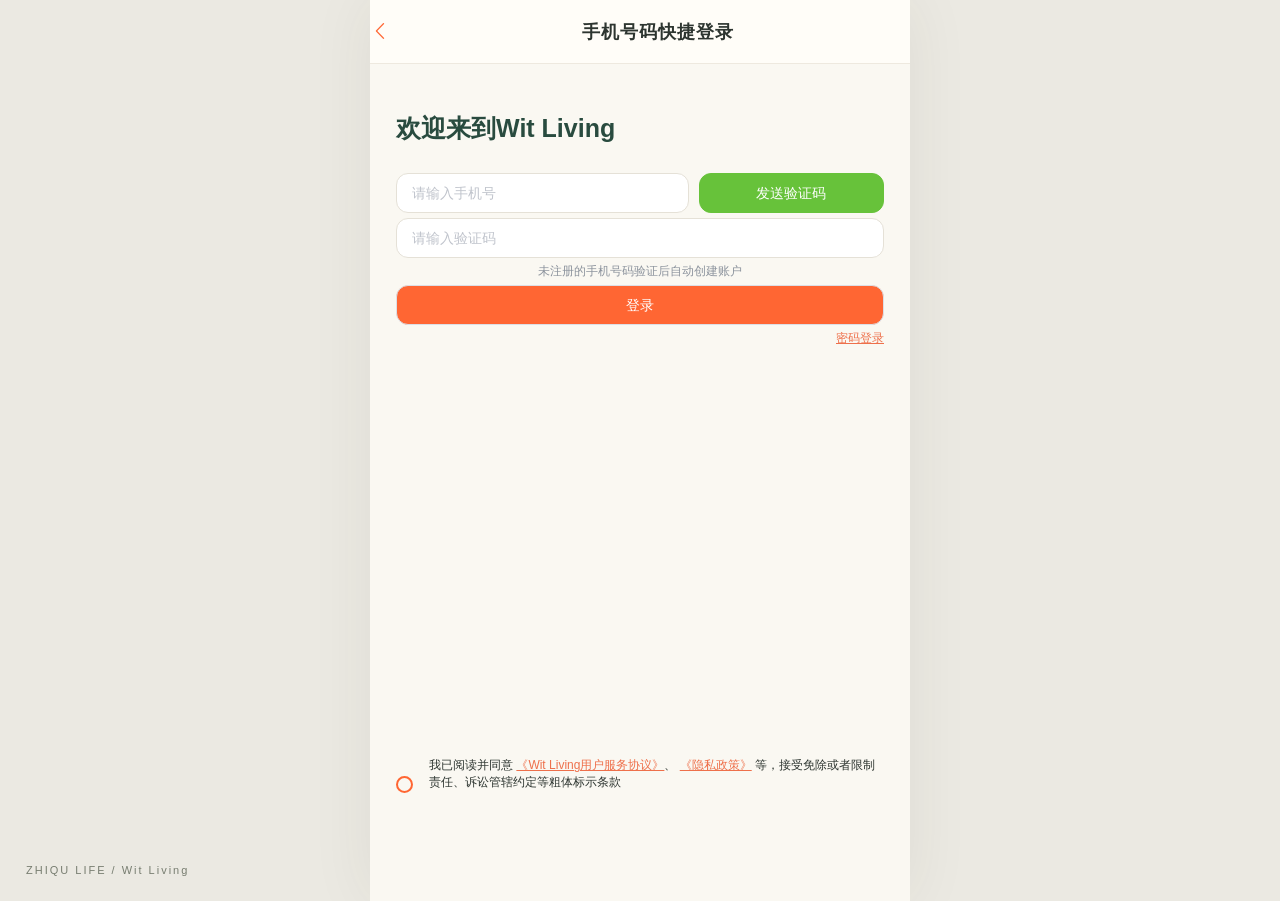
<file: frontend/login.html>
<!DOCTYPE html>
<html lang="en">
<head>
  <meta http-equiv="Content-Type" content="text/html; charset=UTF-8">
  <meta name="viewport" content="width=device-width, initial-scale=1, maximum-scale=1, user-scalable=0">
  <title>Wit Living · 城市生活指南</title>
  <!-- 引入样式 -->
  <link rel="stylesheet" href="./css/element.css">
  <link href="./css/main.css" rel="stylesheet">
  <link href="./css/login.css" rel="stylesheet">

  <style type="text/css">

  </style>
  <link rel="stylesheet" href="./css/wit-living.css">
  <link rel="icon" href="/imgs/generated/favicon.svg" type="image/svg+xml">
</head>
<body>
<div id="app">
  <div class="login-container">
    <div class="header">
      <div class="header-back-btn" @click="goBack" ><i class="el-icon-arrow-left"></i></div>
      <div class="header-title">手机号码快捷登录&nbsp;&nbsp;&nbsp;</div>
    </div>
    <div class="content">
      <div class="login-form">
        <div style="display: flex; justify-content: space-between">
          <el-input style="width: 60%" placeholder="请输入手机号" v-model="form.phone" >
          </el-input>
          <el-button style="width: 38%" @click="sendCode" type="success" :disabled="disabled">{{codeBtnMsg}}</el-button>
        </div>

        <div style="height: 5px"></div>
        <el-input placeholder="请输入验证码" v-model="form.code">
        </el-input>
        <div style="text-align: center; color: #8c939d;margin: 5px 0">未注册的手机号码验证后自动创建账户</div>
        <el-button @click="login" style="width: 100%; background-color:#f63; color: #fff;">登录</el-button>
        <div style="text-align: right; color:#333333; margin: 5px 0"><a href="/login2.html">密码登录</a></div>
      </div>
      <div class="login-radio">
        <div>
          <input type="radio" name="readed" v-model="radio" value="1">
          <label for="readed"></label>
        </div>
        <div>我已阅读并同意
          <a href="javascript:void(0)">
          《Wit Living用户服务协议》</a>、
          <a href="javascript:void(0)">《隐私政策》</a>
          等，接受免除或者限制责任、诉讼管辖约定等粗体标示条款
        </div>
      </div>
    </div>
  </div>
</div>
<script src="./js/vue.js"></script>
<script src="./js/axios.min.js"></script>
<!-- 引入组件库 -->
<script src="./js/element.js"></script>
<script src="./js/common.js"></script>
<script src="./js/footer.js"></script>
<script>

  const app = new Vue({
    el: "#app",
    data: {
      radio: "",
      disabled: false, // 发送短信按钮
      codeBtnMsg: "发送验证码", // 发送短信按钮提示
      form:{
      }
    },
    methods: {
      login(){
        if(!this.radio){
          this.$message.error("请先确认阅读用户协议！");
          return
        }
        if(!this.form.phone || !this.form.code){
          this.$message.error("手机号和验证码不能为空！");
          return
        }
        axios.post("/user/login", this.form)
        .then(({data}) => {
            if(data){
              // 保存用户信息到session
              sessionStorage.setItem("token", data);
            }
            // 跳转到首页
            location.href = "/index.html"
        })
        .catch(err => this.$message.error(err))
      },
      goBack(){
        history.back();
      },
      sendCode(){
        if (!this.form.phone) {
          this.$message.error("手机号不能为空");
          return;
        }
        // 发送验证码
        axios.post("/user/code?phone="+this.form.phone)
          .then(() => {})
          .catch(err => {
            console.log(err);
            this.$message.error(err)
          });
        // 禁用按钮
        this.disabled = true;
        // 按钮倒计时
        let i = 60;
        this.codeBtnMsg = (i--) + '秒后可重发'
        let taskId = setInterval(() => this.codeBtnMsg = (i--) + '秒后可重发', 1000);
        setTimeout(() => {
          this.disabled = false;
          clearInterval(taskId);
          this.codeBtnMsg = "发送验证码";
        }, 59000)
      }
    }
  })
</script>
</body>
</html>
</file>
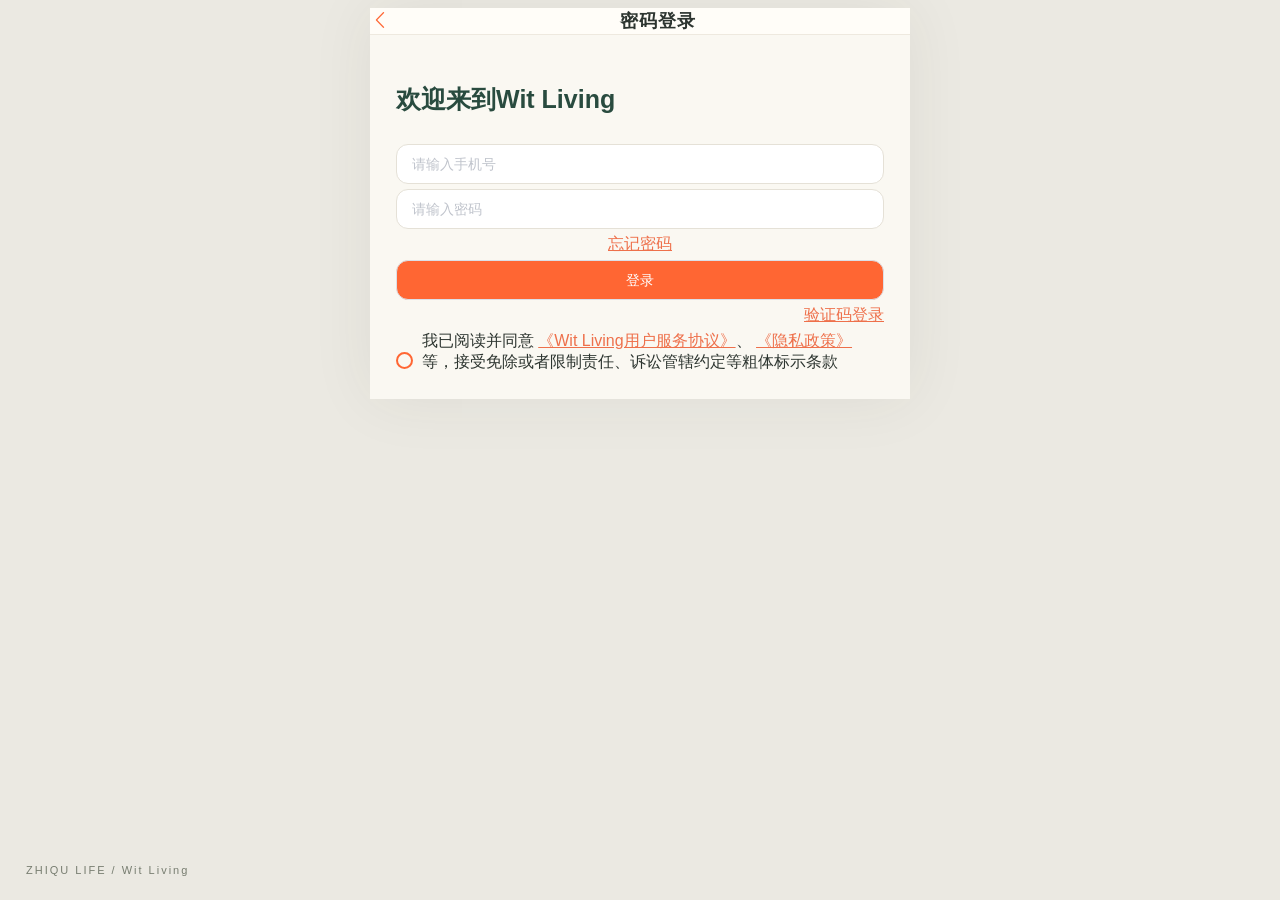
<file: frontend/login2.html>
<!DOCTYPE html>
<html lang="en">
<head>
  <meta http-equiv="Content-Type" content="text/html; charset=UTF-8">
  <meta name="viewport" content="width=device-width, initial-scale=1, maximum-scale=1, user-scalable=0">
  <title>Wit Living · 城市生活指南</title>
  <link href="./css/login.css" rel="stylesheet">
  <!-- 引入样式 -->
  <link rel="stylesheet" href="./css/element.css">

  <style type="text/css">
      .el-radio__input.is-checked .el-radio__inner {
          border-color: #F63;
          background: #F63;
      }
      .el-input__inner:focus {
          border: 1px solid #F63;
      }
  </style>
  <link rel="stylesheet" href="./css/wit-living.css">
  <link rel="icon" href="/imgs/generated/favicon.svg" type="image/svg+xml">
</head>
<body>
<div id="app">
  <div class="login-container">
    <div class="header">
      <div class="header-back-btn" @click="goBack"><i class="el-icon-arrow-left"></i></div>
      <div class="header-title">密码登录&nbsp;&nbsp;&nbsp;</div>
    </div>
    <div class="content">
      <div class="login-form">
        <el-input placeholder="请输入手机号" v-model="form.phone">
        </el-input>
        <div style="height: 5px"></div>
        <el-input placeholder="请输入密码" v-model="form.password">
        </el-input>
        <div style="text-align: center; color: #8c939d;margin: 5px 0"><a href="javascript:void(0)">忘记密码</a></div>
        <el-button @click="login" style="width: 100%; background-color:#f63; color: #fff;">登录</el-button>
        <div style="text-align: right; color:#333333; margin: 5px 0"><a href="/login.html">验证码登录</a></div>
      </div>
      <div class="login-radio">
        <div>
          <input type="radio" name="readed" v-model="radio" value="1">
          <label for="readed"></label>
        </div>
        <div>我已阅读并同意
          <a href="javascript:void(0)">
          《Wit Living用户服务协议》</a>、
          <a href="javascript:void(0)">《隐私政策》</a>
          等，接受免除或者限制责任、诉讼管辖约定等粗体标示条款
        </div>
      </div>
    </div>
  </div>
</div>
<script src="./js/vue.js"></script>
<script src="./js/axios.min.js"></script>
<!-- 引入组件库 -->
<script src="./js/element.js"></script>
<script src="./js/common.js"></script>
<script>

  const app = new Vue({
    el: "#app",
    data: {
      radio: "",
      form:{
      }
    },
    methods: {
      login(){
        if(!this.radio){
          this.$message.error("请先确认阅读用户协议！");
          return;
        }
        axios.post("/user/login", this.form)
          .then(({data}) => {
            if(data){
              // 保存用户信息到session
              sessionStorage.setItem("token", data);
            }
            // 跳转到首页
            location.href = "/info.html"
          })
          .catch(err => this.$message.error(err))
      },
      goBack(){
        history.back();
      }
    }
  })
</script>
</body>
</html>
</file>
<file: frontend/css/element.css>
@charset "UTF-8";.el-pagination--small .arrow.disabled,.el-table .hidden-columns,.el-table td.is-hidden>*,.el-table th.is-hidden>*,.el-table--hidden{visibility:hidden}.el-dropdown .el-dropdown-selfdefine:focus:active,.el-dropdown .el-dropdown-selfdefine:focus:not(.focusing),.el-message__closeBtn:focus,.el-message__content:focus,.el-popover:focus,.el-popover:focus:active,.el-popover__reference:focus:hover,.el-popover__reference:focus:not(.focusing),.el-rate:active,.el-rate:focus,.el-tooltip:focus:hover,.el-tooltip:focus:not(.focusing),.el-upload-list__item.is-success:active,.el-upload-list__item.is-success:not(.focusing):focus{outline-width:0}.el-input__suffix,.el-tree.is-dragging .el-tree-node__content *{pointer-events:none}@font-face{font-family:element-icons;src:url(fonts/element-icons.woff) format("woff"),url(fonts/element-icons.ttf) format("truetype");font-weight:400;font-display:"auto";font-style:normal}[class*=" el-icon-"],[class^=el-icon-]{font-family:element-icons!important;speak:none;font-style:normal;font-weight:400;font-variant:normal;text-transform:none;line-height:1;vertical-align:baseline;display:inline-block;-webkit-font-smoothing:antialiased;-moz-osx-font-smoothing:grayscale}.el-icon-ice-cream-round:before{content:"\e6a0"}.el-icon-ice-cream-square:before{content:"\e6a3"}.el-icon-lollipop:before{content:"\e6a4"}.el-icon-potato-strips:before{content:"\e6a5"}.el-icon-milk-tea:before{content:"\e6a6"}.el-icon-ice-drink:before{content:"\e6a7"}.el-icon-ice-tea:before{content:"\e6a9"}.el-icon-coffee:before{content:"\e6aa"}.el-icon-orange:before{content:"\e6ab"}.el-icon-pear:before{content:"\e6ac"}.el-icon-apple:before{content:"\e6ad"}.el-icon-cherry:before{content:"\e6ae"}.el-icon-watermelon:before{content:"\e6af"}.el-icon-grape:before{content:"\e6b0"}.el-icon-refrigerator:before{content:"\e6b1"}.el-icon-goblet-square-full:before{content:"\e6b2"}.el-icon-goblet-square:before{content:"\e6b3"}.el-icon-goblet-full:before{content:"\e6b4"}.el-icon-goblet:before{content:"\e6b5"}.el-icon-cold-drink:before{content:"\e6b6"}.el-icon-coffee-cup:before{content:"\e6b8"}.el-icon-water-cup:before{content:"\e6b9"}.el-icon-hot-water:before{content:"\e6ba"}.el-icon-ice-cream:before{content:"\e6bb"}.el-icon-dessert:before{content:"\e6bc"}.el-icon-sugar:before{content:"\e6bd"}.el-icon-tableware:before{content:"\e6be"}.el-icon-burger:before{content:"\e6bf"}.el-icon-knife-fork:before{content:"\e6c1"}.el-icon-fork-spoon:before{content:"\e6c2"}.el-icon-chicken:before{content:"\e6c3"}.el-icon-food:before{content:"\e6c4"}.el-icon-dish-1:before{content:"\e6c5"}.el-icon-dish:before{content:"\e6c6"}.el-icon-moon-night:before{content:"\e6ee"}.el-icon-moon:before{content:"\e6f0"}.el-icon-cloudy-and-sunny:before{content:"\e6f1"}.el-icon-partly-cloudy:before{content:"\e6f2"}.el-icon-cloudy:before{content:"\e6f3"}.el-icon-sunny:before{content:"\e6f6"}.el-icon-sunset:before{content:"\e6f7"}.el-icon-sunrise-1:before{content:"\e6f8"}.el-icon-sunrise:before{content:"\e6f9"}.el-icon-heavy-rain:before{content:"\e6fa"}.el-icon-lightning:before{content:"\e6fb"}.el-icon-light-rain:before{content:"\e6fc"}.el-icon-wind-power:before{content:"\e6fd"}.el-icon-baseball:before{content:"\e712"}.el-icon-soccer:before{content:"\e713"}.el-icon-football:before{content:"\e715"}.el-icon-basketball:before{content:"\e716"}.el-icon-ship:before{content:"\e73f"}.el-icon-truck:before{content:"\e740"}.el-icon-bicycle:before{content:"\e741"}.el-icon-mobile-phone:before{content:"\e6d3"}.el-icon-service:before{content:"\e6d4"}.el-icon-key:before{content:"\e6e2"}.el-icon-unlock:before{content:"\e6e4"}.el-icon-lock:before{content:"\e6e5"}.el-icon-watch:before{content:"\e6fe"}.el-icon-watch-1:before{content:"\e6ff"}.el-icon-timer:before{content:"\e702"}.el-icon-alarm-clock:before{content:"\e703"}.el-icon-map-location:before{content:"\e704"}.el-icon-delete-location:before{content:"\e705"}.el-icon-add-location:before{content:"\e706"}.el-icon-location-information:before{content:"\e707"}.el-icon-location-outline:before{content:"\e708"}.el-icon-location:before{content:"\e79e"}.el-icon-place:before{content:"\e709"}.el-icon-discover:before{content:"\e70a"}.el-icon-first-aid-kit:before{content:"\e70b"}.el-icon-trophy-1:before{content:"\e70c"}.el-icon-trophy:before{content:"\e70d"}.el-icon-medal:before{content:"\e70e"}.el-icon-medal-1:before{content:"\e70f"}.el-icon-stopwatch:before{content:"\e710"}.el-icon-mic:before{content:"\e711"}.el-icon-copy-document:before{content:"\e718"}.el-icon-full-screen:before{content:"\e719"}.el-icon-switch-button:before{content:"\e71b"}.el-icon-aim:before{content:"\e71c"}.el-icon-crop:before{content:"\e71d"}.el-icon-odometer:before{content:"\e71e"}.el-icon-time:before{content:"\e71f"}.el-icon-bangzhu:before{content:"\e724"}.el-icon-close-notification:before{content:"\e726"}.el-icon-microphone:before{content:"\e727"}.el-icon-turn-off-microphone:before{content:"\e728"}.el-icon-position:before{content:"\e729"}.el-icon-postcard:before{content:"\e72a"}.el-icon-message:before{content:"\e72b"}.el-icon-chat-line-square:before{content:"\e72d"}.el-icon-chat-dot-square:before{content:"\e72e"}.el-icon-chat-dot-round:before{content:"\e72f"}.el-icon-chat-square:before{content:"\e730"}.el-icon-chat-line-round:before{content:"\e731"}.el-icon-chat-round:before{content:"\e732"}.el-icon-set-up:before{content:"\e733"}.el-icon-turn-off:before{content:"\e734"}.el-icon-open:before{content:"\e735"}.el-icon-connection:before{content:"\e736"}.el-icon-link:before{content:"\e737"}.el-icon-cpu:before{content:"\e738"}.el-icon-thumb:before{content:"\e739"}.el-icon-female:before{content:"\e73a"}.el-icon-male:before{content:"\e73b"}.el-icon-guide:before{content:"\e73c"}.el-icon-news:before{content:"\e73e"}.el-icon-price-tag:before{content:"\e744"}.el-icon-discount:before{content:"\e745"}.el-icon-wallet:before{content:"\e747"}.el-icon-coin:before{content:"\e748"}.el-icon-money:before{content:"\e749"}.el-icon-bank-card:before{content:"\e74a"}.el-icon-box:before{content:"\e74b"}.el-icon-present:before{content:"\e74c"}.el-icon-sell:before{content:"\e6d5"}.el-icon-sold-out:before{content:"\e6d6"}.el-icon-shopping-bag-2:before{content:"\e74d"}.el-icon-shopping-bag-1:before{content:"\e74e"}.el-icon-shopping-cart-2:before{content:"\e74f"}.el-icon-shopping-cart-1:before{content:"\e750"}.el-icon-shopping-cart-full:before{content:"\e751"}.el-icon-smoking:before{content:"\e752"}.el-icon-no-smoking:before{content:"\e753"}.el-icon-house:before{content:"\e754"}.el-icon-table-lamp:before{content:"\e755"}.el-icon-school:before{content:"\e756"}.el-icon-office-building:before{content:"\e757"}.el-icon-toilet-paper:before{content:"\e758"}.el-icon-notebook-2:before{content:"\e759"}.el-icon-notebook-1:before{content:"\e75a"}.el-icon-files:before{content:"\e75b"}.el-icon-collection:before{content:"\e75c"}.el-icon-receiving:before{content:"\e75d"}.el-icon-suitcase-1:before{content:"\e760"}.el-icon-suitcase:before{content:"\e761"}.el-icon-film:before{content:"\e763"}.el-icon-collection-tag:before{content:"\e765"}.el-icon-data-analysis:before{content:"\e766"}.el-icon-pie-chart:before{content:"\e767"}.el-icon-data-board:before{content:"\e768"}.el-icon-data-line:before{content:"\e76d"}.el-icon-reading:before{content:"\e769"}.el-icon-magic-stick:before{content:"\e76a"}.el-icon-coordinate:before{content:"\e76b"}.el-icon-mouse:before{content:"\e76c"}.el-icon-brush:before{content:"\e76e"}.el-icon-headset:before{content:"\e76f"}.el-icon-umbrella:before{content:"\e770"}.el-icon-scissors:before{content:"\e771"}.el-icon-mobile:before{content:"\e773"}.el-icon-attract:before{content:"\e774"}.el-icon-monitor:before{content:"\e775"}.el-icon-search:before{content:"\e778"}.el-icon-takeaway-box:before{content:"\e77a"}.el-icon-paperclip:before{content:"\e77d"}.el-icon-printer:before{content:"\e77e"}.el-icon-document-add:before{content:"\e782"}.el-icon-document:before{content:"\e785"}.el-icon-document-checked:before{content:"\e786"}.el-icon-document-copy:before{content:"\e787"}.el-icon-document-delete:before{content:"\e788"}.el-icon-document-remove:before{content:"\e789"}.el-icon-tickets:before{content:"\e78b"}.el-icon-folder-checked:before{content:"\e77f"}.el-icon-folder-delete:before{content:"\e780"}.el-icon-folder-remove:before{content:"\e781"}.el-icon-folder-add:before{content:"\e783"}.el-icon-folder-opened:before{content:"\e784"}.el-icon-folder:before{content:"\e78a"}.el-icon-edit-outline:before{content:"\e764"}.el-icon-edit:before{content:"\e78c"}.el-icon-date:before{content:"\e78e"}.el-icon-c-scale-to-original:before{content:"\e7c6"}.el-icon-view:before{content:"\e6ce"}.el-icon-loading:before{content:"\e6cf"}.el-icon-rank:before{content:"\e6d1"}.el-icon-sort-down:before{content:"\e7c4"}.el-icon-sort-up:before{content:"\e7c5"}.el-icon-sort:before{content:"\e6d2"}.el-icon-finished:before{content:"\e6cd"}.el-icon-refresh-left:before{content:"\e6c7"}.el-icon-refresh-right:before{content:"\e6c8"}.el-icon-refresh:before{content:"\e6d0"}.el-icon-video-play:before{content:"\e7c0"}.el-icon-video-pause:before{content:"\e7c1"}.el-icon-d-arrow-right:before{content:"\e6dc"}.el-icon-d-arrow-left:before{content:"\e6dd"}.el-icon-arrow-up:before{content:"\e6e1"}.el-icon-arrow-down:before{content:"\e6df"}.el-icon-arrow-right:before{content:"\e6e0"}.el-icon-arrow-left:before{content:"\e6de"}.el-icon-top-right:before{content:"\e6e7"}.el-icon-top-left:before{content:"\e6e8"}.el-icon-top:before{content:"\e6e6"}.el-icon-bottom:before{content:"\e6eb"}.el-icon-right:before{content:"\e6e9"}.el-icon-back:before{content:"\e6ea"}.el-icon-bottom-right:before{content:"\e6ec"}.el-icon-bottom-left:before{content:"\e6ed"}.el-icon-caret-top:before{content:"\e78f"}.el-icon-caret-bottom:before{content:"\e790"}.el-icon-caret-right:before{content:"\e791"}.el-icon-caret-left:before{content:"\e792"}.el-icon-d-caret:before{content:"\e79a"}.el-icon-share:before{content:"\e793"}.el-icon-menu:before{content:"\e798"}.el-icon-s-grid:before{content:"\e7a6"}.el-icon-s-check:before{content:"\e7a7"}.el-icon-s-data:before{content:"\e7a8"}.el-icon-s-opportunity:before{content:"\e7aa"}.el-icon-s-custom:before{content:"\e7ab"}.el-icon-s-claim:before{content:"\e7ad"}.el-icon-s-finance:before{content:"\e7ae"}.el-icon-s-comment:before{content:"\e7af"}.el-icon-s-flag:before{content:"\e7b0"}.el-icon-s-marketing:before{content:"\e7b1"}.el-icon-s-shop:before{content:"\e7b4"}.el-icon-s-open:before{content:"\e7b5"}.el-icon-s-management:before{content:"\e7b6"}.el-icon-s-ticket:before{content:"\e7b7"}.el-icon-s-release:before{content:"\e7b8"}.el-icon-s-home:before{content:"\e7b9"}.el-icon-s-promotion:before{content:"\e7ba"}.el-icon-s-operation:before{content:"\e7bb"}.el-icon-s-unfold:before{content:"\e7bc"}.el-icon-s-fold:before{content:"\e7a9"}.el-icon-s-platform:before{content:"\e7bd"}.el-icon-s-order:before{content:"\e7be"}.el-icon-s-cooperation:before{content:"\e7bf"}.el-icon-bell:before{content:"\e725"}.el-icon-message-solid:before{content:"\e799"}.el-icon-video-camera:before{content:"\e772"}.el-icon-video-camera-solid:before{content:"\e796"}.el-icon-camera:before{content:"\e779"}.el-icon-camera-solid:before{content:"\e79b"}.el-icon-download:before{content:"\e77c"}.el-icon-upload2:before{content:"\e77b"}.el-icon-upload:before{content:"\e7c3"}.el-icon-picture-outline-round:before{content:"\e75f"}.el-icon-picture-outline:before{content:"\e75e"}.el-icon-picture:before{content:"\e79f"}.el-icon-close:before{content:"\e6db"}.el-icon-check:before{content:"\e6da"}.el-icon-plus:before{content:"\e6d9"}.el-icon-minus:before{content:"\e6d8"}.el-icon-help:before{content:"\e73d"}.el-icon-s-help:before{content:"\e7b3"}.el-icon-circle-close:before{content:"\e78d"}.el-icon-circle-check:before{content:"\e720"}.el-icon-circle-plus-outline:before{content:"\e723"}.el-icon-remove-outline:before{content:"\e722"}.el-icon-zoom-out:before{content:"\e776"}.el-icon-zoom-in:before{content:"\e777"}.el-icon-error:before{content:"\e79d"}.el-icon-success:before{content:"\e79c"}.el-icon-circle-plus:before{content:"\e7a0"}.el-icon-remove:before{content:"\e7a2"}.el-icon-info:before{content:"\e7a1"}.el-icon-question:before{content:"\e7a4"}.el-icon-warning-outline:before{content:"\e6c9"}.el-icon-warning:before{content:"\e7a3"}.el-icon-goods:before{content:"\e7c2"}.el-icon-s-goods:before{content:"\e7b2"}.el-icon-star-off:before{content:"\e717"}.el-icon-star-on:before{content:"\e797"}.el-icon-more-outline:before{content:"\e6cc"}.el-icon-more:before{content:"\e794"}.el-icon-phone-outline:before{content:"\e6cb"}.el-icon-phone:before{content:"\e795"}.el-icon-user:before{content:"\e6e3"}.el-icon-user-solid:before{content:"\e7a5"}.el-icon-setting:before{content:"\e6ca"}.el-icon-s-tools:before{content:"\e7ac"}.el-icon-delete:before{content:"\e6d7"}.el-icon-delete-solid:before{content:"\e7c9"}.el-icon-eleme:before{content:"\e7c7"}.el-icon-platform-eleme:before{content:"\e7ca"}.el-icon-loading{-webkit-animation:rotating 2s linear infinite;animation:rotating 2s linear infinite}.el-icon--right{margin-left:5px}.el-icon--left{margin-right:5px}@-webkit-keyframes rotating{0%{-webkit-transform:rotateZ(0);transform:rotateZ(0)}100%{-webkit-transform:rotateZ(360deg);transform:rotateZ(360deg)}}@keyframes rotating{0%{-webkit-transform:rotateZ(0);transform:rotateZ(0)}100%{-webkit-transform:rotateZ(360deg);transform:rotateZ(360deg)}}.el-pagination{white-space:nowrap;padding:2px 5px;color:#303133;font-weight:700}.el-pagination::after,.el-pagination::before{display:table;content:""}.el-pagination::after{clear:both}.el-pagination button,.el-pagination span:not([class*=suffix]){display:inline-block;font-size:13px;min-width:35.5px;height:28px;line-height:28px;vertical-align:top;-webkit-box-sizing:border-box;box-sizing:border-box}.el-pagination .el-input__inner{text-align:center;-moz-appearance:textfield;line-height:normal}.el-pagination .el-input__suffix{right:0;-webkit-transform:scale(.8);transform:scale(.8)}.el-pagination .el-select .el-input{width:100px;margin:0 5px}.el-pagination .el-select .el-input .el-input__inner{padding-right:25px;border-radius:3px}.el-pagination button{border:none;padding:0 6px;background:0 0}.el-pagination button:focus{outline:0}.el-pagination button:hover{color:#FF6633}.el-pagination button:disabled{color:#C0C4CC;background-color:#FFF;cursor:not-allowed}.el-pagination .btn-next,.el-pagination .btn-prev{background:center center no-repeat #FFF;background-size:16px;cursor:pointer;margin:0;color:#303133}.el-pagination .btn-next .el-icon,.el-pagination .btn-prev .el-icon{display:block;font-size:12px;font-weight:700}.el-pagination .btn-prev{padding-right:12px}.el-pagination .btn-next{padding-left:12px}.el-pagination .el-pager li.disabled{color:#C0C4CC;cursor:not-allowed}.el-pager li,.el-pager li.btn-quicknext:hover,.el-pager li.btn-quickprev:hover{cursor:pointer}.el-pagination--small .btn-next,.el-pagination--small .btn-prev,.el-pagination--small .el-pager li,.el-pagination--small .el-pager li.btn-quicknext,.el-pagination--small .el-pager li.btn-quickprev,.el-pagination--small .el-pager li:last-child{border-color:transparent;font-size:12px;line-height:22px;height:22px;min-width:22px}.el-pagination--small .more::before,.el-pagination--small li.more::before{line-height:24px}.el-pagination--small button,.el-pagination--small span:not([class*=suffix]){height:22px;line-height:22px}.el-pagination--small .el-pagination__editor,.el-pagination--small .el-pagination__editor.el-input .el-input__inner{height:22px}.el-pagination__sizes{margin:0 10px 0 0;font-weight:400;color:#606266}.el-pagination__sizes .el-input .el-input__inner{font-size:13px;padding-left:8px}.el-pagination__sizes .el-input .el-input__inner:hover{border-color:#FF6633}.el-pagination__total{margin-right:10px;font-weight:400;color:#606266}.el-pagination__jump{margin-left:24px;font-weight:400;color:#606266}.el-pagination__jump .el-input__inner{padding:0 3px}.el-pagination__rightwrapper{float:right}.el-pagination__editor{line-height:18px;padding:0 2px;height:28px;text-align:center;margin:0 2px;-webkit-box-sizing:border-box;box-sizing:border-box;border-radius:3px}.el-pager,.el-pagination.is-background .btn-next,.el-pagination.is-background .btn-prev{padding:0}.el-pagination__editor.el-input{width:50px}.el-pagination__editor.el-input .el-input__inner{height:28px}.el-pagination__editor .el-input__inner::-webkit-inner-spin-button,.el-pagination__editor .el-input__inner::-webkit-outer-spin-button{-webkit-appearance:none;margin:0}.el-pagination.is-background .btn-next,.el-pagination.is-background .btn-prev,.el-pagination.is-background .el-pager li{margin:0 5px;background-color:#f4f4f5;color:#606266;min-width:30px;border-radius:2px}.el-pagination.is-background .btn-next.disabled,.el-pagination.is-background .btn-next:disabled,.el-pagination.is-background .btn-prev.disabled,.el-pagination.is-background .btn-prev:disabled,.el-pagination.is-background .el-pager li.disabled{color:#C0C4CC}.el-pagination.is-background .el-pager li:not(.disabled):hover{color:#FF6633}.el-pagination.is-background .el-pager li:not(.disabled).active{background-color:#FF6633;color:#FFF}.el-dialog,.el-pager li{background:#FFF;-webkit-box-sizing:border-box}.el-pagination.is-background.el-pagination--small .btn-next,.el-pagination.is-background.el-pagination--small .btn-prev,.el-pagination.is-background.el-pagination--small .el-pager li{margin:0 3px;min-width:22px}.el-pager,.el-pager li{vertical-align:top;margin:0;display:inline-block}.el-pager{-webkit-user-select:none;-moz-user-select:none;-ms-user-select:none;user-select:none;list-style:none;font-size:0}.el-date-table,.el-table th{-webkit-user-select:none;-moz-user-select:none}.el-pager .more::before{line-height:30px}.el-pager li{padding:0 4px;font-size:13px;min-width:35.5px;height:28px;line-height:28px;box-sizing:border-box;text-align:center}.el-menu--collapse .el-menu .el-submenu,.el-menu--popup{min-width:200px}.el-pager li.btn-quicknext,.el-pager li.btn-quickprev{line-height:28px;color:#303133}.el-pager li.btn-quicknext.disabled,.el-pager li.btn-quickprev.disabled{color:#C0C4CC}.el-pager li.active+li{border-left:0}.el-pager li:hover{color:#FF6633}.el-pager li.active{color:#FF6633;cursor:default}@-webkit-keyframes v-modal-in{0%{opacity:0}}@-webkit-keyframes v-modal-out{100%{opacity:0}}.el-dialog{position:relative;margin:0 auto 50px;border-radius:2px;-webkit-box-shadow:0 1px 3px rgba(0,0,0,.3);box-shadow:0 1px 3px rgba(0,0,0,.3);box-sizing:border-box;width:50%}.el-dialog.is-fullscreen{width:100%;margin-top:0;margin-bottom:0;height:100%;overflow:auto}.el-dialog__wrapper{position:fixed;top:0;right:0;bottom:0;left:0;overflow:auto;margin:0}.el-dialog__header{padding:20px 20px 10px}.el-dialog__headerbtn{position:absolute;top:20px;right:20px;padding:0;background:0 0;border:none;outline:0;cursor:pointer;font-size:16px}.el-dialog__headerbtn .el-dialog__close{color:#909399}.el-dialog__headerbtn:focus .el-dialog__close,.el-dialog__headerbtn:hover .el-dialog__close{color:#FF6633}.el-dialog__title{line-height:24px;font-size:18px;color:#303133}.el-dialog__body{padding:30px 20px;color:#606266;font-size:14px;word-break:break-all}.el-dialog__footer{padding:10px 20px 20px;text-align:right;-webkit-box-sizing:border-box;box-sizing:border-box}.el-dialog--center{text-align:center}.el-dialog--center .el-dialog__body{text-align:initial;padding:25px 25px 30px}.el-dialog--center .el-dialog__footer{text-align:inherit}.dialog-fade-enter-active{-webkit-animation:dialog-fade-in .3s;animation:dialog-fade-in .3s}.dialog-fade-leave-active{-webkit-animation:dialog-fade-out .3s;animation:dialog-fade-out .3s}@-webkit-keyframes dialog-fade-in{0%{-webkit-transform:translate3d(0,-20px,0);transform:translate3d(0,-20px,0);opacity:0}100%{-webkit-transform:translate3d(0,0,0);transform:translate3d(0,0,0);opacity:1}}@keyframes dialog-fade-in{0%{-webkit-transform:translate3d(0,-20px,0);transform:translate3d(0,-20px,0);opacity:0}100%{-webkit-transform:translate3d(0,0,0);transform:translate3d(0,0,0);opacity:1}}@-webkit-keyframes dialog-fade-out{0%{-webkit-transform:translate3d(0,0,0);transform:translate3d(0,0,0);opacity:1}100%{-webkit-transform:translate3d(0,-20px,0);transform:translate3d(0,-20px,0);opacity:0}}@keyframes dialog-fade-out{0%{-webkit-transform:translate3d(0,0,0);transform:translate3d(0,0,0);opacity:1}100%{-webkit-transform:translate3d(0,-20px,0);transform:translate3d(0,-20px,0);opacity:0}}.el-autocomplete{position:relative;display:inline-block}.el-autocomplete-suggestion{margin:5px 0;-webkit-box-shadow:0 2px 12px 0 rgba(0,0,0,.1);box-shadow:0 2px 12px 0 rgba(0,0,0,.1);border-radius:4px;border:1px solid #E4E7ED;-webkit-box-sizing:border-box;box-sizing:border-box;background-color:#FFF}.el-dropdown-menu,.el-menu--collapse .el-submenu .el-menu{z-index:10;-webkit-box-shadow:0 2px 12px 0 rgba(0,0,0,.1)}.el-autocomplete-suggestion__wrap{max-height:280px;padding:10px 0;-webkit-box-sizing:border-box;box-sizing:border-box}.el-autocomplete-suggestion__list{margin:0;padding:0}.el-autocomplete-suggestion li{padding:0 20px;margin:0;line-height:34px;cursor:pointer;color:#606266;font-size:14px;list-style:none;white-space:nowrap;overflow:hidden;text-overflow:ellipsis}.el-autocomplete-suggestion li.highlighted,.el-autocomplete-suggestion li:hover{background-color:#F5F7FA}.el-autocomplete-suggestion li.divider{margin-top:6px;border-top:1px solid #000}.el-autocomplete-suggestion li.divider:last-child{margin-bottom:-6px}.el-autocomplete-suggestion.is-loading li{text-align:center;height:100px;line-height:100px;font-size:20px;color:#999}.el-autocomplete-suggestion.is-loading li::after{display:inline-block;content:"";height:100%;vertical-align:middle}.el-autocomplete-suggestion.is-loading li:hover{background-color:#FFF}.el-autocomplete-suggestion.is-loading .el-icon-loading{vertical-align:middle}.el-dropdown{display:inline-block;position:relative;color:#606266;font-size:14px}.el-dropdown .el-button-group{display:block}.el-dropdown .el-button-group .el-button{float:none}.el-dropdown .el-dropdown__caret-button{padding-left:5px;padding-right:5px;position:relative;border-left:none}.el-dropdown .el-dropdown__caret-button::before{content:'';position:absolute;display:block;width:1px;top:5px;bottom:5px;left:0;background:rgba(255,255,255,.5)}.el-dropdown .el-dropdown__caret-button.el-button--default::before{background:rgba(220,223,230,.5)}.el-dropdown .el-dropdown__caret-button:hover::before{top:0;bottom:0}.el-dropdown .el-dropdown__caret-button .el-dropdown__icon{padding-left:0}.el-dropdown__icon{font-size:12px;margin:0 3px}.el-dropdown-menu{position:absolute;top:0;left:0;padding:10px 0;margin:5px 0;background-color:#FFF;border:1px solid #EBEEF5;border-radius:4px;box-shadow:0 2px 12px 0 rgba(0,0,0,.1)}.el-dropdown-menu__item{list-style:none;line-height:36px;padding:0 20px;margin:0;font-size:14px;color:#606266;cursor:pointer;outline:0}.el-dropdown-menu__item:focus,.el-dropdown-menu__item:not(.is-disabled):hover{background-color:#ecf5ff;color:#66b1ff}.el-dropdown-menu__item i{margin-right:5px}.el-dropdown-menu__item--divided{position:relative;margin-top:6px;border-top:1px solid #EBEEF5}.el-dropdown-menu__item--divided:before{content:'';height:6px;display:block;margin:0 -20px;background-color:#FFF}.el-dropdown-menu__item.is-disabled{cursor:default;color:#bbb;pointer-events:none}.el-dropdown-menu--medium{padding:6px 0}.el-dropdown-menu--medium .el-dropdown-menu__item{line-height:30px;padding:0 17px;font-size:14px}.el-dropdown-menu--medium .el-dropdown-menu__item.el-dropdown-menu__item--divided{margin-top:6px}.el-dropdown-menu--medium .el-dropdown-menu__item.el-dropdown-menu__item--divided:before{height:6px;margin:0 -17px}.el-dropdown-menu--small{padding:6px 0}.el-dropdown-menu--small .el-dropdown-menu__item{line-height:27px;padding:0 15px;font-size:13px}.el-dropdown-menu--small .el-dropdown-menu__item.el-dropdown-menu__item--divided{margin-top:4px}.el-dropdown-menu--small .el-dropdown-menu__item.el-dropdown-menu__item--divided:before{height:4px;margin:0 -15px}.el-dropdown-menu--mini{padding:3px 0}.el-dropdown-menu--mini .el-dropdown-menu__item{line-height:24px;padding:0 10px;font-size:12px}.el-dropdown-menu--mini .el-dropdown-menu__item.el-dropdown-menu__item--divided{margin-top:3px}.el-dropdown-menu--mini .el-dropdown-menu__item.el-dropdown-menu__item--divided:before{height:3px;margin:0 -10px}.el-menu{border-right:solid 1px #e6e6e6;list-style:none;position:relative;margin:0;padding-left:0;background-color:#FFF}.el-menu--horizontal>.el-menu-item:not(.is-disabled):focus,.el-menu--horizontal>.el-menu-item:not(.is-disabled):hover,.el-menu--horizontal>.el-submenu .el-submenu__title:hover{background-color:#fff}.el-menu::after,.el-menu::before{display:table;content:""}.el-menu::after{clear:both}.el-menu.el-menu--horizontal{border-bottom:solid 1px #e6e6e6}.el-menu--horizontal{border-right:none}.el-menu--horizontal>.el-menu-item{float:left;height:60px;line-height:60px;margin:0;border-bottom:2px solid transparent;color:#909399}.el-menu--horizontal>.el-menu-item a,.el-menu--horizontal>.el-menu-item a:hover{color:inherit}.el-menu--horizontal>.el-submenu{float:left}.el-menu--horizontal>.el-submenu:focus,.el-menu--horizontal>.el-submenu:hover{outline:0}.el-menu--horizontal>.el-submenu:focus .el-submenu__title,.el-menu--horizontal>.el-submenu:hover .el-submenu__title{color:#303133}.el-menu--horizontal>.el-submenu.is-active .el-submenu__title{border-bottom:2px solid #FF6633;color:#303133}.el-menu--horizontal>.el-submenu .el-submenu__title{height:60px;line-height:60px;border-bottom:2px solid transparent;color:#909399}.el-menu--horizontal>.el-submenu .el-submenu__icon-arrow{position:static;vertical-align:middle;margin-left:8px;margin-top:-3px}.el-menu--horizontal .el-menu .el-menu-item,.el-menu--horizontal .el-menu .el-submenu__title{background-color:#FFF;float:none;height:36px;line-height:36px;padding:0 10px;color:#909399}.el-menu--horizontal .el-menu .el-menu-item.is-active,.el-menu--horizontal .el-menu .el-submenu.is-active>.el-submenu__title{color:#303133}.el-menu--horizontal .el-menu-item:not(.is-disabled):focus,.el-menu--horizontal .el-menu-item:not(.is-disabled):hover{outline:0;color:#303133}.el-menu--horizontal>.el-menu-item.is-active{border-bottom:2px solid #FF6633;color:#303133}.el-menu--collapse{width:64px}.el-menu--collapse>.el-menu-item [class^=el-icon-],.el-menu--collapse>.el-submenu>.el-submenu__title [class^=el-icon-]{margin:0;vertical-align:middle;width:24px;text-align:center}.el-menu--collapse>.el-menu-item .el-submenu__icon-arrow,.el-menu--collapse>.el-submenu>.el-submenu__title .el-submenu__icon-arrow{display:none}.el-menu--collapse>.el-menu-item span,.el-menu--collapse>.el-submenu>.el-submenu__title span{height:0;width:0;overflow:hidden;visibility:hidden;display:inline-block}.el-menu--collapse>.el-menu-item.is-active i{color:inherit}.el-menu--collapse .el-submenu{position:relative}.el-menu--collapse .el-submenu .el-menu{position:absolute;margin-left:5px;top:0;left:100%;border:1px solid #E4E7ED;border-radius:2px;box-shadow:0 2px 12px 0 rgba(0,0,0,.1)}.el-menu-item,.el-submenu__title{height:56px;line-height:56px;position:relative;-webkit-box-sizing:border-box;white-space:nowrap;list-style:none}.el-menu--collapse .el-submenu.is-opened>.el-submenu__title .el-submenu__icon-arrow{-webkit-transform:none;transform:none}.el-menu--popup{z-index:100;border:none;padding:5px 0;border-radius:2px;-webkit-box-shadow:0 2px 12px 0 rgba(0,0,0,.1);box-shadow:0 2px 12px 0 rgba(0,0,0,.1)}.el-menu--popup-bottom-start{margin-top:5px}.el-menu--popup-right-start{margin-left:5px;margin-right:5px}.el-menu-item{font-size:14px;color:#303133;padding:0 20px;cursor:pointer;-webkit-transition:border-color .3s,background-color .3s,color .3s;transition:border-color .3s,background-color .3s,color .3s;box-sizing:border-box}.el-menu-item *{vertical-align:middle}.el-menu-item i{color:#909399}.el-menu-item:focus,.el-menu-item:hover{outline:0;background-color:#ecf5ff}.el-menu-item.is-disabled{opacity:.25;cursor:not-allowed;background:0 0!important}.el-menu-item [class^=el-icon-]{margin-right:5px;width:24px;text-align:center;font-size:18px;vertical-align:middle}.el-menu-item.is-active{color:#FF6633}.el-menu-item.is-active i{color:inherit}.el-submenu{list-style:none;margin:0;padding-left:0}.el-submenu__title{font-size:14px;color:#303133;padding:0 20px;cursor:pointer;-webkit-transition:border-color .3s,background-color .3s,color .3s;transition:border-color .3s,background-color .3s,color .3s;box-sizing:border-box}.el-submenu__title *{vertical-align:middle}.el-submenu__title i{color:#909399}.el-submenu__title:focus,.el-submenu__title:hover{outline:0;background-color:#ecf5ff}.el-submenu__title.is-disabled{opacity:.25;cursor:not-allowed;background:0 0!important}.el-submenu__title:hover{background-color:#ecf5ff}.el-submenu .el-menu{border:none}.el-submenu .el-menu-item{height:50px;line-height:50px;padding:0 45px;min-width:200px}.el-submenu__icon-arrow{position:absolute;top:50%;right:20px;margin-top:-7px;-webkit-transition:-webkit-transform .3s;transition:-webkit-transform .3s;transition:transform .3s;transition:transform .3s,-webkit-transform .3s;font-size:12px}.el-submenu.is-active .el-submenu__title{border-bottom-color:#FF6633}.el-submenu.is-opened>.el-submenu__title .el-submenu__icon-arrow{-webkit-transform:rotateZ(180deg);transform:rotateZ(180deg)}.el-submenu.is-disabled .el-menu-item,.el-submenu.is-disabled .el-submenu__title{opacity:.25;cursor:not-allowed;background:0 0!important}.el-submenu [class^=el-icon-]{vertical-align:middle;margin-right:5px;width:24px;text-align:center;font-size:18px}.el-menu-item-group>ul{padding:0}.el-menu-item-group__title{padding:7px 0 7px 20px;line-height:normal;font-size:12px;color:#909399}.el-radio-button__inner,.el-radio-group{display:inline-block;line-height:1;vertical-align:middle}.horizontal-collapse-transition .el-submenu__title .el-submenu__icon-arrow{-webkit-transition:.2s;transition:.2s;opacity:0}.el-radio-group{font-size:0}.el-radio-button{position:relative;display:inline-block;outline:0}.el-radio-button__inner{white-space:nowrap;background:#FFF;border:1px solid #DCDFE6;font-weight:500;border-left:0;color:#606266;-webkit-appearance:none;text-align:center;-webkit-box-sizing:border-box;box-sizing:border-box;outline:0;margin:0;position:relative;cursor:pointer;-webkit-transition:all .3s cubic-bezier(.645,.045,.355,1);transition:all .3s cubic-bezier(.645,.045,.355,1);padding:12px 20px;font-size:14px;border-radius:0}.el-radio-button__inner.is-round{padding:12px 20px}.el-radio-button__inner:hover{color:#FF6633}.el-radio-button__inner [class*=el-icon-]{line-height:.9}.el-radio-button__inner [class*=el-icon-]+span{margin-left:5px}.el-radio-button:first-child .el-radio-button__inner{border-left:1px solid #DCDFE6;border-radius:4px 0 0 4px;-webkit-box-shadow:none!important;box-shadow:none!important}.el-radio-button__orig-radio{opacity:0;outline:0;position:absolute;z-index:-1}.el-radio-button__orig-radio:checked+.el-radio-button__inner{color:#FFF;background-color:#FF6633;border-color:#FF6633;-webkit-box-shadow:-1px 0 0 0 #FF6633;box-shadow:-1px 0 0 0 #FF6633}.el-radio-button__orig-radio:disabled+.el-radio-button__inner{color:#C0C4CC;cursor:not-allowed;background-image:none;background-color:#FFF;border-color:#EBEEF5;-webkit-box-shadow:none;box-shadow:none}.el-radio-button__orig-radio:disabled:checked+.el-radio-button__inner{background-color:#F2F6FC}.el-radio-button:last-child .el-radio-button__inner{border-radius:0 4px 4px 0}.el-popover,.el-radio-button:first-child:last-child .el-radio-button__inner{border-radius:4px}.el-radio-button--medium .el-radio-button__inner{padding:10px 20px;font-size:14px;border-radius:0}.el-radio-button--medium .el-radio-button__inner.is-round{padding:10px 20px}.el-radio-button--small .el-radio-button__inner{padding:9px 15px;font-size:12px;border-radius:0}.el-radio-button--small .el-radio-button__inner.is-round{padding:9px 15px}.el-radio-button--mini .el-radio-button__inner{padding:7px 15px;font-size:12px;border-radius:0}.el-radio-button--mini .el-radio-button__inner.is-round{padding:7px 15px}.el-radio-button:focus:not(.is-focus):not(:active):not(.is-disabled){-webkit-box-shadow:0 0 2px 2px #FF6633;box-shadow:0 0 2px 2px #FF6633}.el-switch{display:-webkit-inline-box;display:-ms-inline-flexbox;display:inline-flex;-webkit-box-align:center;-ms-flex-align:center;align-items:center;position:relative;font-size:14px;line-height:20px;height:20px;vertical-align:middle}.el-switch__core,.el-switch__label{display:inline-block;cursor:pointer}.el-switch.is-disabled .el-switch__core,.el-switch.is-disabled .el-switch__label{cursor:not-allowed}.el-switch__label{-webkit-transition:.2s;transition:.2s;height:20px;font-size:14px;font-weight:500;vertical-align:middle;color:#303133}.el-switch__label.is-active{color:#FF6633}.el-switch__label--left{margin-right:10px}.el-switch__label--right{margin-left:10px}.el-switch__label *{line-height:1;font-size:14px;display:inline-block}.el-switch__input{position:absolute;width:0;height:0;opacity:0;margin:0}.el-switch__core{margin:0;position:relative;width:40px;height:20px;border:1px solid #DCDFE6;outline:0;border-radius:10px;-webkit-box-sizing:border-box;box-sizing:border-box;background:#DCDFE6;-webkit-transition:border-color .3s,background-color .3s;transition:border-color .3s,background-color .3s;vertical-align:middle}.el-switch__core:after{content:"";position:absolute;top:1px;left:1px;border-radius:100%;-webkit-transition:all .3s;transition:all .3s;width:16px;height:16px;background-color:#FFF}.el-switch.is-checked .el-switch__core{border-color:#FF6633;background-color:#FF6633}.el-switch.is-checked .el-switch__core::after{left:100%;margin-left:-17px}.el-switch.is-disabled{opacity:.6}.el-switch--wide .el-switch__label.el-switch__label--left span{left:10px}.el-switch--wide .el-switch__label.el-switch__label--right span{right:10px}.el-switch .label-fade-enter,.el-switch .label-fade-leave-active{opacity:0}.el-select-dropdown{position:absolute;z-index:1001;border:1px solid #E4E7ED;border-radius:4px;background-color:#FFF;-webkit-box-shadow:0 2px 12px 0 rgba(0,0,0,.1);box-shadow:0 2px 12px 0 rgba(0,0,0,.1);-webkit-box-sizing:border-box;box-sizing:border-box;margin:5px 0}.el-select-dropdown.is-multiple .el-select-dropdown__item.selected{color:#FF6633;background-color:#FFF}.el-select-dropdown.is-multiple .el-select-dropdown__item.selected.hover{background-color:#F5F7FA}.el-select-dropdown.is-multiple .el-select-dropdown__item.selected::after{position:absolute;right:20px;font-family:element-icons;content:"\e6da";font-size:12px;font-weight:700;-webkit-font-smoothing:antialiased;-moz-osx-font-smoothing:grayscale}.el-select-dropdown .el-scrollbar.is-empty .el-select-dropdown__list{padding:0}.el-select-dropdown__empty{padding:10px 0;margin:0;text-align:center;color:#999;font-size:14px}.el-select-dropdown__wrap{max-height:274px}.el-select-dropdown__list{list-style:none;padding:6px 0;margin:0;-webkit-box-sizing:border-box;box-sizing:border-box}.el-select-dropdown__item{font-size:14px;padding:0 20px;position:relative;white-space:nowrap;overflow:hidden;text-overflow:ellipsis;color:#606266;height:34px;line-height:34px;-webkit-box-sizing:border-box;box-sizing:border-box;cursor:pointer}.el-select-dropdown__item.is-disabled{color:#C0C4CC;cursor:not-allowed}.el-select-dropdown__item.is-disabled:hover{background-color:#FFF}.el-select-dropdown__item.hover,.el-select-dropdown__item:hover{background-color:#F5F7FA}.el-select-dropdown__item.selected{color:#FF6633;font-weight:700}.el-select-group{margin:0;padding:0}.el-select-group__wrap{position:relative;list-style:none;margin:0;padding:0}.el-select-group__wrap:not(:last-of-type){padding-bottom:24px}.el-select-group__wrap:not(:last-of-type)::after{content:'';position:absolute;display:block;left:20px;right:20px;bottom:12px;height:1px;background:#E4E7ED}.el-select-group__title{padding-left:20px;font-size:12px;color:#909399;line-height:30px}.el-select-group .el-select-dropdown__item{padding-left:20px}.el-select{display:inline-block;position:relative}.el-select .el-select__tags>span{display:contents}.el-select:hover .el-input__inner{border-color:#C0C4CC}.el-select .el-input__inner{cursor:pointer;padding-right:35px}.el-select .el-input__inner:focus{border-color:#FF6633}.el-select .el-input .el-select__caret{color:#C0C4CC;font-size:14px;-webkit-transition:-webkit-transform .3s;transition:-webkit-transform .3s;transition:transform .3s;transition:transform .3s,-webkit-transform .3s;-webkit-transform:rotateZ(180deg);transform:rotateZ(180deg);cursor:pointer}.el-select .el-input .el-select__caret.is-reverse{-webkit-transform:rotateZ(0);transform:rotateZ(0)}.el-select .el-input .el-select__caret.is-show-close{font-size:14px;text-align:center;-webkit-transform:rotateZ(180deg);transform:rotateZ(180deg);border-radius:100%;color:#C0C4CC;-webkit-transition:color .2s cubic-bezier(.645,.045,.355,1);transition:color .2s cubic-bezier(.645,.045,.355,1)}.el-select .el-input .el-select__caret.is-show-close:hover{color:#909399}.el-select .el-input.is-disabled .el-input__inner{cursor:not-allowed}.el-select .el-input.is-disabled .el-input__inner:hover{border-color:#E4E7ED}.el-select .el-input.is-focus .el-input__inner{border-color:#FF6633}.el-select>.el-input{display:block}.el-select__input{border:none;outline:0;padding:0;margin-left:15px;color:#666;font-size:14px;-webkit-appearance:none;-moz-appearance:none;appearance:none;height:28px;background-color:transparent}.el-select__input.is-mini{height:14px}.el-select__close{cursor:pointer;position:absolute;top:8px;z-index:1000;right:25px;color:#C0C4CC;line-height:18px;font-size:14px}.el-select__close:hover{color:#909399}.el-select__tags{position:absolute;line-height:normal;white-space:normal;z-index:1;top:50%;-webkit-transform:translateY(-50%);transform:translateY(-50%);display:-webkit-box;display:-ms-flexbox;display:flex;-webkit-box-align:center;-ms-flex-align:center;align-items:center;-ms-flex-wrap:wrap;flex-wrap:wrap}.el-select .el-tag__close{margin-top:-2px}.el-select .el-tag{-webkit-box-sizing:border-box;box-sizing:border-box;border-color:transparent;margin:2px 0 2px 6px;background-color:#f0f2f5}.el-select .el-tag__close.el-icon-close{background-color:#C0C4CC;right:-7px;top:0;color:#FFF}.el-select .el-tag__close.el-icon-close:hover{background-color:#909399}.el-table,.el-table__expanded-cell{background-color:#FFF}.el-select .el-tag__close.el-icon-close::before{display:block;-webkit-transform:translate(0,.5px);transform:translate(0,.5px)}.el-table{position:relative;overflow:hidden;-webkit-box-sizing:border-box;box-sizing:border-box;-webkit-box-flex:1;-ms-flex:1;flex:1;width:100%;max-width:100%;font-size:14px;color:#606266}.el-table--mini,.el-table--small,.el-table__expand-icon{font-size:12px}.el-table__empty-block{min-height:60px;text-align:center;width:100%;display:-webkit-box;display:-ms-flexbox;display:flex;-webkit-box-pack:center;-ms-flex-pack:center;justify-content:center;-webkit-box-align:center;-ms-flex-align:center;align-items:center}.el-table__empty-text{line-height:60px;width:50%;color:#909399}.el-table__expand-column .cell{padding:0;text-align:center}.el-table__expand-icon{position:relative;cursor:pointer;color:#666;-webkit-transition:-webkit-transform .2s ease-in-out;transition:-webkit-transform .2s ease-in-out;transition:transform .2s ease-in-out;transition:transform .2s ease-in-out,-webkit-transform .2s ease-in-out;height:20px}.el-table__expand-icon--expanded{-webkit-transform:rotate(90deg);transform:rotate(90deg)}.el-table__expand-icon>.el-icon{position:absolute;left:50%;top:50%;margin-left:-5px;margin-top:-5px}.el-table__expanded-cell[class*=cell]{padding:20px 50px}.el-table__expanded-cell:hover{background-color:transparent!important}.el-table__placeholder{display:inline-block;width:20px}.el-table__append-wrapper{overflow:hidden}.el-table--fit{border-right:0;border-bottom:0}.el-table--fit td.gutter,.el-table--fit th.gutter{border-right-width:1px}.el-table--scrollable-x .el-table__body-wrapper{overflow-x:auto}.el-table--scrollable-y .el-table__body-wrapper{overflow-y:auto}.el-table thead{color:#909399;font-weight:500}.el-table thead.is-group th{background:#F5F7FA}.el-table th,.el-table tr{background-color:#FFF}.el-table td,.el-table th{padding:12px 0;min-width:0;-webkit-box-sizing:border-box;box-sizing:border-box;text-overflow:ellipsis;vertical-align:middle;position:relative;text-align:left}.el-table td.is-center,.el-table th.is-center{text-align:center}.el-table td.is-right,.el-table th.is-right{text-align:right}.el-table td.gutter,.el-table th.gutter{width:15px;border-right-width:0;border-bottom-width:0;padding:0}.el-table--medium td,.el-table--medium th{padding:10px 0}.el-table--small td,.el-table--small th{padding:8px 0}.el-table--mini td,.el-table--mini th{padding:6px 0}.el-table .cell,.el-table--border td:first-child .cell,.el-table--border th:first-child .cell{padding-left:10px}.el-table tr input[type=checkbox]{margin:0}.el-table td,.el-table th.is-leaf{border-bottom:1px solid #EBEEF5}.el-table th.is-sortable{cursor:pointer}.el-table th{overflow:hidden;-ms-user-select:none;user-select:none}.el-table th>.cell{display:inline-block;-webkit-box-sizing:border-box;box-sizing:border-box;position:relative;vertical-align:middle;padding-left:10px;padding-right:10px;width:100%}.el-table th>.cell.highlight{color:#FF6633}.el-table th.required>div::before{display:inline-block;content:"";width:8px;height:8px;border-radius:50%;background:#ff4d51;margin-right:5px;vertical-align:middle}.el-table td div{-webkit-box-sizing:border-box;box-sizing:border-box}.el-table td.gutter{width:0}.el-table .cell{-webkit-box-sizing:border-box;box-sizing:border-box;overflow:hidden;text-overflow:ellipsis;white-space:normal;word-break:break-all;line-height:23px;padding-right:10px}.el-table .cell.el-tooltip{white-space:nowrap;min-width:50px}.el-table--border,.el-table--group{border:1px solid #EBEEF5}.el-table--border::after,.el-table--group::after,.el-table::before{content:'';position:absolute;background-color:#EBEEF5;z-index:1}.el-table--border::after,.el-table--group::after{top:0;right:0;width:1px;height:100%}.el-table::before{left:0;bottom:0;width:100%;height:1px}.el-table--border{border-right:none;border-bottom:none}.el-table--border.el-loading-parent--relative{border-color:transparent}.el-table--border td,.el-table--border th,.el-table__body-wrapper .el-table--border.is-scrolling-left~.el-table__fixed{border-right:1px solid #EBEEF5}.el-table--border th.gutter:last-of-type{border-bottom:1px solid #EBEEF5;border-bottom-width:1px}.el-table--border th,.el-table__fixed-right-patch{border-bottom:1px solid #EBEEF5}.el-table__fixed,.el-table__fixed-right{position:absolute;top:0;left:0;overflow-x:hidden;overflow-y:hidden;-webkit-box-shadow:0 0 10px rgba(0,0,0,.12);box-shadow:0 0 10px rgba(0,0,0,.12)}.el-table__fixed-right::before,.el-table__fixed::before{content:'';position:absolute;left:0;bottom:0;width:100%;height:1px;background-color:#EBEEF5;z-index:4}.el-table__fixed-right-patch{position:absolute;top:-1px;right:0;background-color:#FFF}.el-table__fixed-right{top:0;left:auto;right:0}.el-table__fixed-right .el-table__fixed-body-wrapper,.el-table__fixed-right .el-table__fixed-footer-wrapper,.el-table__fixed-right .el-table__fixed-header-wrapper{left:auto;right:0}.el-table__fixed-header-wrapper{position:absolute;left:0;top:0;z-index:3}.el-table__fixed-footer-wrapper{position:absolute;left:0;bottom:0;z-index:3}.el-table__fixed-footer-wrapper tbody td{border-top:1px solid #EBEEF5;background-color:#F5F7FA;color:#606266}.el-table__fixed-body-wrapper{position:absolute;left:0;top:37px;overflow:hidden;z-index:3}.el-table__body-wrapper,.el-table__footer-wrapper,.el-table__header-wrapper{width:100%}.el-table__footer-wrapper{margin-top:-1px}.el-table__footer-wrapper td{border-top:1px solid #EBEEF5}.el-table__body,.el-table__footer,.el-table__header{table-layout:fixed;border-collapse:separate}.el-table__footer-wrapper,.el-table__header-wrapper{overflow:hidden}.el-table__footer-wrapper tbody td,.el-table__header-wrapper tbody td{background-color:#F5F7FA;color:#606266}.el-table__body-wrapper{overflow:hidden;position:relative}.el-table__body-wrapper.is-scrolling-left~.el-table__fixed,.el-table__body-wrapper.is-scrolling-none~.el-table__fixed,.el-table__body-wrapper.is-scrolling-none~.el-table__fixed-right,.el-table__body-wrapper.is-scrolling-right~.el-table__fixed-right{-webkit-box-shadow:none;box-shadow:none}.el-picker-panel,.el-table-filter{-webkit-box-shadow:0 2px 12px 0 rgba(0,0,0,.1)}.el-table__body-wrapper .el-table--border.is-scrolling-right~.el-table__fixed-right{border-left:1px solid #EBEEF5}.el-table .caret-wrapper{display:-webkit-inline-box;display:-ms-inline-flexbox;display:inline-flex;-webkit-box-orient:vertical;-webkit-box-direction:normal;-ms-flex-direction:column;flex-direction:column;-webkit-box-align:center;-ms-flex-align:center;align-items:center;height:34px;width:24px;vertical-align:middle;cursor:pointer;overflow:initial;position:relative}.el-table .sort-caret{width:0;height:0;border:5px solid transparent;position:absolute;left:7px}.el-table .sort-caret.ascending{border-bottom-color:#C0C4CC;top:5px}.el-table .sort-caret.descending{border-top-color:#C0C4CC;bottom:7px}.el-table .ascending .sort-caret.ascending{border-bottom-color:#FF6633}.el-table .descending .sort-caret.descending{border-top-color:#FF6633}.el-table .hidden-columns{position:absolute;z-index:-1}.el-table--striped .el-table__body tr.el-table__row--striped td{background:#FAFAFA}.el-table--striped .el-table__body tr.el-table__row--striped.current-row td{background-color:#ecf5ff}.el-table__body tr.hover-row.current-row>td,.el-table__body tr.hover-row.el-table__row--striped.current-row>td,.el-table__body tr.hover-row.el-table__row--striped>td,.el-table__body tr.hover-row>td{background-color:#F5F7FA}.el-table__body tr.current-row>td{background-color:#ecf5ff}.el-table__column-resize-proxy{position:absolute;left:200px;top:0;bottom:0;width:0;border-left:1px solid #EBEEF5;z-index:10}.el-table__column-filter-trigger{display:inline-block;line-height:34px;cursor:pointer}.el-table__column-filter-trigger i{color:#909399;font-size:12px;-webkit-transform:scale(.75);transform:scale(.75)}.el-table--enable-row-transition .el-table__body td{-webkit-transition:background-color .25s ease;transition:background-color .25s ease}.el-table--enable-row-hover .el-table__body tr:hover>td{background-color:#F5F7FA}.el-table--fluid-height .el-table__fixed,.el-table--fluid-height .el-table__fixed-right{bottom:0;overflow:hidden}.el-table [class*=el-table__row--level] .el-table__expand-icon{display:inline-block;width:20px;line-height:20px;height:20px;text-align:center;margin-right:3px}.el-table-column--selection .cell{padding-left:14px;padding-right:14px}.el-table-filter{border:1px solid #EBEEF5;border-radius:2px;background-color:#FFF;box-shadow:0 2px 12px 0 rgba(0,0,0,.1);-webkit-box-sizing:border-box;box-sizing:border-box;margin:2px 0}.el-date-table td,.el-date-table td div{height:30px;-webkit-box-sizing:border-box}.el-table-filter__list{padding:5px 0;margin:0;list-style:none;min-width:100px}.el-table-filter__list-item{line-height:36px;padding:0 10px;cursor:pointer;font-size:14px}.el-table-filter__list-item:hover{background-color:#ecf5ff;color:#66b1ff}.el-table-filter__list-item.is-active{background-color:#FF6633;color:#FFF}.el-table-filter__content{min-width:100px}.el-table-filter__bottom{border-top:1px solid #EBEEF5;padding:8px}.el-table-filter__bottom button{background:0 0;border:none;color:#606266;cursor:pointer;font-size:13px;padding:0 3px}.el-date-table td.in-range div,.el-date-table td.in-range div:hover,.el-date-table.is-week-mode .el-date-table__row.current div,.el-date-table.is-week-mode .el-date-table__row:hover div{background-color:#F2F6FC}.el-table-filter__bottom button:hover{color:#FF6633}.el-table-filter__bottom button:focus{outline:0}.el-table-filter__bottom button.is-disabled{color:#C0C4CC;cursor:not-allowed}.el-table-filter__wrap{max-height:280px}.el-table-filter__checkbox-group{padding:10px}.el-table-filter__checkbox-group label.el-checkbox{display:block;margin-right:5px;margin-bottom:8px;margin-left:5px}.el-table-filter__checkbox-group .el-checkbox:last-child{margin-bottom:0}.el-date-table{font-size:12px;-ms-user-select:none;user-select:none}.el-date-table.is-week-mode .el-date-table__row:hover td.available:hover{color:#606266}.el-date-table.is-week-mode .el-date-table__row:hover td:first-child div{margin-left:5px;border-top-left-radius:15px;border-bottom-left-radius:15px}.el-date-table.is-week-mode .el-date-table__row:hover td:last-child div{margin-right:5px;border-top-right-radius:15px;border-bottom-right-radius:15px}.el-date-table td{width:32px;padding:4px 0;box-sizing:border-box;text-align:center;cursor:pointer;position:relative}.el-date-table td div{padding:3px 0;box-sizing:border-box}.el-date-table td span{width:24px;height:24px;display:block;margin:0 auto;line-height:24px;position:absolute;left:50%;-webkit-transform:translateX(-50%);transform:translateX(-50%);border-radius:50%}.el-date-table td.next-month,.el-date-table td.prev-month{color:#C0C4CC}.el-date-table td.today{position:relative}.el-date-table td.today span{color:#FF6633;font-weight:700}.el-date-table td.today.end-date span,.el-date-table td.today.start-date span{color:#FFF}.el-date-table td.available:hover{color:#FF6633}.el-date-table td.current:not(.disabled) span{color:#FFF;background-color:#FF6633}.el-date-table td.end-date div,.el-date-table td.start-date div{color:#FFF}.el-date-table td.end-date span,.el-date-table td.start-date span{background-color:#FF6633}.el-date-table td.start-date div{margin-left:5px;border-top-left-radius:15px;border-bottom-left-radius:15px}.el-date-table td.end-date div{margin-right:5px;border-top-right-radius:15px;border-bottom-right-radius:15px}.el-date-table td.disabled div{background-color:#F5F7FA;opacity:1;cursor:not-allowed;color:#C0C4CC}.el-date-table td.selected div{margin-left:5px;margin-right:5px;background-color:#F2F6FC;border-radius:15px}.el-date-table td.selected div:hover{background-color:#F2F6FC}.el-date-table td.selected span{background-color:#FF6633;color:#FFF;border-radius:15px}.el-date-table td.week{font-size:80%;color:#606266}.el-month-table,.el-year-table{font-size:12px;border-collapse:collapse}.el-date-table th{padding:5px;color:#606266;font-weight:400;border-bottom:solid 1px #EBEEF5}.el-month-table{margin:-1px}.el-month-table td{text-align:center;padding:8px 0;cursor:pointer}.el-month-table td div{height:48px;padding:6px 0;-webkit-box-sizing:border-box;box-sizing:border-box}.el-month-table td.today .cell{color:#FF6633;font-weight:700}.el-month-table td.today.end-date .cell,.el-month-table td.today.start-date .cell{color:#FFF}.el-month-table td.disabled .cell{background-color:#F5F7FA;cursor:not-allowed;color:#C0C4CC}.el-month-table td.disabled .cell:hover{color:#C0C4CC}.el-month-table td .cell{width:60px;height:36px;display:block;line-height:36px;color:#606266;margin:0 auto;border-radius:18px}.el-month-table td .cell:hover{color:#FF6633}.el-month-table td.in-range div,.el-month-table td.in-range div:hover{background-color:#F2F6FC}.el-month-table td.end-date div,.el-month-table td.start-date div{color:#FFF}.el-month-table td.end-date .cell,.el-month-table td.start-date .cell{color:#FFF;background-color:#FF6633}.el-month-table td.start-date div{border-top-left-radius:24px;border-bottom-left-radius:24px}.el-month-table td.end-date div{border-top-right-radius:24px;border-bottom-right-radius:24px}.el-month-table td.current:not(.disabled) .cell{color:#FF6633}.el-year-table{margin:-1px}.el-year-table .el-icon{color:#303133}.el-year-table td{text-align:center;padding:20px 3px;cursor:pointer}.el-year-table td.today .cell{color:#FF6633;font-weight:700}.el-year-table td.disabled .cell{background-color:#F5F7FA;cursor:not-allowed;color:#C0C4CC}.el-year-table td.disabled .cell:hover{color:#C0C4CC}.el-year-table td .cell{width:48px;height:32px;display:block;line-height:32px;color:#606266;margin:0 auto}.el-year-table td .cell:hover,.el-year-table td.current:not(.disabled) .cell{color:#FF6633}.el-date-range-picker{width:646px}.el-date-range-picker.has-sidebar{width:756px}.el-date-range-picker table{table-layout:fixed;width:100%}.el-date-range-picker .el-picker-panel__body{min-width:513px}.el-date-range-picker .el-picker-panel__content{margin:0}.el-date-range-picker__header{position:relative;text-align:center;height:28px}.el-date-range-picker__header [class*=arrow-left]{float:left}.el-date-range-picker__header [class*=arrow-right]{float:right}.el-date-range-picker__header div{font-size:16px;font-weight:500;margin-right:50px}.el-date-range-picker__content{float:left;width:50%;-webkit-box-sizing:border-box;box-sizing:border-box;margin:0;padding:16px}.el-date-range-picker__content.is-left{border-right:1px solid #e4e4e4}.el-date-range-picker__content .el-date-range-picker__header div{margin-left:50px;margin-right:50px}.el-date-range-picker__editors-wrap{-webkit-box-sizing:border-box;box-sizing:border-box;display:table-cell}.el-date-range-picker__editors-wrap.is-right{text-align:right}.el-date-range-picker__time-header{position:relative;border-bottom:1px solid #e4e4e4;font-size:12px;padding:8px 5px 5px;display:table;width:100%;-webkit-box-sizing:border-box;box-sizing:border-box}.el-date-range-picker__time-header>.el-icon-arrow-right{font-size:20px;vertical-align:middle;display:table-cell;color:#303133}.el-date-range-picker__time-picker-wrap{position:relative;display:table-cell;padding:0 5px}.el-date-range-picker__time-picker-wrap .el-picker-panel{position:absolute;top:13px;right:0;z-index:1;background:#FFF}.el-date-picker{width:322px}.el-date-picker.has-sidebar.has-time{width:434px}.el-date-picker.has-sidebar{width:438px}.el-date-picker.has-time .el-picker-panel__body-wrapper{position:relative}.el-date-picker .el-picker-panel__content{width:292px}.el-date-picker table{table-layout:fixed;width:100%}.el-date-picker__editor-wrap{position:relative;display:table-cell;padding:0 5px}.el-date-picker__time-header{position:relative;border-bottom:1px solid #e4e4e4;font-size:12px;padding:8px 5px 5px;display:table;width:100%;-webkit-box-sizing:border-box;box-sizing:border-box}.el-date-picker__header{margin:12px;text-align:center}.el-date-picker__header--bordered{margin-bottom:0;padding-bottom:12px;border-bottom:solid 1px #EBEEF5}.el-date-picker__header--bordered+.el-picker-panel__content{margin-top:0}.el-date-picker__header-label{font-size:16px;font-weight:500;padding:0 5px;line-height:22px;text-align:center;cursor:pointer;color:#606266}.el-date-picker__header-label.active,.el-date-picker__header-label:hover{color:#FF6633}.el-date-picker__prev-btn{float:left}.el-date-picker__next-btn{float:right}.el-date-picker__time-wrap{padding:10px;text-align:center}.el-date-picker__time-label{float:left;cursor:pointer;line-height:30px;margin-left:10px}.time-select{margin:5px 0;min-width:0}.time-select .el-picker-panel__content{max-height:200px;margin:0}.time-select-item{padding:8px 10px;font-size:14px;line-height:20px}.time-select-item.selected:not(.disabled){color:#FF6633;font-weight:700}.time-select-item.disabled{color:#E4E7ED;cursor:not-allowed}.time-select-item:hover{background-color:#F5F7FA;font-weight:700;cursor:pointer}.el-date-editor{position:relative;display:inline-block;text-align:left}.el-date-editor.el-input,.el-date-editor.el-input__inner{width:220px}.el-date-editor--monthrange.el-input,.el-date-editor--monthrange.el-input__inner{width:300px}.el-date-editor--daterange.el-input,.el-date-editor--daterange.el-input__inner,.el-date-editor--timerange.el-input,.el-date-editor--timerange.el-input__inner{width:350px}.el-date-editor--datetimerange.el-input,.el-date-editor--datetimerange.el-input__inner{width:400px}.el-date-editor--dates .el-input__inner{text-overflow:ellipsis;white-space:nowrap}.el-date-editor .el-icon-circle-close{cursor:pointer}.el-date-editor .el-range__icon{font-size:14px;margin-left:-5px;color:#C0C4CC;float:left;line-height:32px}.el-date-editor .el-range-input,.el-date-editor .el-range-separator{height:100%;margin:0;text-align:center;display:inline-block;font-size:14px}.el-date-editor .el-range-input{-webkit-appearance:none;-moz-appearance:none;appearance:none;border:none;outline:0;padding:0;width:39%;color:#606266}.el-date-editor .el-range-input::-webkit-input-placeholder{color:#C0C4CC}.el-date-editor .el-range-input:-ms-input-placeholder{color:#C0C4CC}.el-date-editor .el-range-input::-ms-input-placeholder{color:#C0C4CC}.el-date-editor .el-range-input::placeholder{color:#C0C4CC}.el-date-editor .el-range-separator{padding:0 5px;line-height:32px;width:5%;color:#303133}.el-date-editor .el-range__close-icon{font-size:14px;color:#C0C4CC;width:25px;display:inline-block;float:right;line-height:32px}.el-range-editor.el-input__inner{display:-webkit-inline-box;display:-ms-inline-flexbox;display:inline-flex;-webkit-box-align:center;-ms-flex-align:center;align-items:center;padding:3px 10px}.el-range-editor .el-range-input{line-height:1}.el-range-editor.is-active,.el-range-editor.is-active:hover{border-color:#FF6633}.el-range-editor--medium.el-input__inner{height:36px}.el-range-editor--medium .el-range-separator{line-height:28px;font-size:14px}.el-range-editor--medium .el-range-input{font-size:14px}.el-range-editor--medium .el-range__close-icon,.el-range-editor--medium .el-range__icon{line-height:28px}.el-range-editor--small.el-input__inner{height:32px}.el-range-editor--small .el-range-separator{line-height:24px;font-size:13px}.el-range-editor--small .el-range-input{font-size:13px}.el-range-editor--small .el-range__close-icon,.el-range-editor--small .el-range__icon{line-height:24px}.el-range-editor--mini.el-input__inner{height:28px}.el-range-editor--mini .el-range-separator{line-height:20px;font-size:12px}.el-range-editor--mini .el-range-input{font-size:12px}.el-range-editor--mini .el-range__close-icon,.el-range-editor--mini .el-range__icon{line-height:20px}.el-range-editor.is-disabled{background-color:#F5F7FA;border-color:#E4E7ED;color:#C0C4CC;cursor:not-allowed}.el-range-editor.is-disabled:focus,.el-range-editor.is-disabled:hover{border-color:#E4E7ED}.el-range-editor.is-disabled input{background-color:#F5F7FA;color:#C0C4CC;cursor:not-allowed}.el-range-editor.is-disabled input::-webkit-input-placeholder{color:#C0C4CC}.el-range-editor.is-disabled input:-ms-input-placeholder{color:#C0C4CC}.el-range-editor.is-disabled input::-ms-input-placeholder{color:#C0C4CC}.el-range-editor.is-disabled input::placeholder{color:#C0C4CC}.el-range-editor.is-disabled .el-range-separator{color:#C0C4CC}.el-picker-panel{color:#606266;border:1px solid #E4E7ED;box-shadow:0 2px 12px 0 rgba(0,0,0,.1);background:#FFF;border-radius:4px;line-height:30px;margin:5px 0}.el-popover,.el-time-panel{-webkit-box-shadow:0 2px 12px 0 rgba(0,0,0,.1)}.el-picker-panel__body-wrapper::after,.el-picker-panel__body::after{content:"";display:table;clear:both}.el-picker-panel__content{position:relative;margin:15px}.el-picker-panel__footer{border-top:1px solid #e4e4e4;padding:4px;text-align:right;background-color:#FFF;position:relative;font-size:0}.el-picker-panel__shortcut{display:block;width:100%;border:0;background-color:transparent;line-height:28px;font-size:14px;color:#606266;padding-left:12px;text-align:left;outline:0;cursor:pointer}.el-picker-panel__shortcut:hover{color:#FF6633}.el-picker-panel__shortcut.active{background-color:#e6f1fe;color:#FF6633}.el-picker-panel__btn{border:1px solid #dcdcdc;color:#333;line-height:24px;border-radius:2px;padding:0 20px;cursor:pointer;background-color:transparent;outline:0;font-size:12px}.el-picker-panel__btn[disabled]{color:#ccc;cursor:not-allowed}.el-picker-panel__icon-btn{font-size:12px;color:#303133;border:0;background:0 0;cursor:pointer;outline:0;margin-top:8px}.el-picker-panel__icon-btn:hover{color:#FF6633}.el-picker-panel__icon-btn.is-disabled{color:#bbb}.el-picker-panel__icon-btn.is-disabled:hover{cursor:not-allowed}.el-picker-panel__link-btn{vertical-align:middle}.el-picker-panel [slot=sidebar],.el-picker-panel__sidebar{position:absolute;top:0;bottom:0;width:110px;border-right:1px solid #e4e4e4;-webkit-box-sizing:border-box;box-sizing:border-box;padding-top:6px;background-color:#FFF;overflow:auto}.el-picker-panel [slot=sidebar]+.el-picker-panel__body,.el-picker-panel__sidebar+.el-picker-panel__body{margin-left:110px}.el-time-spinner.has-seconds .el-time-spinner__wrapper{width:33.3%}.el-time-spinner__wrapper{max-height:190px;overflow:auto;display:inline-block;width:50%;vertical-align:top;position:relative}.el-time-spinner__wrapper .el-scrollbar__wrap:not(.el-scrollbar__wrap--hidden-default){padding-bottom:15px}.el-time-spinner__input.el-input .el-input__inner,.el-time-spinner__list{padding:0;text-align:center}.el-time-spinner__wrapper.is-arrow{-webkit-box-sizing:border-box;box-sizing:border-box;text-align:center;overflow:hidden}.el-time-spinner__wrapper.is-arrow .el-time-spinner__list{-webkit-transform:translateY(-32px);transform:translateY(-32px)}.el-time-spinner__wrapper.is-arrow .el-time-spinner__item:hover:not(.disabled):not(.active){background:#FFF;cursor:default}.el-time-spinner__arrow{font-size:12px;color:#909399;position:absolute;left:0;width:100%;z-index:1;text-align:center;height:30px;line-height:30px;cursor:pointer}.el-time-spinner__arrow:hover{color:#FF6633}.el-time-spinner__arrow.el-icon-arrow-up{top:10px}.el-time-spinner__arrow.el-icon-arrow-down{bottom:10px}.el-time-spinner__input.el-input{width:70%}.el-time-spinner__list{margin:0;list-style:none}.el-time-spinner__list::after,.el-time-spinner__list::before{content:'';display:block;width:100%;height:80px}.el-time-spinner__item{height:32px;line-height:32px;font-size:12px;color:#606266}.el-time-spinner__item:hover:not(.disabled):not(.active){background:#F5F7FA;cursor:pointer}.el-time-spinner__item.active:not(.disabled){color:#303133;font-weight:700}.el-time-spinner__item.disabled{color:#C0C4CC;cursor:not-allowed}.el-time-panel{margin:5px 0;border:1px solid #E4E7ED;background-color:#FFF;box-shadow:0 2px 12px 0 rgba(0,0,0,.1);border-radius:2px;position:absolute;width:180px;left:0;z-index:1000;-webkit-user-select:none;-moz-user-select:none;-ms-user-select:none;user-select:none;-webkit-box-sizing:content-box;box-sizing:content-box}.el-slider__button,.el-slider__button-wrapper{-webkit-user-select:none;-moz-user-select:none;-ms-user-select:none}.el-time-panel__content{font-size:0;position:relative;overflow:hidden}.el-time-panel__content::after,.el-time-panel__content::before{content:"";top:50%;position:absolute;margin-top:-15px;height:32px;z-index:-1;left:0;right:0;-webkit-box-sizing:border-box;box-sizing:border-box;padding-top:6px;text-align:left;border-top:1px solid #E4E7ED;border-bottom:1px solid #E4E7ED}.el-time-panel__content::after{left:50%;margin-left:12%;margin-right:12%}.el-time-panel__content::before{padding-left:50%;margin-right:12%;margin-left:12%}.el-time-panel__content.has-seconds::after{left:calc(100% / 3 * 2)}.el-time-panel__content.has-seconds::before{padding-left:calc(100% / 3)}.el-time-panel__footer{border-top:1px solid #e4e4e4;padding:4px;height:36px;line-height:25px;text-align:right;-webkit-box-sizing:border-box;box-sizing:border-box}.el-time-panel__btn{border:none;line-height:28px;padding:0 5px;margin:0 5px;cursor:pointer;background-color:transparent;outline:0;font-size:12px;color:#303133}.el-time-panel__btn.confirm{font-weight:800;color:#FF6633}.el-time-range-picker{width:354px;overflow:visible}.el-time-range-picker__content{position:relative;text-align:center;padding:10px}.el-time-range-picker__cell{-webkit-box-sizing:border-box;box-sizing:border-box;margin:0;padding:4px 7px 7px;width:50%;display:inline-block}.el-time-range-picker__header{margin-bottom:5px;text-align:center;font-size:14px}.el-time-range-picker__body{border-radius:2px;border:1px solid #E4E7ED}.el-popover{position:absolute;background:#FFF;min-width:150px;border:1px solid #EBEEF5;padding:12px;z-index:2000;color:#606266;line-height:1.4;text-align:justify;font-size:14px;box-shadow:0 2px 12px 0 rgba(0,0,0,.1);word-break:break-all}.el-popover--plain{padding:18px 20px}.el-popover__title{color:#303133;font-size:16px;line-height:1;margin-bottom:12px}.v-modal-enter{-webkit-animation:v-modal-in .2s ease;animation:v-modal-in .2s ease}.v-modal-leave{-webkit-animation:v-modal-out .2s ease forwards;animation:v-modal-out .2s ease forwards}@keyframes v-modal-in{0%{opacity:0}}@keyframes v-modal-out{100%{opacity:0}}.v-modal{position:fixed;left:0;top:0;width:100%;height:100%;opacity:.5;background:#000}.el-popup-parent--hidden{overflow:hidden}.el-message-box{display:inline-block;width:420px;padding-bottom:10px;vertical-align:middle;background-color:#FFF;border-radius:4px;border:1px solid #EBEEF5;font-size:18px;-webkit-box-shadow:0 2px 12px 0 rgba(0,0,0,.1);box-shadow:0 2px 12px 0 rgba(0,0,0,.1);text-align:left;overflow:hidden;-webkit-backface-visibility:hidden;backface-visibility:hidden}.el-message-box__wrapper{position:fixed;top:0;bottom:0;left:0;right:0;text-align:center}.el-message-box__wrapper::after{content:"";display:inline-block;height:100%;width:0;vertical-align:middle}.el-message-box__header{position:relative;padding:15px 15px 10px}.el-message-box__title{padding-left:0;margin-bottom:0;font-size:18px;line-height:1;color:#303133}.el-message-box__headerbtn{position:absolute;top:15px;right:15px;padding:0;border:none;outline:0;background:0 0;font-size:16px;cursor:pointer}.el-form-item.is-error .el-input__inner,.el-form-item.is-error .el-input__inner:focus,.el-form-item.is-error .el-textarea__inner,.el-form-item.is-error .el-textarea__inner:focus,.el-message-box__input input.invalid,.el-message-box__input input.invalid:focus{border-color:#F56C6C}.el-message-box__headerbtn .el-message-box__close{color:#909399}.el-message-box__headerbtn:focus .el-message-box__close,.el-message-box__headerbtn:hover .el-message-box__close{color:#FF6633}.el-message-box__content{padding:10px 15px;color:#606266;font-size:14px}.el-message-box__container{position:relative}.el-message-box__input{padding-top:15px}.el-message-box__status{position:absolute;top:50%;-webkit-transform:translateY(-50%);transform:translateY(-50%);font-size:24px!important}.el-message-box__status::before{padding-left:1px}.el-message-box__status+.el-message-box__message{padding-left:36px;padding-right:12px}.el-message-box__status.el-icon-success{color:#67C23A}.el-message-box__status.el-icon-info{color:#909399}.el-message-box__status.el-icon-warning{color:#E6A23C}.el-message-box__status.el-icon-error{color:#F56C6C}.el-message-box__message{margin:0}.el-message-box__message p{margin:0;line-height:24px}.el-message-box__errormsg{color:#F56C6C;font-size:12px;min-height:18px;margin-top:2px}.el-message-box__btns{padding:5px 15px 0;text-align:right}.el-message-box__btns button:nth-child(2){margin-left:10px}.el-message-box__btns-reverse{-webkit-box-orient:horizontal;-webkit-box-direction:reverse;-ms-flex-direction:row-reverse;flex-direction:row-reverse}.el-message-box--center{padding-bottom:30px}.el-message-box--center .el-message-box__header{padding-top:30px}.el-message-box--center .el-message-box__title{position:relative;display:-webkit-box;display:-ms-flexbox;display:flex;-webkit-box-align:center;-ms-flex-align:center;align-items:center;-webkit-box-pack:center;-ms-flex-pack:center;justify-content:center}.el-message-box--center .el-message-box__status{position:relative;top:auto;padding-right:5px;text-align:center;-webkit-transform:translateY(-1px);transform:translateY(-1px)}.el-message-box--center .el-message-box__message{margin-left:0}.el-message-box--center .el-message-box__btns,.el-message-box--center .el-message-box__content{text-align:center}.el-message-box--center .el-message-box__content{padding-left:27px;padding-right:27px}.msgbox-fade-enter-active{-webkit-animation:msgbox-fade-in .3s;animation:msgbox-fade-in .3s}.msgbox-fade-leave-active{-webkit-animation:msgbox-fade-out .3s;animation:msgbox-fade-out .3s}@-webkit-keyframes msgbox-fade-in{0%{-webkit-transform:translate3d(0,-20px,0);transform:translate3d(0,-20px,0);opacity:0}100%{-webkit-transform:translate3d(0,0,0);transform:translate3d(0,0,0);opacity:1}}@keyframes msgbox-fade-in{0%{-webkit-transform:translate3d(0,-20px,0);transform:translate3d(0,-20px,0);opacity:0}100%{-webkit-transform:translate3d(0,0,0);transform:translate3d(0,0,0);opacity:1}}@-webkit-keyframes msgbox-fade-out{0%{-webkit-transform:translate3d(0,0,0);transform:translate3d(0,0,0);opacity:1}100%{-webkit-transform:translate3d(0,-20px,0);transform:translate3d(0,-20px,0);opacity:0}}@keyframes msgbox-fade-out{0%{-webkit-transform:translate3d(0,0,0);transform:translate3d(0,0,0);opacity:1}100%{-webkit-transform:translate3d(0,-20px,0);transform:translate3d(0,-20px,0);opacity:0}}.el-breadcrumb{font-size:14px;line-height:1}.el-breadcrumb::after,.el-breadcrumb::before{display:table;content:""}.el-breadcrumb::after{clear:both}.el-breadcrumb__separator{margin:0 9px;font-weight:700;color:#C0C4CC}.el-breadcrumb__separator[class*=icon]{margin:0 6px;font-weight:400}.el-breadcrumb__item{float:left}.el-breadcrumb__inner{color:#606266}.el-breadcrumb__inner a,.el-breadcrumb__inner.is-link{font-weight:700;text-decoration:none;-webkit-transition:color .2s cubic-bezier(.645,.045,.355,1);transition:color .2s cubic-bezier(.645,.045,.355,1);color:#303133}.el-breadcrumb__inner a:hover,.el-breadcrumb__inner.is-link:hover{color:#FF6633;cursor:pointer}.el-breadcrumb__item:last-child .el-breadcrumb__inner,.el-breadcrumb__item:last-child .el-breadcrumb__inner a,.el-breadcrumb__item:last-child .el-breadcrumb__inner a:hover,.el-breadcrumb__item:last-child .el-breadcrumb__inner:hover{font-weight:400;color:#606266;cursor:text}.el-breadcrumb__item:last-child .el-breadcrumb__separator{display:none}.el-form--label-left .el-form-item__label{text-align:left}.el-form--label-top .el-form-item__label{float:none;display:inline-block;text-align:left;padding:0 0 10px}.el-form--inline .el-form-item{display:inline-block;margin-right:10px;vertical-align:top}.el-form--inline .el-form-item__label{float:none;display:inline-block}.el-form--inline .el-form-item__content{display:inline-block;vertical-align:top}.el-form--inline.el-form--label-top .el-form-item__content{display:block}.el-form-item{margin-bottom:22px}.el-form-item::after,.el-form-item::before{display:table;content:""}.el-form-item::after{clear:both}.el-form-item .el-form-item{margin-bottom:0}.el-form-item--mini.el-form-item,.el-form-item--small.el-form-item{margin-bottom:18px}.el-form-item .el-input__validateIcon{display:none}.el-form-item--medium .el-form-item__content,.el-form-item--medium .el-form-item__label{line-height:36px}.el-form-item--small .el-form-item__content,.el-form-item--small .el-form-item__label{line-height:32px}.el-form-item--small .el-form-item__error{padding-top:2px}.el-form-item--mini .el-form-item__content,.el-form-item--mini .el-form-item__label{line-height:28px}.el-form-item--mini .el-form-item__error{padding-top:1px}.el-form-item__label-wrap{float:left}.el-form-item__label-wrap .el-form-item__label{display:inline-block;float:none}.el-form-item__label{text-align:right;vertical-align:middle;float:left;font-size:14px;color:#606266;line-height:40px;padding:0 12px 0 0;-webkit-box-sizing:border-box;box-sizing:border-box}.el-form-item__content{line-height:40px;position:relative;font-size:14px}.el-form-item__content::after,.el-form-item__content::before{display:table;content:""}.el-form-item__content::after{clear:both}.el-form-item__content .el-input-group{vertical-align:top}.el-form-item__error{color:#F56C6C;font-size:12px;line-height:1;padding-top:4px;position:absolute;top:100%;left:0}.el-form-item__error--inline{position:relative;top:auto;left:auto;display:inline-block;margin-left:10px}.el-form-item.is-required:not(.is-no-asterisk) .el-form-item__label-wrap>.el-form-item__label:before,.el-form-item.is-required:not(.is-no-asterisk)>.el-form-item__label:before{content:'*';color:#F56C6C;margin-right:4px}.el-form-item.is-error .el-input-group__append .el-input__inner,.el-form-item.is-error .el-input-group__prepend .el-input__inner{border-color:transparent}.el-form-item.is-error .el-input__validateIcon{color:#F56C6C}.el-form-item--feedback .el-input__validateIcon{display:inline-block}.el-tabs__header{padding:0;position:relative;margin:0 0 15px}.el-tabs__active-bar{position:absolute;bottom:0;left:0;height:2px;background-color:#FF6633;z-index:1;-webkit-transition:-webkit-transform .3s cubic-bezier(.645,.045,.355,1);transition:-webkit-transform .3s cubic-bezier(.645,.045,.355,1);transition:transform .3s cubic-bezier(.645,.045,.355,1);transition:transform .3s cubic-bezier(.645,.045,.355,1),-webkit-transform .3s cubic-bezier(.645,.045,.355,1);list-style:none}.el-tabs__new-tab{float:right;border:1px solid #d3dce6;height:18px;width:18px;line-height:18px;margin:12px 0 9px 10px;border-radius:3px;text-align:center;font-size:12px;color:#d3dce6;cursor:pointer;-webkit-transition:all .15s;transition:all .15s}.el-collapse-item__arrow,.el-tabs__nav{-webkit-transition:-webkit-transform .3s}.el-tabs__new-tab .el-icon-plus{-webkit-transform:scale(.8,.8);transform:scale(.8,.8)}.el-tabs__new-tab:hover{color:#FF6633}.el-tabs__nav-wrap{overflow:hidden;margin-bottom:-1px;position:relative}.el-tabs__nav-wrap::after{content:"";position:absolute;left:0;bottom:0;width:100%;height:2px;background-color:#E4E7ED;z-index:1}.el-tabs--border-card>.el-tabs__header .el-tabs__nav-wrap::after,.el-tabs--card>.el-tabs__header .el-tabs__nav-wrap::after{content:none}.el-tabs__nav-wrap.is-scrollable{padding:0 20px;-webkit-box-sizing:border-box;box-sizing:border-box}.el-tabs__nav-scroll{overflow:hidden}.el-tabs__nav-next,.el-tabs__nav-prev{position:absolute;cursor:pointer;line-height:44px;font-size:12px;color:#909399}.el-tabs__nav-next{right:0}.el-tabs__nav-prev{left:0}.el-tabs__nav{white-space:nowrap;position:relative;transition:-webkit-transform .3s;transition:transform .3s;transition:transform .3s,-webkit-transform .3s;float:left;z-index:2}.el-tabs__nav.is-stretch{min-width:100%;display:-webkit-box;display:-ms-flexbox;display:flex}.el-tabs__nav.is-stretch>*{-webkit-box-flex:1;-ms-flex:1;flex:1;text-align:center}.el-tabs__item{padding:0 20px;height:40px;-webkit-box-sizing:border-box;box-sizing:border-box;line-height:40px;display:inline-block;list-style:none;font-size:14px;font-weight:500;color:#303133;position:relative}.el-tabs__item:focus,.el-tabs__item:focus:active{outline:0}.el-tabs__item:focus.is-active.is-focus:not(:active){-webkit-box-shadow:0 0 2px 2px #FF6633 inset;box-shadow:0 0 2px 2px #FF6633 inset;border-radius:3px}.el-tabs__item .el-icon-close{border-radius:50%;text-align:center;-webkit-transition:all .3s cubic-bezier(.645,.045,.355,1);transition:all .3s cubic-bezier(.645,.045,.355,1);margin-left:5px}.el-tabs__item .el-icon-close:before{-webkit-transform:scale(.9);transform:scale(.9);display:inline-block}.el-tabs__item .el-icon-close:hover{background-color:#C0C4CC;color:#FFF}.el-tabs__item.is-active{color:#FF6633}.el-tabs__item:hover{color:#FF6633;cursor:pointer}.el-tabs__item.is-disabled{color:#C0C4CC;cursor:default}.el-tabs__content{overflow:hidden;position:relative}.el-tabs--card>.el-tabs__header{border-bottom:1px solid #E4E7ED}.el-tabs--card>.el-tabs__header .el-tabs__nav{border:1px solid #E4E7ED;border-bottom:none;border-radius:4px 4px 0 0;-webkit-box-sizing:border-box;box-sizing:border-box}.el-tabs--card>.el-tabs__header .el-tabs__active-bar{display:none}.el-tabs--card>.el-tabs__header .el-tabs__item .el-icon-close{position:relative;font-size:12px;width:0;height:14px;vertical-align:middle;line-height:15px;overflow:hidden;top:-1px;right:-2px;-webkit-transform-origin:100% 50%;transform-origin:100% 50%}.el-tabs--card>.el-tabs__header .el-tabs__item.is-active.is-closable .el-icon-close,.el-tabs--card>.el-tabs__header .el-tabs__item.is-closable:hover .el-icon-close{width:14px}.el-tabs--card>.el-tabs__header .el-tabs__item{border-bottom:1px solid transparent;border-left:1px solid #E4E7ED;-webkit-transition:color .3s cubic-bezier(.645,.045,.355,1),padding .3s cubic-bezier(.645,.045,.355,1);transition:color .3s cubic-bezier(.645,.045,.355,1),padding .3s cubic-bezier(.645,.045,.355,1)}.el-tabs--card>.el-tabs__header .el-tabs__item:first-child{border-left:none}.el-tabs--card>.el-tabs__header .el-tabs__item.is-closable:hover{padding-left:13px;padding-right:13px}.el-tabs--card>.el-tabs__header .el-tabs__item.is-active{border-bottom-color:#FFF}.el-tabs--card>.el-tabs__header .el-tabs__item.is-active.is-closable{padding-left:20px;padding-right:20px}.el-tabs--border-card{background:#FFF;border:1px solid #DCDFE6;-webkit-box-shadow:0 2px 4px 0 rgba(0,0,0,.12),0 0 6px 0 rgba(0,0,0,.04);box-shadow:0 2px 4px 0 rgba(0,0,0,.12),0 0 6px 0 rgba(0,0,0,.04)}.el-tabs--border-card>.el-tabs__content{padding:15px}.el-tabs--border-card>.el-tabs__header{background-color:#F5F7FA;border-bottom:1px solid #E4E7ED;margin:0}.el-tabs--border-card>.el-tabs__header .el-tabs__item{-webkit-transition:all .3s cubic-bezier(.645,.045,.355,1);transition:all .3s cubic-bezier(.645,.045,.355,1);border:1px solid transparent;margin-top:-1px;color:#909399}.el-tabs--border-card>.el-tabs__header .el-tabs__item+.el-tabs__item,.el-tabs--border-card>.el-tabs__header .el-tabs__item:first-child{margin-left:-1px}.el-tabs--border-card>.el-tabs__header .el-tabs__item.is-active{color:#FF6633;background-color:#FFF;border-right-color:#DCDFE6;border-left-color:#DCDFE6}.el-tabs--border-card>.el-tabs__header .el-tabs__item:not(.is-disabled):hover{color:#FF6633}.el-tabs--border-card>.el-tabs__header .el-tabs__item.is-disabled{color:#C0C4CC}.el-tabs--border-card>.el-tabs__header .is-scrollable .el-tabs__item:first-child{margin-left:0}.el-tabs--bottom .el-tabs__item.is-bottom:nth-child(2),.el-tabs--bottom .el-tabs__item.is-top:nth-child(2),.el-tabs--top .el-tabs__item.is-bottom:nth-child(2),.el-tabs--top .el-tabs__item.is-top:nth-child(2){padding-left:0}.el-tabs--bottom .el-tabs__item.is-bottom:last-child,.el-tabs--bottom .el-tabs__item.is-top:last-child,.el-tabs--top .el-tabs__item.is-bottom:last-child,.el-tabs--top .el-tabs__item.is-top:last-child{padding-right:0}.el-tabs--bottom .el-tabs--left>.el-tabs__header .el-tabs__item:nth-child(2),.el-tabs--bottom .el-tabs--right>.el-tabs__header .el-tabs__item:nth-child(2),.el-tabs--bottom.el-tabs--border-card>.el-tabs__header .el-tabs__item:nth-child(2),.el-tabs--bottom.el-tabs--card>.el-tabs__header .el-tabs__item:nth-child(2),.el-tabs--top .el-tabs--left>.el-tabs__header .el-tabs__item:nth-child(2),.el-tabs--top .el-tabs--right>.el-tabs__header .el-tabs__item:nth-child(2),.el-tabs--top.el-tabs--border-card>.el-tabs__header .el-tabs__item:nth-child(2),.el-tabs--top.el-tabs--card>.el-tabs__header .el-tabs__item:nth-child(2){padding-left:20px}.el-tabs--bottom .el-tabs--left>.el-tabs__header .el-tabs__item:last-child,.el-tabs--bottom .el-tabs--right>.el-tabs__header .el-tabs__item:last-child,.el-tabs--bottom.el-tabs--border-card>.el-tabs__header .el-tabs__item:last-child,.el-tabs--bottom.el-tabs--card>.el-tabs__header .el-tabs__item:last-child,.el-tabs--top .el-tabs--left>.el-tabs__header .el-tabs__item:last-child,.el-tabs--top .el-tabs--right>.el-tabs__header .el-tabs__item:last-child,.el-tabs--top.el-tabs--border-card>.el-tabs__header .el-tabs__item:last-child,.el-tabs--top.el-tabs--card>.el-tabs__header .el-tabs__item:last-child{padding-right:20px}.el-tabs--bottom .el-tabs__header.is-bottom{margin-bottom:0;margin-top:10px}.el-tabs--bottom.el-tabs--border-card .el-tabs__header.is-bottom{border-bottom:0;border-top:1px solid #DCDFE6}.el-tabs--bottom.el-tabs--border-card .el-tabs__nav-wrap.is-bottom{margin-top:-1px;margin-bottom:0}.el-tabs--bottom.el-tabs--border-card .el-tabs__item.is-bottom:not(.is-active){border:1px solid transparent}.el-tabs--bottom.el-tabs--border-card .el-tabs__item.is-bottom{margin:0 -1px -1px}.el-tabs--left,.el-tabs--right{overflow:hidden}.el-tabs--left .el-tabs__header.is-left,.el-tabs--left .el-tabs__header.is-right,.el-tabs--left .el-tabs__nav-scroll,.el-tabs--left .el-tabs__nav-wrap.is-left,.el-tabs--left .el-tabs__nav-wrap.is-right,.el-tabs--right .el-tabs__header.is-left,.el-tabs--right .el-tabs__header.is-right,.el-tabs--right .el-tabs__nav-scroll,.el-tabs--right .el-tabs__nav-wrap.is-left,.el-tabs--right .el-tabs__nav-wrap.is-right{height:100%}.el-tabs--left .el-tabs__active-bar.is-left,.el-tabs--left .el-tabs__active-bar.is-right,.el-tabs--right .el-tabs__active-bar.is-left,.el-tabs--right .el-tabs__active-bar.is-right{top:0;bottom:auto;width:2px;height:auto}.el-tabs--left .el-tabs__nav-wrap.is-left,.el-tabs--left .el-tabs__nav-wrap.is-right,.el-tabs--right .el-tabs__nav-wrap.is-left,.el-tabs--right .el-tabs__nav-wrap.is-right{margin-bottom:0}.el-tabs--left .el-tabs__nav-wrap.is-left>.el-tabs__nav-next,.el-tabs--left .el-tabs__nav-wrap.is-left>.el-tabs__nav-prev,.el-tabs--left .el-tabs__nav-wrap.is-right>.el-tabs__nav-next,.el-tabs--left .el-tabs__nav-wrap.is-right>.el-tabs__nav-prev,.el-tabs--right .el-tabs__nav-wrap.is-left>.el-tabs__nav-next,.el-tabs--right .el-tabs__nav-wrap.is-left>.el-tabs__nav-prev,.el-tabs--right .el-tabs__nav-wrap.is-right>.el-tabs__nav-next,.el-tabs--right .el-tabs__nav-wrap.is-right>.el-tabs__nav-prev{height:30px;line-height:30px;width:100%;text-align:center;cursor:pointer}.el-tabs--left .el-tabs__nav-wrap.is-left>.el-tabs__nav-next i,.el-tabs--left .el-tabs__nav-wrap.is-left>.el-tabs__nav-prev i,.el-tabs--left .el-tabs__nav-wrap.is-right>.el-tabs__nav-next i,.el-tabs--left .el-tabs__nav-wrap.is-right>.el-tabs__nav-prev i,.el-tabs--right .el-tabs__nav-wrap.is-left>.el-tabs__nav-next i,.el-tabs--right .el-tabs__nav-wrap.is-left>.el-tabs__nav-prev i,.el-tabs--right .el-tabs__nav-wrap.is-right>.el-tabs__nav-next i,.el-tabs--right .el-tabs__nav-wrap.is-right>.el-tabs__nav-prev i{-webkit-transform:rotateZ(90deg);transform:rotateZ(90deg)}.el-tabs--left .el-tabs__nav-wrap.is-left>.el-tabs__nav-prev,.el-tabs--left .el-tabs__nav-wrap.is-right>.el-tabs__nav-prev,.el-tabs--right .el-tabs__nav-wrap.is-left>.el-tabs__nav-prev,.el-tabs--right .el-tabs__nav-wrap.is-right>.el-tabs__nav-prev{left:auto;top:0}.el-tabs--left .el-tabs__nav-wrap.is-left>.el-tabs__nav-next,.el-tabs--left .el-tabs__nav-wrap.is-right>.el-tabs__nav-next,.el-tabs--right .el-tabs__nav-wrap.is-left>.el-tabs__nav-next,.el-tabs--right .el-tabs__nav-wrap.is-right>.el-tabs__nav-next{right:auto;bottom:0}.el-tabs--left .el-tabs__active-bar.is-left,.el-tabs--left .el-tabs__nav-wrap.is-left::after{right:0;left:auto}.el-tabs--left .el-tabs__nav-wrap.is-left.is-scrollable,.el-tabs--left .el-tabs__nav-wrap.is-right.is-scrollable,.el-tabs--right .el-tabs__nav-wrap.is-left.is-scrollable,.el-tabs--right .el-tabs__nav-wrap.is-right.is-scrollable{padding:30px 0}.el-tabs--left .el-tabs__nav-wrap.is-left::after,.el-tabs--left .el-tabs__nav-wrap.is-right::after,.el-tabs--right .el-tabs__nav-wrap.is-left::after,.el-tabs--right .el-tabs__nav-wrap.is-right::after{height:100%;width:2px;bottom:auto;top:0}.el-tabs--left .el-tabs__nav.is-left,.el-tabs--left .el-tabs__nav.is-right,.el-tabs--right .el-tabs__nav.is-left,.el-tabs--right .el-tabs__nav.is-right{float:none}.el-tabs--left .el-tabs__item.is-left,.el-tabs--left .el-tabs__item.is-right,.el-tabs--right .el-tabs__item.is-left,.el-tabs--right .el-tabs__item.is-right{display:block}.el-tabs--left.el-tabs--card .el-tabs__active-bar.is-left,.el-tabs--right.el-tabs--card .el-tabs__active-bar.is-right{display:none}.el-tabs--left .el-tabs__header.is-left{float:left;margin-bottom:0;margin-right:10px}.el-tabs--left .el-tabs__nav-wrap.is-left{margin-right:-1px}.el-tabs--left .el-tabs__item.is-left{text-align:right}.el-tabs--left.el-tabs--card .el-tabs__item.is-left{border-left:none;border-right:1px solid #E4E7ED;border-bottom:none;border-top:1px solid #E4E7ED;text-align:left}.el-tabs--left.el-tabs--card .el-tabs__item.is-left:first-child{border-right:1px solid #E4E7ED;border-top:none}.el-tabs--left.el-tabs--card .el-tabs__item.is-left.is-active{border:1px solid #E4E7ED;border-right-color:#fff;border-left:none;border-bottom:none}.el-tabs--left.el-tabs--card .el-tabs__item.is-left.is-active:first-child{border-top:none}.el-tabs--left.el-tabs--card .el-tabs__item.is-left.is-active:last-child{border-bottom:none}.el-tabs--left.el-tabs--card .el-tabs__nav{border-radius:4px 0 0 4px;border-bottom:1px solid #E4E7ED;border-right:none}.el-tabs--left.el-tabs--card .el-tabs__new-tab{float:none}.el-tabs--left.el-tabs--border-card .el-tabs__header.is-left{border-right:1px solid #dfe4ed}.el-tabs--left.el-tabs--border-card .el-tabs__item.is-left{border:1px solid transparent;margin:-1px 0 -1px -1px}.el-tabs--left.el-tabs--border-card .el-tabs__item.is-left.is-active{border-color:#d1dbe5 transparent}.el-tabs--right .el-tabs__header.is-right{float:right;margin-bottom:0;margin-left:10px}.el-tabs--right .el-tabs__nav-wrap.is-right{margin-left:-1px}.el-tabs--right .el-tabs__nav-wrap.is-right::after{left:0;right:auto}.el-tabs--right .el-tabs__active-bar.is-right{left:0}.el-tabs--right.el-tabs--card .el-tabs__item.is-right{border-bottom:none;border-top:1px solid #E4E7ED}.el-tabs--right.el-tabs--card .el-tabs__item.is-right:first-child{border-left:1px solid #E4E7ED;border-top:none}.el-tabs--right.el-tabs--card .el-tabs__item.is-right.is-active{border:1px solid #E4E7ED;border-left-color:#fff;border-right:none;border-bottom:none}.el-tabs--right.el-tabs--card .el-tabs__item.is-right.is-active:first-child{border-top:none}.el-tabs--right.el-tabs--card .el-tabs__item.is-right.is-active:last-child{border-bottom:none}.el-tabs--right.el-tabs--card .el-tabs__nav{border-radius:0 4px 4px 0;border-bottom:1px solid #E4E7ED;border-left:none}.el-tabs--right.el-tabs--border-card .el-tabs__header.is-right{border-left:1px solid #dfe4ed}.el-tabs--right.el-tabs--border-card .el-tabs__item.is-right{border:1px solid transparent;margin:-1px -1px -1px 0}.el-tabs--right.el-tabs--border-card .el-tabs__item.is-right.is-active{border-color:#d1dbe5 transparent}.slideInLeft-transition,.slideInRight-transition{display:inline-block}.slideInRight-enter{-webkit-animation:slideInRight-enter .3s;animation:slideInRight-enter .3s}.slideInRight-leave{position:absolute;left:0;right:0;-webkit-animation:slideInRight-leave .3s;animation:slideInRight-leave .3s}.slideInLeft-enter{-webkit-animation:slideInLeft-enter .3s;animation:slideInLeft-enter .3s}.slideInLeft-leave{position:absolute;left:0;right:0;-webkit-animation:slideInLeft-leave .3s;animation:slideInLeft-leave .3s}@-webkit-keyframes slideInRight-enter{0%{opacity:0;-webkit-transform-origin:0 0;transform-origin:0 0;-webkit-transform:translateX(100%);transform:translateX(100%)}to{opacity:1;-webkit-transform-origin:0 0;transform-origin:0 0;-webkit-transform:translateX(0);transform:translateX(0)}}@keyframes slideInRight-enter{0%{opacity:0;-webkit-transform-origin:0 0;transform-origin:0 0;-webkit-transform:translateX(100%);transform:translateX(100%)}to{opacity:1;-webkit-transform-origin:0 0;transform-origin:0 0;-webkit-transform:translateX(0);transform:translateX(0)}}@-webkit-keyframes slideInRight-leave{0%{-webkit-transform-origin:0 0;transform-origin:0 0;-webkit-transform:translateX(0);transform:translateX(0);opacity:1}100%{-webkit-transform-origin:0 0;transform-origin:0 0;-webkit-transform:translateX(100%);transform:translateX(100%);opacity:0}}@keyframes slideInRight-leave{0%{-webkit-transform-origin:0 0;transform-origin:0 0;-webkit-transform:translateX(0);transform:translateX(0);opacity:1}100%{-webkit-transform-origin:0 0;transform-origin:0 0;-webkit-transform:translateX(100%);transform:translateX(100%);opacity:0}}@-webkit-keyframes slideInLeft-enter{0%{opacity:0;-webkit-transform-origin:0 0;transform-origin:0 0;-webkit-transform:translateX(-100%);transform:translateX(-100%)}to{opacity:1;-webkit-transform-origin:0 0;transform-origin:0 0;-webkit-transform:translateX(0);transform:translateX(0)}}@keyframes slideInLeft-enter{0%{opacity:0;-webkit-transform-origin:0 0;transform-origin:0 0;-webkit-transform:translateX(-100%);transform:translateX(-100%)}to{opacity:1;-webkit-transform-origin:0 0;transform-origin:0 0;-webkit-transform:translateX(0);transform:translateX(0)}}@-webkit-keyframes slideInLeft-leave{0%{-webkit-transform-origin:0 0;transform-origin:0 0;-webkit-transform:translateX(0);transform:translateX(0);opacity:1}100%{-webkit-transform-origin:0 0;transform-origin:0 0;-webkit-transform:translateX(-100%);transform:translateX(-100%);opacity:0}}@keyframes slideInLeft-leave{0%{-webkit-transform-origin:0 0;transform-origin:0 0;-webkit-transform:translateX(0);transform:translateX(0);opacity:1}100%{-webkit-transform-origin:0 0;transform-origin:0 0;-webkit-transform:translateX(-100%);transform:translateX(-100%);opacity:0}}.el-tree{position:relative;cursor:default;background:#FFF;color:#606266}.el-tree__empty-block{position:relative;min-height:60px;text-align:center;width:100%;height:100%}.el-tree__empty-text{position:absolute;left:50%;top:50%;-webkit-transform:translate(-50%,-50%);transform:translate(-50%,-50%);color:#909399;font-size:14px}.el-tree__drop-indicator{position:absolute;left:0;right:0;height:1px;background-color:#FF6633}.el-tree-node{white-space:nowrap;outline:0}.el-tree-node:focus>.el-tree-node__content{background-color:#F5F7FA}.el-tree-node.is-drop-inner>.el-tree-node__content .el-tree-node__label{background-color:#FF6633;color:#fff}.el-tree-node__content{display:-webkit-box;display:-ms-flexbox;display:flex;-webkit-box-align:center;-ms-flex-align:center;align-items:center;height:26px;cursor:pointer}.el-tree-node__content>.el-tree-node__expand-icon{padding:6px}.el-tree-node__content>label.el-checkbox{margin-right:8px}.el-tree-node__content:hover{background-color:#F5F7FA}.el-tree.is-dragging .el-tree-node__content{cursor:move}.el-tree.is-dragging.is-drop-not-allow .el-tree-node__content{cursor:not-allowed}.el-tree-node__expand-icon{cursor:pointer;color:#C0C4CC;font-size:12px;-webkit-transform:rotate(0);transform:rotate(0);-webkit-transition:-webkit-transform .3s ease-in-out;transition:-webkit-transform .3s ease-in-out;transition:transform .3s ease-in-out;transition:transform .3s ease-in-out,-webkit-transform .3s ease-in-out}.el-tree-node__expand-icon.expanded{-webkit-transform:rotate(90deg);transform:rotate(90deg)}.el-tree-node__expand-icon.is-leaf{color:transparent;cursor:default}.el-tree-node__label{font-size:14px}.el-tree-node__loading-icon{margin-right:8px;font-size:14px;color:#C0C4CC}.el-tree-node>.el-tree-node__children{overflow:hidden;background-color:transparent}.el-tree-node.is-expanded>.el-tree-node__children{display:block}.el-tree--highlight-current .el-tree-node.is-current>.el-tree-node__content{background-color:#f0f7ff}.el-alert{width:100%;padding:8px 16px;margin:0;-webkit-box-sizing:border-box;box-sizing:border-box;border-radius:4px;position:relative;background-color:#FFF;overflow:hidden;opacity:1;display:-webkit-box;display:-ms-flexbox;display:flex;-webkit-box-align:center;-ms-flex-align:center;align-items:center;-webkit-transition:opacity .2s;transition:opacity .2s}.el-alert.is-light .el-alert__closebtn{color:#C0C4CC}.el-alert.is-dark .el-alert__closebtn,.el-alert.is-dark .el-alert__description{color:#FFF}.el-alert.is-center{-webkit-box-pack:center;-ms-flex-pack:center;justify-content:center}.el-alert--success.is-light{background-color:#f0f9eb;color:#67C23A}.el-alert--success.is-light .el-alert__description{color:#67C23A}.el-alert--success.is-dark{background-color:#67C23A;color:#FFF}.el-alert--info.is-light{background-color:#f4f4f5;color:#909399}.el-alert--info.is-dark{background-color:#909399;color:#FFF}.el-alert--info .el-alert__description{color:#909399}.el-alert--warning.is-light{background-color:#fdf6ec;color:#E6A23C}.el-alert--warning.is-light .el-alert__description{color:#E6A23C}.el-alert--warning.is-dark{background-color:#E6A23C;color:#FFF}.el-alert--error.is-light{background-color:#fef0f0;color:#F56C6C}.el-alert--error.is-light .el-alert__description{color:#F56C6C}.el-alert--error.is-dark{background-color:#F56C6C;color:#FFF}.el-alert__content{display:table-cell;padding:0 8px}.el-alert__icon{font-size:16px;width:16px}.el-alert__icon.is-big{font-size:28px;width:28px}.el-alert__title{font-size:13px;line-height:18px}.el-alert__title.is-bold{font-weight:700}.el-alert .el-alert__description{font-size:12px;margin:5px 0 0}.el-alert__closebtn{font-size:12px;opacity:1;position:absolute;top:12px;right:15px;cursor:pointer}.el-alert-fade-enter,.el-alert-fade-leave-active,.el-loading-fade-enter,.el-loading-fade-leave-active,.el-notification-fade-leave-active{opacity:0}.el-alert__closebtn.is-customed{font-style:normal;font-size:13px;top:9px}.el-notification{display:-webkit-box;display:-ms-flexbox;display:flex;width:330px;padding:14px 26px 14px 13px;border-radius:8px;-webkit-box-sizing:border-box;box-sizing:border-box;border:1px solid #EBEEF5;position:fixed;background-color:#FFF;-webkit-box-shadow:0 2px 12px 0 rgba(0,0,0,.1);box-shadow:0 2px 12px 0 rgba(0,0,0,.1);-webkit-transition:opacity .3s,left .3s,right .3s,top .4s,bottom .3s,-webkit-transform .3s;transition:opacity .3s,left .3s,right .3s,top .4s,bottom .3s,-webkit-transform .3s;transition:opacity .3s,transform .3s,left .3s,right .3s,top .4s,bottom .3s;transition:opacity .3s,transform .3s,left .3s,right .3s,top .4s,bottom .3s,-webkit-transform .3s;overflow:hidden}.el-notification.right{right:16px}.el-notification.left{left:16px}.el-notification__group{margin-left:13px;margin-right:8px}.el-notification__title{font-weight:700;font-size:16px;color:#303133;margin:0}.el-notification__content{font-size:14px;line-height:21px;margin:6px 0 0;color:#606266;text-align:justify}.el-notification__content p{margin:0}.el-notification__icon{height:24px;width:24px;font-size:24px}.el-notification__closeBtn{position:absolute;top:18px;right:15px;cursor:pointer;color:#909399;font-size:16px}.el-notification__closeBtn:hover{color:#606266}.el-notification .el-icon-success{color:#67C23A}.el-notification .el-icon-error{color:#F56C6C}.el-notification .el-icon-info{color:#909399}.el-notification .el-icon-warning{color:#E6A23C}.el-notification-fade-enter.right{right:0;-webkit-transform:translateX(100%);transform:translateX(100%)}.el-notification-fade-enter.left{left:0;-webkit-transform:translateX(-100%);transform:translateX(-100%)}.el-input-number{position:relative;display:inline-block;width:180px;line-height:38px}.el-input-number .el-input{display:block}.el-input-number .el-input__inner{-webkit-appearance:none;padding-left:50px;padding-right:50px;text-align:center}.el-input-number__decrease,.el-input-number__increase{position:absolute;z-index:1;top:1px;width:40px;height:auto;text-align:center;background:#F5F7FA;color:#606266;cursor:pointer;font-size:13px}.el-input-number__decrease:hover,.el-input-number__increase:hover{color:#FF6633}.el-input-number__decrease:hover:not(.is-disabled)~.el-input .el-input__inner:not(.is-disabled),.el-input-number__increase:hover:not(.is-disabled)~.el-input .el-input__inner:not(.is-disabled){border-color:#FF6633}.el-input-number__decrease.is-disabled,.el-input-number__increase.is-disabled{color:#C0C4CC;cursor:not-allowed}.el-input-number__increase{right:1px;border-radius:0 4px 4px 0;border-left:1px solid #DCDFE6}.el-input-number__decrease{left:1px;border-radius:4px 0 0 4px;border-right:1px solid #DCDFE6}.el-input-number.is-disabled .el-input-number__decrease,.el-input-number.is-disabled .el-input-number__increase{border-color:#E4E7ED;color:#E4E7ED}.el-input-number.is-disabled .el-input-number__decrease:hover,.el-input-number.is-disabled .el-input-number__increase:hover{color:#E4E7ED;cursor:not-allowed}.el-input-number--medium{width:200px;line-height:34px}.el-input-number--medium .el-input-number__decrease,.el-input-number--medium .el-input-number__increase{width:36px;font-size:14px}.el-input-number--medium .el-input__inner{padding-left:43px;padding-right:43px}.el-input-number--small{width:130px;line-height:30px}.el-input-number--small .el-input-number__decrease,.el-input-number--small .el-input-number__increase{width:32px;font-size:13px}.el-input-number--small .el-input-number__decrease [class*=el-icon],.el-input-number--small .el-input-number__increase [class*=el-icon]{-webkit-transform:scale(.9);transform:scale(.9)}.el-input-number--small .el-input__inner{padding-left:39px;padding-right:39px}.el-input-number--mini{width:130px;line-height:26px}.el-input-number--mini .el-input-number__decrease,.el-input-number--mini .el-input-number__increase{width:28px;font-size:12px}.el-input-number--mini .el-input-number__decrease [class*=el-icon],.el-input-number--mini .el-input-number__increase [class*=el-icon]{-webkit-transform:scale(.8);transform:scale(.8)}.el-input-number--mini .el-input__inner{padding-left:35px;padding-right:35px}.el-input-number.is-without-controls .el-input__inner{padding-left:15px;padding-right:15px}.el-input-number.is-controls-right .el-input__inner{padding-left:15px;padding-right:50px}.el-input-number.is-controls-right .el-input-number__decrease,.el-input-number.is-controls-right .el-input-number__increase{height:auto;line-height:19px}.el-input-number.is-controls-right .el-input-number__decrease [class*=el-icon],.el-input-number.is-controls-right .el-input-number__increase [class*=el-icon]{-webkit-transform:scale(.8);transform:scale(.8)}.el-input-number.is-controls-right .el-input-number__increase{border-radius:0 4px 0 0;border-bottom:1px solid #DCDFE6}.el-input-number.is-controls-right .el-input-number__decrease{right:1px;bottom:1px;top:auto;left:auto;border-right:none;border-left:1px solid #DCDFE6;border-radius:0 0 4px}.el-input-number.is-controls-right[class*=medium] [class*=decrease],.el-input-number.is-controls-right[class*=medium] [class*=increase]{line-height:17px}.el-input-number.is-controls-right[class*=small] [class*=decrease],.el-input-number.is-controls-right[class*=small] [class*=increase]{line-height:15px}.el-input-number.is-controls-right[class*=mini] [class*=decrease],.el-input-number.is-controls-right[class*=mini] [class*=increase]{line-height:13px}.el-tooltip__popper{position:absolute;border-radius:4px;padding:10px;z-index:2000;font-size:12px;line-height:1.2;min-width:10px;word-wrap:break-word}.el-tooltip__popper .popper__arrow,.el-tooltip__popper .popper__arrow::after{position:absolute;display:block;width:0;height:0;border-color:transparent;border-style:solid}.el-tooltip__popper .popper__arrow{border-width:6px}.el-tooltip__popper .popper__arrow::after{content:" ";border-width:5px}.el-progress-bar__inner::after,.el-row::after,.el-row::before,.el-slider::after,.el-slider::before,.el-slider__button-wrapper::after,.el-upload-cover::after{content:""}.el-tooltip__popper[x-placement^=top]{margin-bottom:12px}.el-tooltip__popper[x-placement^=top] .popper__arrow{bottom:-6px;border-top-color:#303133;border-bottom-width:0}.el-tooltip__popper[x-placement^=top] .popper__arrow::after{bottom:1px;margin-left:-5px;border-top-color:#303133;border-bottom-width:0}.el-tooltip__popper[x-placement^=bottom]{margin-top:12px}.el-tooltip__popper[x-placement^=bottom] .popper__arrow{top:-6px;border-top-width:0;border-bottom-color:#303133}.el-tooltip__popper[x-placement^=bottom] .popper__arrow::after{top:1px;margin-left:-5px;border-top-width:0;border-bottom-color:#303133}.el-tooltip__popper[x-placement^=right]{margin-left:12px}.el-tooltip__popper[x-placement^=right] .popper__arrow{left:-6px;border-right-color:#303133;border-left-width:0}.el-tooltip__popper[x-placement^=right] .popper__arrow::after{bottom:-5px;left:1px;border-right-color:#303133;border-left-width:0}.el-tooltip__popper[x-placement^=left]{margin-right:12px}.el-tooltip__popper[x-placement^=left] .popper__arrow{right:-6px;border-right-width:0;border-left-color:#303133}.el-tooltip__popper[x-placement^=left] .popper__arrow::after{right:1px;bottom:-5px;margin-left:-5px;border-right-width:0;border-left-color:#303133}.el-tooltip__popper.is-dark{background:#303133;color:#FFF}.el-tooltip__popper.is-light{background:#FFF;border:1px solid #303133}.el-tooltip__popper.is-light[x-placement^=top] .popper__arrow{border-top-color:#303133}.el-tooltip__popper.is-light[x-placement^=top] .popper__arrow::after{border-top-color:#FFF}.el-tooltip__popper.is-light[x-placement^=bottom] .popper__arrow{border-bottom-color:#303133}.el-tooltip__popper.is-light[x-placement^=bottom] .popper__arrow::after{border-bottom-color:#FFF}.el-tooltip__popper.is-light[x-placement^=left] .popper__arrow{border-left-color:#303133}.el-tooltip__popper.is-light[x-placement^=left] .popper__arrow::after{border-left-color:#FFF}.el-tooltip__popper.is-light[x-placement^=right] .popper__arrow{border-right-color:#303133}.el-tooltip__popper.is-light[x-placement^=right] .popper__arrow::after{border-right-color:#FFF}.el-slider::after,.el-slider::before{display:table}.el-slider__button-wrapper .el-tooltip,.el-slider__button-wrapper::after{vertical-align:middle;display:inline-block}.el-slider::after{clear:both}.el-slider__runway{width:100%;height:6px;margin:16px 0;background-color:#E4E7ED;border-radius:3px;position:relative;cursor:pointer;vertical-align:middle}.el-slider__runway.show-input{margin-right:160px;width:auto}.el-slider__runway.disabled{cursor:default}.el-slider__runway.disabled .el-slider__bar{background-color:#C0C4CC}.el-slider__runway.disabled .el-slider__button{border-color:#C0C4CC}.el-slider__runway.disabled .el-slider__button-wrapper.dragging,.el-slider__runway.disabled .el-slider__button-wrapper.hover,.el-slider__runway.disabled .el-slider__button-wrapper:hover{cursor:not-allowed}.el-slider__runway.disabled .el-slider__button.dragging,.el-slider__runway.disabled .el-slider__button.hover,.el-slider__runway.disabled .el-slider__button:hover{-webkit-transform:scale(1);transform:scale(1);cursor:not-allowed}.el-slider__button-wrapper,.el-slider__stop{-webkit-transform:translateX(-50%);position:absolute}.el-slider__input{float:right;margin-top:3px;width:130px}.el-slider__input.el-input-number--mini{margin-top:5px}.el-slider__input.el-input-number--medium{margin-top:0}.el-slider__input.el-input-number--large{margin-top:-2px}.el-slider__bar{height:6px;background-color:#FF6633;border-top-left-radius:3px;border-bottom-left-radius:3px;position:absolute}.el-slider__button-wrapper{height:36px;width:36px;z-index:1001;top:-15px;transform:translateX(-50%);background-color:transparent;text-align:center;user-select:none;line-height:normal}.el-slider__button-wrapper::after{height:100%}.el-slider__button-wrapper.hover,.el-slider__button-wrapper:hover{cursor:-webkit-grab;cursor:grab}.el-slider__button-wrapper.dragging{cursor:-webkit-grabbing;cursor:grabbing}.el-slider__button{width:16px;height:16px;border:2px solid #FF6633;background-color:#FFF;border-radius:50%;-webkit-transition:.2s;transition:.2s;user-select:none}.el-image-viewer__btn,.el-step__icon-inner{-webkit-user-select:none;-moz-user-select:none;-ms-user-select:none}.el-slider__button.dragging,.el-slider__button.hover,.el-slider__button:hover{-webkit-transform:scale(1.2);transform:scale(1.2)}.el-slider__button.hover,.el-slider__button:hover{cursor:-webkit-grab;cursor:grab}.el-slider__button.dragging{cursor:-webkit-grabbing;cursor:grabbing}.el-slider__stop{height:6px;width:6px;border-radius:100%;background-color:#FFF;transform:translateX(-50%)}.el-slider__marks{top:0;left:12px;width:18px;height:100%}.el-slider__marks-text{position:absolute;-webkit-transform:translateX(-50%);transform:translateX(-50%);font-size:14px;color:#909399;margin-top:15px}.el-slider.is-vertical{position:relative}.el-slider.is-vertical .el-slider__runway{width:6px;height:100%;margin:0 16px}.el-slider.is-vertical .el-slider__bar{width:6px;height:auto;border-radius:0 0 3px 3px}.el-slider.is-vertical .el-slider__button-wrapper{top:auto;left:-15px;-webkit-transform:translateY(50%);transform:translateY(50%)}.el-slider.is-vertical .el-slider__stop{-webkit-transform:translateY(50%);transform:translateY(50%)}.el-slider.is-vertical.el-slider--with-input{padding-bottom:58px}.el-slider.is-vertical.el-slider--with-input .el-slider__input{overflow:visible;float:none;position:absolute;bottom:22px;width:36px;margin-top:15px}.el-slider.is-vertical.el-slider--with-input .el-slider__input .el-input__inner{text-align:center;padding-left:5px;padding-right:5px}.el-slider.is-vertical.el-slider--with-input .el-slider__input .el-input-number__decrease,.el-slider.is-vertical.el-slider--with-input .el-slider__input .el-input-number__increase{top:32px;margin-top:-1px;border:1px solid #DCDFE6;line-height:20px;-webkit-box-sizing:border-box;box-sizing:border-box;-webkit-transition:border-color .2s cubic-bezier(.645,.045,.355,1);transition:border-color .2s cubic-bezier(.645,.045,.355,1)}.el-slider.is-vertical.el-slider--with-input .el-slider__input .el-input-number__decrease{width:18px;right:18px;border-bottom-left-radius:4px}.el-slider.is-vertical.el-slider--with-input .el-slider__input .el-input-number__increase{width:19px;border-bottom-right-radius:4px}.el-slider.is-vertical.el-slider--with-input .el-slider__input .el-input-number__increase~.el-input .el-input__inner{border-bottom-left-radius:0;border-bottom-right-radius:0}.el-slider.is-vertical.el-slider--with-input .el-slider__input:hover .el-input-number__decrease,.el-slider.is-vertical.el-slider--with-input .el-slider__input:hover .el-input-number__increase{border-color:#C0C4CC}.el-slider.is-vertical.el-slider--with-input .el-slider__input:active .el-input-number__decrease,.el-slider.is-vertical.el-slider--with-input .el-slider__input:active .el-input-number__increase{border-color:#FF6633}.el-slider.is-vertical .el-slider__marks-text{margin-top:0;left:15px;-webkit-transform:translateY(50%);transform:translateY(50%)}.el-loading-parent--relative{position:relative!important}.el-loading-parent--hidden{overflow:hidden!important}.el-loading-mask{position:absolute;z-index:2000;background-color:rgba(255,255,255,.9);margin:0;top:0;right:0;bottom:0;left:0;-webkit-transition:opacity .3s;transition:opacity .3s}.el-loading-mask.is-fullscreen{position:fixed}.el-loading-mask.is-fullscreen .el-loading-spinner{margin-top:-25px}.el-loading-mask.is-fullscreen .el-loading-spinner .circular{height:50px;width:50px}.el-loading-spinner{top:50%;margin-top:-21px;width:100%;text-align:center;position:absolute}.el-col-pull-0,.el-col-pull-1,.el-col-pull-10,.el-col-pull-11,.el-col-pull-13,.el-col-pull-14,.el-col-pull-15,.el-col-pull-16,.el-col-pull-17,.el-col-pull-18,.el-col-pull-19,.el-col-pull-2,.el-col-pull-20,.el-col-pull-21,.el-col-pull-22,.el-col-pull-23,.el-col-pull-24,.el-col-pull-3,.el-col-pull-4,.el-col-pull-5,.el-col-pull-6,.el-col-pull-7,.el-col-pull-8,.el-col-pull-9,.el-col-push-0,.el-col-push-1,.el-col-push-10,.el-col-push-11,.el-col-push-12,.el-col-push-13,.el-col-push-14,.el-col-push-15,.el-col-push-16,.el-col-push-17,.el-col-push-18,.el-col-push-19,.el-col-push-2,.el-col-push-20,.el-col-push-21,.el-col-push-22,.el-col-push-23,.el-col-push-24,.el-col-push-3,.el-col-push-4,.el-col-push-5,.el-col-push-6,.el-col-push-7,.el-col-push-8,.el-col-push-9,.el-row{position:relative}.el-loading-spinner .el-loading-text{color:#FF6633;margin:3px 0;font-size:14px}.el-loading-spinner .circular{height:42px;width:42px;-webkit-animation:loading-rotate 2s linear infinite;animation:loading-rotate 2s linear infinite}.el-loading-spinner .path{-webkit-animation:loading-dash 1.5s ease-in-out infinite;animation:loading-dash 1.5s ease-in-out infinite;stroke-dasharray:90,150;stroke-dashoffset:0;stroke-width:2;stroke:#FF6633;stroke-linecap:round}.el-loading-spinner i{color:#FF6633}@-webkit-keyframes loading-rotate{100%{-webkit-transform:rotate(360deg);transform:rotate(360deg)}}@keyframes loading-rotate{100%{-webkit-transform:rotate(360deg);transform:rotate(360deg)}}@-webkit-keyframes loading-dash{0%{stroke-dasharray:1,200;stroke-dashoffset:0}50%{stroke-dasharray:90,150;stroke-dashoffset:-40px}100%{stroke-dasharray:90,150;stroke-dashoffset:-120px}}@keyframes loading-dash{0%{stroke-dasharray:1,200;stroke-dashoffset:0}50%{stroke-dasharray:90,150;stroke-dashoffset:-40px}100%{stroke-dasharray:90,150;stroke-dashoffset:-120px}}.el-row{-webkit-box-sizing:border-box;box-sizing:border-box}.el-row::after,.el-row::before{display:table}.el-row::after{clear:both}.el-row--flex{display:-webkit-box;display:-ms-flexbox;display:flex}.el-col-0,.el-row--flex:after,.el-row--flex:before{display:none}.el-row--flex.is-justify-center{-webkit-box-pack:center;-ms-flex-pack:center;justify-content:center}.el-row--flex.is-justify-end{-webkit-box-pack:end;-ms-flex-pack:end;justify-content:flex-end}.el-row--flex.is-justify-space-between{-webkit-box-pack:justify;-ms-flex-pack:justify;justify-content:space-between}.el-row--flex.is-justify-space-around{-ms-flex-pack:distribute;justify-content:space-around}.el-row--flex.is-align-top{-webkit-box-align:start;-ms-flex-align:start;align-items:flex-start}.el-row--flex.is-align-middle{-webkit-box-align:center;-ms-flex-align:center;align-items:center}.el-row--flex.is-align-bottom{-webkit-box-align:end;-ms-flex-align:end;align-items:flex-end}[class*=el-col-]{float:left;-webkit-box-sizing:border-box;box-sizing:border-box}.el-upload--picture-card,.el-upload-dragger{-webkit-box-sizing:border-box;cursor:pointer}.el-col-0{width:0%}.el-col-offset-0{margin-left:0}.el-col-pull-0{right:0}.el-col-push-0{left:0}.el-col-1{width:4.16667%}.el-col-offset-1{margin-left:4.16667%}.el-col-pull-1{right:4.16667%}.el-col-push-1{left:4.16667%}.el-col-2{width:8.33333%}.el-col-offset-2{margin-left:8.33333%}.el-col-pull-2{right:8.33333%}.el-col-push-2{left:8.33333%}.el-col-3{width:12.5%}.el-col-offset-3{margin-left:12.5%}.el-col-pull-3{right:12.5%}.el-col-push-3{left:12.5%}.el-col-4{width:16.66667%}.el-col-offset-4{margin-left:16.66667%}.el-col-pull-4{right:16.66667%}.el-col-push-4{left:16.66667%}.el-col-5{width:20.83333%}.el-col-offset-5{margin-left:20.83333%}.el-col-pull-5{right:20.83333%}.el-col-push-5{left:20.83333%}.el-col-6{width:25%}.el-col-offset-6{margin-left:25%}.el-col-pull-6{right:25%}.el-col-push-6{left:25%}.el-col-7{width:29.16667%}.el-col-offset-7{margin-left:29.16667%}.el-col-pull-7{right:29.16667%}.el-col-push-7{left:29.16667%}.el-col-8{width:33.33333%}.el-col-offset-8{margin-left:33.33333%}.el-col-pull-8{right:33.33333%}.el-col-push-8{left:33.33333%}.el-col-9{width:37.5%}.el-col-offset-9{margin-left:37.5%}.el-col-pull-9{right:37.5%}.el-col-push-9{left:37.5%}.el-col-10{width:41.66667%}.el-col-offset-10{margin-left:41.66667%}.el-col-pull-10{right:41.66667%}.el-col-push-10{left:41.66667%}.el-col-11{width:45.83333%}.el-col-offset-11{margin-left:45.83333%}.el-col-pull-11{right:45.83333%}.el-col-push-11{left:45.83333%}.el-col-12{width:50%}.el-col-offset-12{margin-left:50%}.el-col-pull-12{position:relative;right:50%}.el-col-push-12{left:50%}.el-col-13{width:54.16667%}.el-col-offset-13{margin-left:54.16667%}.el-col-pull-13{right:54.16667%}.el-col-push-13{left:54.16667%}.el-col-14{width:58.33333%}.el-col-offset-14{margin-left:58.33333%}.el-col-pull-14{right:58.33333%}.el-col-push-14{left:58.33333%}.el-col-15{width:62.5%}.el-col-offset-15{margin-left:62.5%}.el-col-pull-15{right:62.5%}.el-col-push-15{left:62.5%}.el-col-16{width:66.66667%}.el-col-offset-16{margin-left:66.66667%}.el-col-pull-16{right:66.66667%}.el-col-push-16{left:66.66667%}.el-col-17{width:70.83333%}.el-col-offset-17{margin-left:70.83333%}.el-col-pull-17{right:70.83333%}.el-col-push-17{left:70.83333%}.el-col-18{width:75%}.el-col-offset-18{margin-left:75%}.el-col-pull-18{right:75%}.el-col-push-18{left:75%}.el-col-19{width:79.16667%}.el-col-offset-19{margin-left:79.16667%}.el-col-pull-19{right:79.16667%}.el-col-push-19{left:79.16667%}.el-col-20{width:83.33333%}.el-col-offset-20{margin-left:83.33333%}.el-col-pull-20{right:83.33333%}.el-col-push-20{left:83.33333%}.el-col-21{width:87.5%}.el-col-offset-21{margin-left:87.5%}.el-col-pull-21{right:87.5%}.el-col-push-21{left:87.5%}.el-col-22{width:91.66667%}.el-col-offset-22{margin-left:91.66667%}.el-col-pull-22{right:91.66667%}.el-col-push-22{left:91.66667%}.el-col-23{width:95.83333%}.el-col-offset-23{margin-left:95.83333%}.el-col-pull-23{right:95.83333%}.el-col-push-23{left:95.83333%}.el-col-24{width:100%}.el-col-offset-24{margin-left:100%}.el-col-pull-24{right:100%}.el-col-push-24{left:100%}@media only screen and (max-width:767px){.el-col-xs-0{display:none;width:0%}.el-col-xs-offset-0{margin-left:0}.el-col-xs-pull-0{position:relative;right:0}.el-col-xs-push-0{position:relative;left:0}.el-col-xs-1{width:4.16667%}.el-col-xs-offset-1{margin-left:4.16667%}.el-col-xs-pull-1{position:relative;right:4.16667%}.el-col-xs-push-1{position:relative;left:4.16667%}.el-col-xs-2{width:8.33333%}.el-col-xs-offset-2{margin-left:8.33333%}.el-col-xs-pull-2{position:relative;right:8.33333%}.el-col-xs-push-2{position:relative;left:8.33333%}.el-col-xs-3{width:12.5%}.el-col-xs-offset-3{margin-left:12.5%}.el-col-xs-pull-3{position:relative;right:12.5%}.el-col-xs-push-3{position:relative;left:12.5%}.el-col-xs-4{width:16.66667%}.el-col-xs-offset-4{margin-left:16.66667%}.el-col-xs-pull-4{position:relative;right:16.66667%}.el-col-xs-push-4{position:relative;left:16.66667%}.el-col-xs-5{width:20.83333%}.el-col-xs-offset-5{margin-left:20.83333%}.el-col-xs-pull-5{position:relative;right:20.83333%}.el-col-xs-push-5{position:relative;left:20.83333%}.el-col-xs-6{width:25%}.el-col-xs-offset-6{margin-left:25%}.el-col-xs-pull-6{position:relative;right:25%}.el-col-xs-push-6{position:relative;left:25%}.el-col-xs-7{width:29.16667%}.el-col-xs-offset-7{margin-left:29.16667%}.el-col-xs-pull-7{position:relative;right:29.16667%}.el-col-xs-push-7{position:relative;left:29.16667%}.el-col-xs-8{width:33.33333%}.el-col-xs-offset-8{margin-left:33.33333%}.el-col-xs-pull-8{position:relative;right:33.33333%}.el-col-xs-push-8{position:relative;left:33.33333%}.el-col-xs-9{width:37.5%}.el-col-xs-offset-9{margin-left:37.5%}.el-col-xs-pull-9{position:relative;right:37.5%}.el-col-xs-push-9{position:relative;left:37.5%}.el-col-xs-10{width:41.66667%}.el-col-xs-offset-10{margin-left:41.66667%}.el-col-xs-pull-10{position:relative;right:41.66667%}.el-col-xs-push-10{position:relative;left:41.66667%}.el-col-xs-11{width:45.83333%}.el-col-xs-offset-11{margin-left:45.83333%}.el-col-xs-pull-11{position:relative;right:45.83333%}.el-col-xs-push-11{position:relative;left:45.83333%}.el-col-xs-12{width:50%}.el-col-xs-offset-12{margin-left:50%}.el-col-xs-pull-12{position:relative;right:50%}.el-col-xs-push-12{position:relative;left:50%}.el-col-xs-13{width:54.16667%}.el-col-xs-offset-13{margin-left:54.16667%}.el-col-xs-pull-13{position:relative;right:54.16667%}.el-col-xs-push-13{position:relative;left:54.16667%}.el-col-xs-14{width:58.33333%}.el-col-xs-offset-14{margin-left:58.33333%}.el-col-xs-pull-14{position:relative;right:58.33333%}.el-col-xs-push-14{position:relative;left:58.33333%}.el-col-xs-15{width:62.5%}.el-col-xs-offset-15{margin-left:62.5%}.el-col-xs-pull-15{position:relative;right:62.5%}.el-col-xs-push-15{position:relative;left:62.5%}.el-col-xs-16{width:66.66667%}.el-col-xs-offset-16{margin-left:66.66667%}.el-col-xs-pull-16{position:relative;right:66.66667%}.el-col-xs-push-16{position:relative;left:66.66667%}.el-col-xs-17{width:70.83333%}.el-col-xs-offset-17{margin-left:70.83333%}.el-col-xs-pull-17{position:relative;right:70.83333%}.el-col-xs-push-17{position:relative;left:70.83333%}.el-col-xs-18{width:75%}.el-col-xs-offset-18{margin-left:75%}.el-col-xs-pull-18{position:relative;right:75%}.el-col-xs-push-18{position:relative;left:75%}.el-col-xs-19{width:79.16667%}.el-col-xs-offset-19{margin-left:79.16667%}.el-col-xs-pull-19{position:relative;right:79.16667%}.el-col-xs-push-19{position:relative;left:79.16667%}.el-col-xs-20{width:83.33333%}.el-col-xs-offset-20{margin-left:83.33333%}.el-col-xs-pull-20{position:relative;right:83.33333%}.el-col-xs-push-20{position:relative;left:83.33333%}.el-col-xs-21{width:87.5%}.el-col-xs-offset-21{margin-left:87.5%}.el-col-xs-pull-21{position:relative;right:87.5%}.el-col-xs-push-21{position:relative;left:87.5%}.el-col-xs-22{width:91.66667%}.el-col-xs-offset-22{margin-left:91.66667%}.el-col-xs-pull-22{position:relative;right:91.66667%}.el-col-xs-push-22{position:relative;left:91.66667%}.el-col-xs-23{width:95.83333%}.el-col-xs-offset-23{margin-left:95.83333%}.el-col-xs-pull-23{position:relative;right:95.83333%}.el-col-xs-push-23{position:relative;left:95.83333%}.el-col-xs-24{width:100%}.el-col-xs-offset-24{margin-left:100%}.el-col-xs-pull-24{position:relative;right:100%}.el-col-xs-push-24{position:relative;left:100%}}@media only screen and (min-width:768px){.el-col-sm-0{display:none;width:0%}.el-col-sm-offset-0{margin-left:0}.el-col-sm-pull-0{position:relative;right:0}.el-col-sm-push-0{position:relative;left:0}.el-col-sm-1{width:4.16667%}.el-col-sm-offset-1{margin-left:4.16667%}.el-col-sm-pull-1{position:relative;right:4.16667%}.el-col-sm-push-1{position:relative;left:4.16667%}.el-col-sm-2{width:8.33333%}.el-col-sm-offset-2{margin-left:8.33333%}.el-col-sm-pull-2{position:relative;right:8.33333%}.el-col-sm-push-2{position:relative;left:8.33333%}.el-col-sm-3{width:12.5%}.el-col-sm-offset-3{margin-left:12.5%}.el-col-sm-pull-3{position:relative;right:12.5%}.el-col-sm-push-3{position:relative;left:12.5%}.el-col-sm-4{width:16.66667%}.el-col-sm-offset-4{margin-left:16.66667%}.el-col-sm-pull-4{position:relative;right:16.66667%}.el-col-sm-push-4{position:relative;left:16.66667%}.el-col-sm-5{width:20.83333%}.el-col-sm-offset-5{margin-left:20.83333%}.el-col-sm-pull-5{position:relative;right:20.83333%}.el-col-sm-push-5{position:relative;left:20.83333%}.el-col-sm-6{width:25%}.el-col-sm-offset-6{margin-left:25%}.el-col-sm-pull-6{position:relative;right:25%}.el-col-sm-push-6{position:relative;left:25%}.el-col-sm-7{width:29.16667%}.el-col-sm-offset-7{margin-left:29.16667%}.el-col-sm-pull-7{position:relative;right:29.16667%}.el-col-sm-push-7{position:relative;left:29.16667%}.el-col-sm-8{width:33.33333%}.el-col-sm-offset-8{margin-left:33.33333%}.el-col-sm-pull-8{position:relative;right:33.33333%}.el-col-sm-push-8{position:relative;left:33.33333%}.el-col-sm-9{width:37.5%}.el-col-sm-offset-9{margin-left:37.5%}.el-col-sm-pull-9{position:relative;right:37.5%}.el-col-sm-push-9{position:relative;left:37.5%}.el-col-sm-10{width:41.66667%}.el-col-sm-offset-10{margin-left:41.66667%}.el-col-sm-pull-10{position:relative;right:41.66667%}.el-col-sm-push-10{position:relative;left:41.66667%}.el-col-sm-11{width:45.83333%}.el-col-sm-offset-11{margin-left:45.83333%}.el-col-sm-pull-11{position:relative;right:45.83333%}.el-col-sm-push-11{position:relative;left:45.83333%}.el-col-sm-12{width:50%}.el-col-sm-offset-12{margin-left:50%}.el-col-sm-pull-12{position:relative;right:50%}.el-col-sm-push-12{position:relative;left:50%}.el-col-sm-13{width:54.16667%}.el-col-sm-offset-13{margin-left:54.16667%}.el-col-sm-pull-13{position:relative;right:54.16667%}.el-col-sm-push-13{position:relative;left:54.16667%}.el-col-sm-14{width:58.33333%}.el-col-sm-offset-14{margin-left:58.33333%}.el-col-sm-pull-14{position:relative;right:58.33333%}.el-col-sm-push-14{position:relative;left:58.33333%}.el-col-sm-15{width:62.5%}.el-col-sm-offset-15{margin-left:62.5%}.el-col-sm-pull-15{position:relative;right:62.5%}.el-col-sm-push-15{position:relative;left:62.5%}.el-col-sm-16{width:66.66667%}.el-col-sm-offset-16{margin-left:66.66667%}.el-col-sm-pull-16{position:relative;right:66.66667%}.el-col-sm-push-16{position:relative;left:66.66667%}.el-col-sm-17{width:70.83333%}.el-col-sm-offset-17{margin-left:70.83333%}.el-col-sm-pull-17{position:relative;right:70.83333%}.el-col-sm-push-17{position:relative;left:70.83333%}.el-col-sm-18{width:75%}.el-col-sm-offset-18{margin-left:75%}.el-col-sm-pull-18{position:relative;right:75%}.el-col-sm-push-18{position:relative;left:75%}.el-col-sm-19{width:79.16667%}.el-col-sm-offset-19{margin-left:79.16667%}.el-col-sm-pull-19{position:relative;right:79.16667%}.el-col-sm-push-19{position:relative;left:79.16667%}.el-col-sm-20{width:83.33333%}.el-col-sm-offset-20{margin-left:83.33333%}.el-col-sm-pull-20{position:relative;right:83.33333%}.el-col-sm-push-20{position:relative;left:83.33333%}.el-col-sm-21{width:87.5%}.el-col-sm-offset-21{margin-left:87.5%}.el-col-sm-pull-21{position:relative;right:87.5%}.el-col-sm-push-21{position:relative;left:87.5%}.el-col-sm-22{width:91.66667%}.el-col-sm-offset-22{margin-left:91.66667%}.el-col-sm-pull-22{position:relative;right:91.66667%}.el-col-sm-push-22{position:relative;left:91.66667%}.el-col-sm-23{width:95.83333%}.el-col-sm-offset-23{margin-left:95.83333%}.el-col-sm-pull-23{position:relative;right:95.83333%}.el-col-sm-push-23{position:relative;left:95.83333%}.el-col-sm-24{width:100%}.el-col-sm-offset-24{margin-left:100%}.el-col-sm-pull-24{position:relative;right:100%}.el-col-sm-push-24{position:relative;left:100%}}@media only screen and (min-width:992px){.el-col-md-0{display:none;width:0%}.el-col-md-offset-0{margin-left:0}.el-col-md-pull-0{position:relative;right:0}.el-col-md-push-0{position:relative;left:0}.el-col-md-1{width:4.16667%}.el-col-md-offset-1{margin-left:4.16667%}.el-col-md-pull-1{position:relative;right:4.16667%}.el-col-md-push-1{position:relative;left:4.16667%}.el-col-md-2{width:8.33333%}.el-col-md-offset-2{margin-left:8.33333%}.el-col-md-pull-2{position:relative;right:8.33333%}.el-col-md-push-2{position:relative;left:8.33333%}.el-col-md-3{width:12.5%}.el-col-md-offset-3{margin-left:12.5%}.el-col-md-pull-3{position:relative;right:12.5%}.el-col-md-push-3{position:relative;left:12.5%}.el-col-md-4{width:16.66667%}.el-col-md-offset-4{margin-left:16.66667%}.el-col-md-pull-4{position:relative;right:16.66667%}.el-col-md-push-4{position:relative;left:16.66667%}.el-col-md-5{width:20.83333%}.el-col-md-offset-5{margin-left:20.83333%}.el-col-md-pull-5{position:relative;right:20.83333%}.el-col-md-push-5{position:relative;left:20.83333%}.el-col-md-6{width:25%}.el-col-md-offset-6{margin-left:25%}.el-col-md-pull-6{position:relative;right:25%}.el-col-md-push-6{position:relative;left:25%}.el-col-md-7{width:29.16667%}.el-col-md-offset-7{margin-left:29.16667%}.el-col-md-pull-7{position:relative;right:29.16667%}.el-col-md-push-7{position:relative;left:29.16667%}.el-col-md-8{width:33.33333%}.el-col-md-offset-8{margin-left:33.33333%}.el-col-md-pull-8{position:relative;right:33.33333%}.el-col-md-push-8{position:relative;left:33.33333%}.el-col-md-9{width:37.5%}.el-col-md-offset-9{margin-left:37.5%}.el-col-md-pull-9{position:relative;right:37.5%}.el-col-md-push-9{position:relative;left:37.5%}.el-col-md-10{width:41.66667%}.el-col-md-offset-10{margin-left:41.66667%}.el-col-md-pull-10{position:relative;right:41.66667%}.el-col-md-push-10{position:relative;left:41.66667%}.el-col-md-11{width:45.83333%}.el-col-md-offset-11{margin-left:45.83333%}.el-col-md-pull-11{position:relative;right:45.83333%}.el-col-md-push-11{position:relative;left:45.83333%}.el-col-md-12{width:50%}.el-col-md-offset-12{margin-left:50%}.el-col-md-pull-12{position:relative;right:50%}.el-col-md-push-12{position:relative;left:50%}.el-col-md-13{width:54.16667%}.el-col-md-offset-13{margin-left:54.16667%}.el-col-md-pull-13{position:relative;right:54.16667%}.el-col-md-push-13{position:relative;left:54.16667%}.el-col-md-14{width:58.33333%}.el-col-md-offset-14{margin-left:58.33333%}.el-col-md-pull-14{position:relative;right:58.33333%}.el-col-md-push-14{position:relative;left:58.33333%}.el-col-md-15{width:62.5%}.el-col-md-offset-15{margin-left:62.5%}.el-col-md-pull-15{position:relative;right:62.5%}.el-col-md-push-15{position:relative;left:62.5%}.el-col-md-16{width:66.66667%}.el-col-md-offset-16{margin-left:66.66667%}.el-col-md-pull-16{position:relative;right:66.66667%}.el-col-md-push-16{position:relative;left:66.66667%}.el-col-md-17{width:70.83333%}.el-col-md-offset-17{margin-left:70.83333%}.el-col-md-pull-17{position:relative;right:70.83333%}.el-col-md-push-17{position:relative;left:70.83333%}.el-col-md-18{width:75%}.el-col-md-offset-18{margin-left:75%}.el-col-md-pull-18{position:relative;right:75%}.el-col-md-push-18{position:relative;left:75%}.el-col-md-19{width:79.16667%}.el-col-md-offset-19{margin-left:79.16667%}.el-col-md-pull-19{position:relative;right:79.16667%}.el-col-md-push-19{position:relative;left:79.16667%}.el-col-md-20{width:83.33333%}.el-col-md-offset-20{margin-left:83.33333%}.el-col-md-pull-20{position:relative;right:83.33333%}.el-col-md-push-20{position:relative;left:83.33333%}.el-col-md-21{width:87.5%}.el-col-md-offset-21{margin-left:87.5%}.el-col-md-pull-21{position:relative;right:87.5%}.el-col-md-push-21{position:relative;left:87.5%}.el-col-md-22{width:91.66667%}.el-col-md-offset-22{margin-left:91.66667%}.el-col-md-pull-22{position:relative;right:91.66667%}.el-col-md-push-22{position:relative;left:91.66667%}.el-col-md-23{width:95.83333%}.el-col-md-offset-23{margin-left:95.83333%}.el-col-md-pull-23{position:relative;right:95.83333%}.el-col-md-push-23{position:relative;left:95.83333%}.el-col-md-24{width:100%}.el-col-md-offset-24{margin-left:100%}.el-col-md-pull-24{position:relative;right:100%}.el-col-md-push-24{position:relative;left:100%}}@media only screen and (min-width:1200px){.el-col-lg-0{display:none;width:0%}.el-col-lg-offset-0{margin-left:0}.el-col-lg-pull-0{position:relative;right:0}.el-col-lg-push-0{position:relative;left:0}.el-col-lg-1{width:4.16667%}.el-col-lg-offset-1{margin-left:4.16667%}.el-col-lg-pull-1{position:relative;right:4.16667%}.el-col-lg-push-1{position:relative;left:4.16667%}.el-col-lg-2{width:8.33333%}.el-col-lg-offset-2{margin-left:8.33333%}.el-col-lg-pull-2{position:relative;right:8.33333%}.el-col-lg-push-2{position:relative;left:8.33333%}.el-col-lg-3{width:12.5%}.el-col-lg-offset-3{margin-left:12.5%}.el-col-lg-pull-3{position:relative;right:12.5%}.el-col-lg-push-3{position:relative;left:12.5%}.el-col-lg-4{width:16.66667%}.el-col-lg-offset-4{margin-left:16.66667%}.el-col-lg-pull-4{position:relative;right:16.66667%}.el-col-lg-push-4{position:relative;left:16.66667%}.el-col-lg-5{width:20.83333%}.el-col-lg-offset-5{margin-left:20.83333%}.el-col-lg-pull-5{position:relative;right:20.83333%}.el-col-lg-push-5{position:relative;left:20.83333%}.el-col-lg-6{width:25%}.el-col-lg-offset-6{margin-left:25%}.el-col-lg-pull-6{position:relative;right:25%}.el-col-lg-push-6{position:relative;left:25%}.el-col-lg-7{width:29.16667%}.el-col-lg-offset-7{margin-left:29.16667%}.el-col-lg-pull-7{position:relative;right:29.16667%}.el-col-lg-push-7{position:relative;left:29.16667%}.el-col-lg-8{width:33.33333%}.el-col-lg-offset-8{margin-left:33.33333%}.el-col-lg-pull-8{position:relative;right:33.33333%}.el-col-lg-push-8{position:relative;left:33.33333%}.el-col-lg-9{width:37.5%}.el-col-lg-offset-9{margin-left:37.5%}.el-col-lg-pull-9{position:relative;right:37.5%}.el-col-lg-push-9{position:relative;left:37.5%}.el-col-lg-10{width:41.66667%}.el-col-lg-offset-10{margin-left:41.66667%}.el-col-lg-pull-10{position:relative;right:41.66667%}.el-col-lg-push-10{position:relative;left:41.66667%}.el-col-lg-11{width:45.83333%}.el-col-lg-offset-11{margin-left:45.83333%}.el-col-lg-pull-11{position:relative;right:45.83333%}.el-col-lg-push-11{position:relative;left:45.83333%}.el-col-lg-12{width:50%}.el-col-lg-offset-12{margin-left:50%}.el-col-lg-pull-12{position:relative;right:50%}.el-col-lg-push-12{position:relative;left:50%}.el-col-lg-13{width:54.16667%}.el-col-lg-offset-13{margin-left:54.16667%}.el-col-lg-pull-13{position:relative;right:54.16667%}.el-col-lg-push-13{position:relative;left:54.16667%}.el-col-lg-14{width:58.33333%}.el-col-lg-offset-14{margin-left:58.33333%}.el-col-lg-pull-14{position:relative;right:58.33333%}.el-col-lg-push-14{position:relative;left:58.33333%}.el-col-lg-15{width:62.5%}.el-col-lg-offset-15{margin-left:62.5%}.el-col-lg-pull-15{position:relative;right:62.5%}.el-col-lg-push-15{position:relative;left:62.5%}.el-col-lg-16{width:66.66667%}.el-col-lg-offset-16{margin-left:66.66667%}.el-col-lg-pull-16{position:relative;right:66.66667%}.el-col-lg-push-16{position:relative;left:66.66667%}.el-col-lg-17{width:70.83333%}.el-col-lg-offset-17{margin-left:70.83333%}.el-col-lg-pull-17{position:relative;right:70.83333%}.el-col-lg-push-17{position:relative;left:70.83333%}.el-col-lg-18{width:75%}.el-col-lg-offset-18{margin-left:75%}.el-col-lg-pull-18{position:relative;right:75%}.el-col-lg-push-18{position:relative;left:75%}.el-col-lg-19{width:79.16667%}.el-col-lg-offset-19{margin-left:79.16667%}.el-col-lg-pull-19{position:relative;right:79.16667%}.el-col-lg-push-19{position:relative;left:79.16667%}.el-col-lg-20{width:83.33333%}.el-col-lg-offset-20{margin-left:83.33333%}.el-col-lg-pull-20{position:relative;right:83.33333%}.el-col-lg-push-20{position:relative;left:83.33333%}.el-col-lg-21{width:87.5%}.el-col-lg-offset-21{margin-left:87.5%}.el-col-lg-pull-21{position:relative;right:87.5%}.el-col-lg-push-21{position:relative;left:87.5%}.el-col-lg-22{width:91.66667%}.el-col-lg-offset-22{margin-left:91.66667%}.el-col-lg-pull-22{position:relative;right:91.66667%}.el-col-lg-push-22{position:relative;left:91.66667%}.el-col-lg-23{width:95.83333%}.el-col-lg-offset-23{margin-left:95.83333%}.el-col-lg-pull-23{position:relative;right:95.83333%}.el-col-lg-push-23{position:relative;left:95.83333%}.el-col-lg-24{width:100%}.el-col-lg-offset-24{margin-left:100%}.el-col-lg-pull-24{position:relative;right:100%}.el-col-lg-push-24{position:relative;left:100%}}@media only screen and (min-width:1920px){.el-col-xl-0{display:none;width:0%}.el-col-xl-offset-0{margin-left:0}.el-col-xl-pull-0{position:relative;right:0}.el-col-xl-push-0{position:relative;left:0}.el-col-xl-1{width:4.16667%}.el-col-xl-offset-1{margin-left:4.16667%}.el-col-xl-pull-1{position:relative;right:4.16667%}.el-col-xl-push-1{position:relative;left:4.16667%}.el-col-xl-2{width:8.33333%}.el-col-xl-offset-2{margin-left:8.33333%}.el-col-xl-pull-2{position:relative;right:8.33333%}.el-col-xl-push-2{position:relative;left:8.33333%}.el-col-xl-3{width:12.5%}.el-col-xl-offset-3{margin-left:12.5%}.el-col-xl-pull-3{position:relative;right:12.5%}.el-col-xl-push-3{position:relative;left:12.5%}.el-col-xl-4{width:16.66667%}.el-col-xl-offset-4{margin-left:16.66667%}.el-col-xl-pull-4{position:relative;right:16.66667%}.el-col-xl-push-4{position:relative;left:16.66667%}.el-col-xl-5{width:20.83333%}.el-col-xl-offset-5{margin-left:20.83333%}.el-col-xl-pull-5{position:relative;right:20.83333%}.el-col-xl-push-5{position:relative;left:20.83333%}.el-col-xl-6{width:25%}.el-col-xl-offset-6{margin-left:25%}.el-col-xl-pull-6{position:relative;right:25%}.el-col-xl-push-6{position:relative;left:25%}.el-col-xl-7{width:29.16667%}.el-col-xl-offset-7{margin-left:29.16667%}.el-col-xl-pull-7{position:relative;right:29.16667%}.el-col-xl-push-7{position:relative;left:29.16667%}.el-col-xl-8{width:33.33333%}.el-col-xl-offset-8{margin-left:33.33333%}.el-col-xl-pull-8{position:relative;right:33.33333%}.el-col-xl-push-8{position:relative;left:33.33333%}.el-col-xl-9{width:37.5%}.el-col-xl-offset-9{margin-left:37.5%}.el-col-xl-pull-9{position:relative;right:37.5%}.el-col-xl-push-9{position:relative;left:37.5%}.el-col-xl-10{width:41.66667%}.el-col-xl-offset-10{margin-left:41.66667%}.el-col-xl-pull-10{position:relative;right:41.66667%}.el-col-xl-push-10{position:relative;left:41.66667%}.el-col-xl-11{width:45.83333%}.el-col-xl-offset-11{margin-left:45.83333%}.el-col-xl-pull-11{position:relative;right:45.83333%}.el-col-xl-push-11{position:relative;left:45.83333%}.el-col-xl-12{width:50%}.el-col-xl-offset-12{margin-left:50%}.el-col-xl-pull-12{position:relative;right:50%}.el-col-xl-push-12{position:relative;left:50%}.el-col-xl-13{width:54.16667%}.el-col-xl-offset-13{margin-left:54.16667%}.el-col-xl-pull-13{position:relative;right:54.16667%}.el-col-xl-push-13{position:relative;left:54.16667%}.el-col-xl-14{width:58.33333%}.el-col-xl-offset-14{margin-left:58.33333%}.el-col-xl-pull-14{position:relative;right:58.33333%}.el-col-xl-push-14{position:relative;left:58.33333%}.el-col-xl-15{width:62.5%}.el-col-xl-offset-15{margin-left:62.5%}.el-col-xl-pull-15{position:relative;right:62.5%}.el-col-xl-push-15{position:relative;left:62.5%}.el-col-xl-16{width:66.66667%}.el-col-xl-offset-16{margin-left:66.66667%}.el-col-xl-pull-16{position:relative;right:66.66667%}.el-col-xl-push-16{position:relative;left:66.66667%}.el-col-xl-17{width:70.83333%}.el-col-xl-offset-17{margin-left:70.83333%}.el-col-xl-pull-17{position:relative;right:70.83333%}.el-col-xl-push-17{position:relative;left:70.83333%}.el-col-xl-18{width:75%}.el-col-xl-offset-18{margin-left:75%}.el-col-xl-pull-18{position:relative;right:75%}.el-col-xl-push-18{position:relative;left:75%}.el-col-xl-19{width:79.16667%}.el-col-xl-offset-19{margin-left:79.16667%}.el-col-xl-pull-19{position:relative;right:79.16667%}.el-col-xl-push-19{position:relative;left:79.16667%}.el-col-xl-20{width:83.33333%}.el-col-xl-offset-20{margin-left:83.33333%}.el-col-xl-pull-20{position:relative;right:83.33333%}.el-col-xl-push-20{position:relative;left:83.33333%}.el-col-xl-21{width:87.5%}.el-col-xl-offset-21{margin-left:87.5%}.el-col-xl-pull-21{position:relative;right:87.5%}.el-col-xl-push-21{position:relative;left:87.5%}.el-col-xl-22{width:91.66667%}.el-col-xl-offset-22{margin-left:91.66667%}.el-col-xl-pull-22{position:relative;right:91.66667%}.el-col-xl-push-22{position:relative;left:91.66667%}.el-col-xl-23{width:95.83333%}.el-col-xl-offset-23{margin-left:95.83333%}.el-col-xl-pull-23{position:relative;right:95.83333%}.el-col-xl-push-23{position:relative;left:95.83333%}.el-col-xl-24{width:100%}.el-col-xl-offset-24{margin-left:100%}.el-col-xl-pull-24{position:relative;right:100%}.el-col-xl-push-24{position:relative;left:100%}}@-webkit-keyframes progress{0%{background-position:0 0}100%{background-position:32px 0}}.el-upload{display:inline-block;text-align:center;cursor:pointer;outline:0}.el-upload__input{display:none}.el-upload__tip{font-size:12px;color:#606266;margin-top:7px}.el-upload iframe{position:absolute;z-index:-1;top:0;left:0;opacity:0;filter:alpha(opacity=0)}.el-upload--picture-card{background-color:#fbfdff;border:1px dashed #c0ccda;border-radius:6px;box-sizing:border-box;width:148px;height:148px;line-height:146px;vertical-align:top}.el-upload--picture-card i{font-size:28px;color:#8c939d}.el-upload--picture-card:hover,.el-upload:focus{border-color:#FF6633;color:#FF6633}.el-upload:focus .el-upload-dragger{border-color:#FF6633}.el-upload-dragger{background-color:#fff;border:1px dashed #d9d9d9;border-radius:6px;box-sizing:border-box;width:360px;height:180px;text-align:center;position:relative;overflow:hidden}.el-upload-dragger .el-icon-upload{font-size:67px;color:#C0C4CC;margin:40px 0 16px;line-height:50px}.el-upload-dragger+.el-upload__tip{text-align:center}.el-upload-dragger~.el-upload__files{border-top:1px solid #DCDFE6;margin-top:7px;padding-top:5px}.el-upload-dragger .el-upload__text{color:#606266;font-size:14px;text-align:center}.el-upload-dragger .el-upload__text em{color:#FF6633;font-style:normal}.el-upload-dragger:hover{border-color:#FF6633}.el-upload-dragger.is-dragover{background-color:rgba(32,159,255,.06);border:2px dashed #FF6633}.el-upload-list{margin:0;padding:0;list-style:none}.el-upload-list__item{-webkit-transition:all .5s cubic-bezier(.55,0,.1,1);transition:all .5s cubic-bezier(.55,0,.1,1);font-size:14px;color:#606266;line-height:1.8;margin-top:5px;position:relative;-webkit-box-sizing:border-box;box-sizing:border-box;border-radius:4px;width:100%}.el-upload-list__item .el-progress{position:absolute;top:20px;width:100%}.el-upload-list__item .el-progress__text{position:absolute;right:0;top:-13px}.el-upload-list__item .el-progress-bar{margin-right:0;padding-right:0}.el-upload-list__item:first-child{margin-top:10px}.el-upload-list__item .el-icon-upload-success{color:#67C23A}.el-upload-list__item .el-icon-close{display:none;position:absolute;top:5px;right:5px;cursor:pointer;opacity:.75;color:#606266}.el-upload-list__item .el-icon-close:hover{opacity:1}.el-upload-list__item .el-icon-close-tip{display:none;position:absolute;top:5px;right:5px;font-size:12px;cursor:pointer;opacity:1;color:#FF6633}.el-upload-list__item:hover{background-color:#F5F7FA}.el-upload-list__item:hover .el-icon-close{display:inline-block}.el-upload-list__item:hover .el-progress__text{display:none}.el-upload-list__item.is-success .el-upload-list__item-status-label{display:block}.el-upload-list__item.is-success .el-upload-list__item-name:focus,.el-upload-list__item.is-success .el-upload-list__item-name:hover{color:#FF6633;cursor:pointer}.el-upload-list__item.is-success:focus:not(:hover) .el-icon-close-tip{display:inline-block}.el-upload-list__item.is-success:active .el-icon-close-tip,.el-upload-list__item.is-success:focus .el-upload-list__item-status-label,.el-upload-list__item.is-success:hover .el-upload-list__item-status-label,.el-upload-list__item.is-success:not(.focusing):focus .el-icon-close-tip{display:none}.el-upload-list.is-disabled .el-upload-list__item:hover .el-upload-list__item-status-label{display:block}.el-upload-list__item-name{color:#606266;display:block;margin-right:40px;overflow:hidden;padding-left:4px;text-overflow:ellipsis;-webkit-transition:color .3s;transition:color .3s;white-space:nowrap}.el-upload-list__item-name [class^=el-icon]{height:100%;margin-right:7px;color:#909399;line-height:inherit}.el-upload-list__item-status-label{position:absolute;right:5px;top:0;line-height:inherit;display:none}.el-upload-list__item-delete{position:absolute;right:10px;top:0;font-size:12px;color:#606266;display:none}.el-upload-list__item-delete:hover{color:#FF6633}.el-upload-list--picture-card{margin:0;display:inline;vertical-align:top}.el-upload-list--picture-card .el-upload-list__item{overflow:hidden;background-color:#fff;border:1px solid #c0ccda;border-radius:6px;-webkit-box-sizing:border-box;box-sizing:border-box;width:148px;height:148px;margin:0 8px 8px 0;display:inline-block}.el-upload-list--picture-card .el-upload-list__item .el-icon-check,.el-upload-list--picture-card .el-upload-list__item .el-icon-circle-check{color:#FFF}.el-upload-list--picture-card .el-upload-list__item .el-icon-close,.el-upload-list--picture-card .el-upload-list__item:hover .el-upload-list__item-status-label{display:none}.el-upload-list--picture-card .el-upload-list__item:hover .el-progress__text{display:block}.el-upload-list--picture-card .el-upload-list__item-name{display:none}.el-upload-list--picture-card .el-upload-list__item-thumbnail{width:100%;height:100%}.el-upload-list--picture-card .el-upload-list__item-status-label{position:absolute;right:-15px;top:-6px;width:40px;height:24px;background:#13ce66;text-align:center;-webkit-transform:rotate(45deg);transform:rotate(45deg);-webkit-box-shadow:0 0 1pc 1px rgba(0,0,0,.2);box-shadow:0 0 1pc 1px rgba(0,0,0,.2)}.el-upload-list--picture-card .el-upload-list__item-status-label i{font-size:12px;margin-top:11px;-webkit-transform:rotate(-45deg);transform:rotate(-45deg)}.el-upload-list--picture-card .el-upload-list__item-actions{position:absolute;width:100%;height:100%;left:0;top:0;cursor:default;text-align:center;color:#fff;opacity:0;font-size:20px;background-color:rgba(0,0,0,.5);-webkit-transition:opacity .3s;transition:opacity .3s}.el-upload-list--picture-card .el-upload-list__item-actions::after{display:inline-block;content:"";height:100%;vertical-align:middle}.el-upload-list--picture-card .el-upload-list__item-actions span{display:none;cursor:pointer}.el-upload-list--picture-card .el-upload-list__item-actions span+span{margin-left:15px}.el-upload-list--picture-card .el-upload-list__item-actions .el-upload-list__item-delete{position:static;font-size:inherit;color:inherit}.el-upload-list--picture-card .el-upload-list__item-actions:hover{opacity:1}.el-upload-list--picture-card .el-upload-list__item-actions:hover span{display:inline-block}.el-upload-list--picture-card .el-progress{top:50%;left:50%;-webkit-transform:translate(-50%,-50%);transform:translate(-50%,-50%);bottom:auto;width:126px}.el-upload-list--picture-card .el-progress .el-progress__text{top:50%}.el-upload-list--picture .el-upload-list__item{overflow:hidden;z-index:0;background-color:#fff;border:1px solid #c0ccda;border-radius:6px;-webkit-box-sizing:border-box;box-sizing:border-box;margin-top:10px;padding:10px 10px 10px 90px;height:92px}.el-upload-list--picture .el-upload-list__item .el-icon-check,.el-upload-list--picture .el-upload-list__item .el-icon-circle-check{color:#FFF}.el-upload-list--picture .el-upload-list__item:hover .el-upload-list__item-status-label{background:0 0;-webkit-box-shadow:none;box-shadow:none;top:-2px;right:-12px}.el-upload-list--picture .el-upload-list__item:hover .el-progress__text{display:block}.el-upload-list--picture .el-upload-list__item.is-success .el-upload-list__item-name{line-height:70px;margin-top:0}.el-upload-list--picture .el-upload-list__item.is-success .el-upload-list__item-name i{display:none}.el-upload-list--picture .el-upload-list__item-thumbnail{vertical-align:middle;display:inline-block;width:70px;height:70px;float:left;position:relative;z-index:1;margin-left:-80px;background-color:#FFF}.el-upload-list--picture .el-upload-list__item-name{display:block;margin-top:20px}.el-upload-list--picture .el-upload-list__item-name i{font-size:70px;line-height:1;position:absolute;left:9px;top:10px}.el-upload-list--picture .el-upload-list__item-status-label{position:absolute;right:-17px;top:-7px;width:46px;height:26px;background:#13ce66;text-align:center;-webkit-transform:rotate(45deg);transform:rotate(45deg);-webkit-box-shadow:0 1px 1px #ccc;box-shadow:0 1px 1px #ccc}.el-upload-list--picture .el-upload-list__item-status-label i{font-size:12px;margin-top:12px;-webkit-transform:rotate(-45deg);transform:rotate(-45deg)}.el-upload-list--picture .el-progress{position:relative;top:-7px}.el-upload-cover{position:absolute;left:0;top:0;width:100%;height:100%;overflow:hidden;z-index:10;cursor:default}.el-upload-cover::after{display:inline-block;height:100%;vertical-align:middle}.el-upload-cover img{display:block;width:100%;height:100%}.el-upload-cover__label{position:absolute;right:-15px;top:-6px;width:40px;height:24px;background:#13ce66;text-align:center;-webkit-transform:rotate(45deg);transform:rotate(45deg);-webkit-box-shadow:0 0 1pc 1px rgba(0,0,0,.2);box-shadow:0 0 1pc 1px rgba(0,0,0,.2)}.el-upload-cover__label i{font-size:12px;margin-top:11px;-webkit-transform:rotate(-45deg);transform:rotate(-45deg);color:#fff}.el-upload-cover__progress{display:inline-block;vertical-align:middle;position:static;width:243px}.el-upload-cover__progress+.el-upload__inner{opacity:0}.el-upload-cover__content{position:absolute;top:0;left:0;width:100%;height:100%}.el-upload-cover__interact{position:absolute;bottom:0;left:0;width:100%;height:100%;background-color:rgba(0,0,0,.72);text-align:center}.el-upload-cover__interact .btn{display:inline-block;color:#FFF;font-size:14px;cursor:pointer;vertical-align:middle;-webkit-transition:opacity .3s cubic-bezier(.23,1,.32,1),-webkit-transform .3s cubic-bezier(.23,1,.32,1);transition:opacity .3s cubic-bezier(.23,1,.32,1),-webkit-transform .3s cubic-bezier(.23,1,.32,1);transition:transform .3s cubic-bezier(.23,1,.32,1),opacity .3s cubic-bezier(.23,1,.32,1);transition:transform .3s cubic-bezier(.23,1,.32,1),opacity .3s cubic-bezier(.23,1,.32,1),-webkit-transform .3s cubic-bezier(.23,1,.32,1);margin-top:60px}.el-upload-cover__interact .btn span{opacity:0;-webkit-transition:opacity .15s linear;transition:opacity .15s linear}.el-upload-cover__interact .btn:not(:first-child){margin-left:35px}.el-upload-cover__interact .btn:hover{-webkit-transform:translateY(-13px);transform:translateY(-13px)}.el-upload-cover__interact .btn:hover span{opacity:1}.el-upload-cover__interact .btn i{color:#FFF;display:block;font-size:24px;line-height:inherit;margin:0 auto 5px}.el-upload-cover__title{position:absolute;bottom:0;left:0;background-color:#FFF;height:36px;width:100%;overflow:hidden;text-overflow:ellipsis;white-space:nowrap;font-weight:400;text-align:left;padding:0 10px;margin:0;line-height:36px;font-size:14px;color:#303133}.el-upload-cover+.el-upload__inner{opacity:0;position:relative;z-index:1}.el-progress{position:relative;line-height:1}.el-progress__text{font-size:14px;color:#606266;display:inline-block;vertical-align:middle;margin-left:10px;line-height:1}.el-progress__text i{vertical-align:middle;display:block}.el-progress--circle,.el-progress--dashboard{display:inline-block}.el-progress--circle .el-progress__text,.el-progress--dashboard .el-progress__text{position:absolute;top:50%;left:0;width:100%;text-align:center;margin:0;-webkit-transform:translate(0,-50%);transform:translate(0,-50%)}.el-progress--circle .el-progress__text i,.el-progress--dashboard .el-progress__text i{vertical-align:middle;display:inline-block}.el-progress--without-text .el-progress__text{display:none}.el-progress--without-text .el-progress-bar{padding-right:0;margin-right:0;display:block}.el-progress-bar,.el-progress-bar__inner::after,.el-progress-bar__innerText,.el-spinner{display:inline-block;vertical-align:middle}.el-progress--text-inside .el-progress-bar{padding-right:0;margin-right:0}.el-progress.is-success .el-progress-bar__inner{background-color:#67C23A}.el-progress.is-success .el-progress__text{color:#67C23A}.el-progress.is-warning .el-progress-bar__inner{background-color:#E6A23C}.el-progress.is-warning .el-progress__text{color:#E6A23C}.el-progress.is-exception .el-progress-bar__inner{background-color:#F56C6C}.el-progress.is-exception .el-progress__text{color:#F56C6C}.el-progress-bar{padding-right:50px;width:100%;margin-right:-55px;-webkit-box-sizing:border-box;box-sizing:border-box}.el-progress-bar__outer{height:6px;border-radius:100px;background-color:#EBEEF5;overflow:hidden;position:relative;vertical-align:middle}.el-progress-bar__inner{position:absolute;left:0;top:0;height:100%;background-color:#FF6633;text-align:right;border-radius:100px;line-height:1;white-space:nowrap;-webkit-transition:width .6s ease;transition:width .6s ease}.el-card,.el-message{border-radius:4px;overflow:hidden}.el-progress-bar__inner::after{height:100%}.el-progress-bar__innerText{color:#FFF;font-size:12px;margin:0 5px}@keyframes progress{0%{background-position:0 0}100%{background-position:32px 0}}.el-time-spinner{width:100%;white-space:nowrap}.el-spinner-inner{-webkit-animation:rotate 2s linear infinite;animation:rotate 2s linear infinite;width:50px;height:50px}.el-spinner-inner .path{stroke:#ececec;stroke-linecap:round;-webkit-animation:dash 1.5s ease-in-out infinite;animation:dash 1.5s ease-in-out infinite}@-webkit-keyframes rotate{100%{-webkit-transform:rotate(360deg);transform:rotate(360deg)}}@keyframes rotate{100%{-webkit-transform:rotate(360deg);transform:rotate(360deg)}}@-webkit-keyframes dash{0%{stroke-dasharray:1,150;stroke-dashoffset:0}50%{stroke-dasharray:90,150;stroke-dashoffset:-35}100%{stroke-dasharray:90,150;stroke-dashoffset:-124}}@keyframes dash{0%{stroke-dasharray:1,150;stroke-dashoffset:0}50%{stroke-dasharray:90,150;stroke-dashoffset:-35}100%{stroke-dasharray:90,150;stroke-dashoffset:-124}}.el-message{min-width:380px;-webkit-box-sizing:border-box;box-sizing:border-box;border-width:1px;border-style:solid;border-color:#EBEEF5;position:fixed;left:50%;top:20px;-webkit-transform:translateX(-50%);transform:translateX(-50%);background-color:#edf2fc;-webkit-transition:opacity .3s,top .4s,-webkit-transform .4s;transition:opacity .3s,top .4s,-webkit-transform .4s;transition:opacity .3s,transform .4s,top .4s;transition:opacity .3s,transform .4s,top .4s,-webkit-transform .4s;padding:15px 15px 15px 20px;display:-webkit-box;display:-ms-flexbox;display:flex;-webkit-box-align:center;-ms-flex-align:center;align-items:center}.el-message.is-center{-webkit-box-pack:center;-ms-flex-pack:center;justify-content:center}.el-message.is-closable .el-message__content{padding-right:16px}.el-message p{margin:0}.el-message--info .el-message__content{color:#909399}.el-message--success{background-color:#f0f9eb;border-color:#e1f3d8}.el-message--success .el-message__content{color:#67C23A}.el-message--warning{background-color:#fdf6ec;border-color:#faecd8}.el-message--warning .el-message__content{color:#E6A23C}.el-message--error{background-color:#fef0f0;border-color:#fde2e2}.el-message--error .el-message__content{color:#F56C6C}.el-message__icon{margin-right:10px}.el-message__content{padding:0;font-size:14px;line-height:1}.el-message__closeBtn{position:absolute;top:50%;right:15px;-webkit-transform:translateY(-50%);transform:translateY(-50%);cursor:pointer;color:#C0C4CC;font-size:16px}.el-message__closeBtn:hover{color:#909399}.el-message .el-icon-success{color:#67C23A}.el-message .el-icon-error{color:#F56C6C}.el-message .el-icon-info{color:#909399}.el-message .el-icon-warning{color:#E6A23C}.el-message-fade-enter,.el-message-fade-leave-active{opacity:0;-webkit-transform:translate(-50%,-100%);transform:translate(-50%,-100%)}.el-badge{position:relative;vertical-align:middle;display:inline-block}.el-badge__content{background-color:#F56C6C;border-radius:10px;color:#FFF;display:inline-block;font-size:12px;height:18px;line-height:18px;padding:0 6px;text-align:center;white-space:nowrap;border:1px solid #FFF}.el-badge__content.is-fixed{position:absolute;top:0;right:10px;-webkit-transform:translateY(-50%) translateX(100%);transform:translateY(-50%) translateX(100%)}.el-rate__icon,.el-rate__item{position:relative;display:inline-block}.el-badge__content.is-fixed.is-dot{right:5px}.el-badge__content.is-dot{height:8px;width:8px;padding:0;right:0;border-radius:50%}.el-badge__content--primary{background-color:#FF6633}.el-badge__content--success{background-color:#67C23A}.el-badge__content--warning{background-color:#E6A23C}.el-badge__content--info{background-color:#909399}.el-badge__content--danger{background-color:#F56C6C}.el-card{border:1px solid #EBEEF5;background-color:#FFF;color:#303133;-webkit-transition:.3s;transition:.3s}.el-card.is-always-shadow,.el-card.is-hover-shadow:focus,.el-card.is-hover-shadow:hover{-webkit-box-shadow:0 2px 12px 0 rgba(0,0,0,.1);box-shadow:0 2px 12px 0 rgba(0,0,0,.1)}.el-card__header{padding:18px 20px;border-bottom:1px solid #EBEEF5;-webkit-box-sizing:border-box;box-sizing:border-box}.el-card__body{padding:20px}.el-rate{height:20px;line-height:1}.el-rate__item{font-size:0;vertical-align:middle}.el-rate__icon{font-size:18px;margin-right:6px;color:#C0C4CC;-webkit-transition:.3s;transition:.3s}.el-rate__decimal,.el-rate__icon .path2{position:absolute;top:0;left:0}.el-rate__icon.hover{-webkit-transform:scale(1.15);transform:scale(1.15)}.el-rate__decimal{display:inline-block;overflow:hidden}.el-step.is-vertical,.el-steps{display:-webkit-box;display:-ms-flexbox}.el-rate__text{font-size:14px;vertical-align:middle}.el-steps{display:flex}.el-steps--simple{padding:13px 8%;border-radius:4px;background:#F5F7FA}.el-steps--horizontal{white-space:nowrap}.el-steps--vertical{height:100%;-webkit-box-orient:vertical;-webkit-box-direction:normal;-ms-flex-flow:column;flex-flow:column}.el-step{position:relative;-ms-flex-negative:1;flex-shrink:1}.el-step:last-of-type .el-step__line{display:none}.el-step:last-of-type.is-flex{-ms-flex-preferred-size:auto!important;flex-basis:auto!important;-ms-flex-negative:0;flex-shrink:0;-webkit-box-flex:0;-ms-flex-positive:0;flex-grow:0}.el-step:last-of-type .el-step__description,.el-step:last-of-type .el-step__main{padding-right:0}.el-step__head{position:relative;width:100%}.el-step__head.is-process{color:#303133;border-color:#303133}.el-step__head.is-wait{color:#C0C4CC;border-color:#C0C4CC}.el-step__head.is-success{color:#67C23A;border-color:#67C23A}.el-step__head.is-error{color:#F56C6C;border-color:#F56C6C}.el-step__head.is-finish{color:#FF6633;border-color:#FF6633}.el-step__icon{position:relative;z-index:1;display:-webkit-inline-box;display:-ms-inline-flexbox;display:inline-flex;-webkit-box-pack:center;-ms-flex-pack:center;justify-content:center;-webkit-box-align:center;-ms-flex-align:center;align-items:center;width:24px;height:24px;font-size:14px;-webkit-box-sizing:border-box;box-sizing:border-box;background:#FFF;-webkit-transition:.15s ease-out;transition:.15s ease-out}.el-step__icon.is-text{border-radius:50%;border:2px solid;border-color:inherit}.el-step__icon.is-icon{width:40px}.el-step__icon-inner{display:inline-block;user-select:none;text-align:center;font-weight:700;line-height:1;color:inherit}.el-step__icon-inner[class*=el-icon]:not(.is-status){font-size:25px;font-weight:400}.el-step__icon-inner.is-status{-webkit-transform:translateY(1px);transform:translateY(1px)}.el-step__line{position:absolute;border-color:inherit;background-color:#C0C4CC}.el-step__line-inner{display:block;border-width:1px;border-style:solid;border-color:inherit;-webkit-transition:.15s ease-out;transition:.15s ease-out;-webkit-box-sizing:border-box;box-sizing:border-box;width:0;height:0}.el-step__main{white-space:normal;text-align:left}.el-step__title{font-size:16px;line-height:38px}.el-step__title.is-process{font-weight:700;color:#303133}.el-step__title.is-wait{color:#C0C4CC}.el-step__title.is-success{color:#67C23A}.el-step__title.is-error{color:#F56C6C}.el-step__title.is-finish{color:#FF6633}.el-step__description{padding-right:10%;margin-top:-5px;font-size:12px;line-height:20px;font-weight:400}.el-step__description.is-process{color:#303133}.el-step__description.is-wait{color:#C0C4CC}.el-step__description.is-success{color:#67C23A}.el-step__description.is-error{color:#F56C6C}.el-step__description.is-finish{color:#FF6633}.el-step.is-horizontal{display:inline-block}.el-step.is-horizontal .el-step__line{height:2px;top:11px;left:0;right:0}.el-step.is-vertical{display:flex}.el-step.is-vertical .el-step__head{-webkit-box-flex:0;-ms-flex-positive:0;flex-grow:0;width:24px}.el-step.is-vertical .el-step__main{padding-left:10px;-webkit-box-flex:1;-ms-flex-positive:1;flex-grow:1}.el-step.is-vertical .el-step__title{line-height:24px;padding-bottom:8px}.el-step.is-vertical .el-step__line{width:2px;top:0;bottom:0;left:11px}.el-step.is-vertical .el-step__icon.is-icon{width:24px}.el-step.is-center .el-step__head,.el-step.is-center .el-step__main{text-align:center}.el-step.is-center .el-step__description{padding-left:20%;padding-right:20%}.el-step.is-center .el-step__line{left:50%;right:-50%}.el-step.is-simple{display:-webkit-box;display:-ms-flexbox;display:flex;-webkit-box-align:center;-ms-flex-align:center;align-items:center}.el-step.is-simple .el-step__head{width:auto;font-size:0;padding-right:10px}.el-step.is-simple .el-step__icon{background:0 0;width:16px;height:16px;font-size:12px}.el-step.is-simple .el-step__icon-inner[class*=el-icon]:not(.is-status){font-size:18px}.el-step.is-simple .el-step__icon-inner.is-status{-webkit-transform:scale(.8) translateY(1px);transform:scale(.8) translateY(1px)}.el-step.is-simple .el-step__main{position:relative;display:-webkit-box;display:-ms-flexbox;display:flex;-webkit-box-align:stretch;-ms-flex-align:stretch;align-items:stretch;-webkit-box-flex:1;-ms-flex-positive:1;flex-grow:1}.el-step.is-simple .el-step__title{font-size:16px;line-height:20px}.el-step.is-simple:not(:last-of-type) .el-step__title{max-width:50%;word-break:break-all}.el-step.is-simple .el-step__arrow{-webkit-box-flex:1;-ms-flex-positive:1;flex-grow:1;display:-webkit-box;display:-ms-flexbox;display:flex;-webkit-box-align:center;-ms-flex-align:center;align-items:center;-webkit-box-pack:center;-ms-flex-pack:center;justify-content:center}.el-step.is-simple .el-step__arrow::after,.el-step.is-simple .el-step__arrow::before{content:'';display:inline-block;position:absolute;height:15px;width:1px;background:#C0C4CC}.el-step.is-simple .el-step__arrow::before{-webkit-transform:rotate(-45deg) translateY(-4px);transform:rotate(-45deg) translateY(-4px);-webkit-transform-origin:0 0;transform-origin:0 0}.el-step.is-simple .el-step__arrow::after{-webkit-transform:rotate(45deg) translateY(4px);transform:rotate(45deg) translateY(4px);-webkit-transform-origin:100% 100%;transform-origin:100% 100%}.el-step.is-simple:last-of-type .el-step__arrow{display:none}.el-carousel{position:relative}.el-carousel--horizontal{overflow-x:hidden}.el-carousel--vertical{overflow-y:hidden}.el-carousel__container{position:relative;height:300px}.el-carousel__arrow{border:none;outline:0;padding:0;margin:0;height:36px;width:36px;cursor:pointer;-webkit-transition:.3s;transition:.3s;border-radius:50%;background-color:rgba(31,45,61,.11);color:#FFF;position:absolute;top:50%;z-index:10;-webkit-transform:translateY(-50%);transform:translateY(-50%);text-align:center;font-size:12px}.el-carousel__arrow--left{left:16px}.el-carousel__arrow--right{right:16px}.el-carousel__arrow:hover{background-color:rgba(31,45,61,.23)}.el-carousel__arrow i{cursor:pointer}.el-carousel__indicators{position:absolute;list-style:none;margin:0;padding:0;z-index:2}.el-carousel__indicators--horizontal{bottom:0;left:50%;-webkit-transform:translateX(-50%);transform:translateX(-50%)}.el-carousel__indicators--vertical{right:0;top:50%;-webkit-transform:translateY(-50%);transform:translateY(-50%)}.el-carousel__indicators--outside{bottom:26px;text-align:center;position:static;-webkit-transform:none;transform:none}.el-carousel__indicators--outside .el-carousel__indicator:hover button{opacity:.64}.el-carousel__indicators--outside button{background-color:#C0C4CC;opacity:.24}.el-carousel__indicators--labels{left:0;right:0;-webkit-transform:none;transform:none;text-align:center}.el-carousel__indicators--labels .el-carousel__button{height:auto;width:auto;padding:2px 18px;font-size:12px}.el-carousel__indicators--labels .el-carousel__indicator{padding:6px 4px}.el-carousel__indicator{background-color:transparent;cursor:pointer}.el-carousel__indicator:hover button{opacity:.72}.el-carousel__indicator--horizontal{display:inline-block;padding:12px 4px}.el-carousel__indicator--vertical{padding:4px 12px}.el-carousel__indicator--vertical .el-carousel__button{width:2px;height:15px}.el-carousel__indicator.is-active button{opacity:1}.el-carousel__button{display:block;opacity:.48;width:30px;height:2px;background-color:#FFF;border:none;outline:0;padding:0;margin:0;cursor:pointer;-webkit-transition:.3s;transition:.3s}.el-carousel__item,.el-carousel__mask{height:100%;top:0;left:0;position:absolute}.carousel-arrow-left-enter,.carousel-arrow-left-leave-active{-webkit-transform:translateY(-50%) translateX(-10px);transform:translateY(-50%) translateX(-10px);opacity:0}.carousel-arrow-right-enter,.carousel-arrow-right-leave-active{-webkit-transform:translateY(-50%) translateX(10px);transform:translateY(-50%) translateX(10px);opacity:0}.el-carousel__item{width:100%;display:inline-block;overflow:hidden;z-index:0}.el-carousel__item.is-active{z-index:2}.el-carousel__item.is-animating{-webkit-transition:-webkit-transform .4s ease-in-out;transition:-webkit-transform .4s ease-in-out;transition:transform .4s ease-in-out;transition:transform .4s ease-in-out,-webkit-transform .4s ease-in-out}.el-carousel__item--card{width:50%;-webkit-transition:-webkit-transform .4s ease-in-out;transition:-webkit-transform .4s ease-in-out;transition:transform .4s ease-in-out;transition:transform .4s ease-in-out,-webkit-transform .4s ease-in-out}.el-carousel__item--card.is-in-stage{cursor:pointer;z-index:1}.el-carousel__item--card.is-in-stage.is-hover .el-carousel__mask,.el-carousel__item--card.is-in-stage:hover .el-carousel__mask{opacity:.12}.el-carousel__item--card.is-active{z-index:2}.el-carousel__mask{width:100%;background-color:#FFF;opacity:.24;-webkit-transition:.2s;transition:.2s}.el-fade-in-enter,.el-fade-in-leave-active,.el-fade-in-linear-enter,.el-fade-in-linear-leave,.el-fade-in-linear-leave-active,.fade-in-linear-enter,.fade-in-linear-leave,.fade-in-linear-leave-active{opacity:0}.fade-in-linear-enter-active,.fade-in-linear-leave-active{-webkit-transition:opacity .2s linear;transition:opacity .2s linear}.el-fade-in-linear-enter-active,.el-fade-in-linear-leave-active{-webkit-transition:opacity .2s linear;transition:opacity .2s linear}.el-fade-in-enter-active,.el-fade-in-leave-active{-webkit-transition:all .3s cubic-bezier(.55,0,.1,1);transition:all .3s cubic-bezier(.55,0,.1,1)}.el-zoom-in-center-enter-active,.el-zoom-in-center-leave-active{-webkit-transition:all .3s cubic-bezier(.55,0,.1,1);transition:all .3s cubic-bezier(.55,0,.1,1)}.el-zoom-in-center-enter,.el-zoom-in-center-leave-active{opacity:0;-webkit-transform:scaleX(0);transform:scaleX(0)}.el-zoom-in-top-enter-active,.el-zoom-in-top-leave-active{opacity:1;-webkit-transform:scaleY(1);transform:scaleY(1);-webkit-transition:opacity .3s cubic-bezier(.23,1,.32,1),-webkit-transform .3s cubic-bezier(.23,1,.32,1);transition:opacity .3s cubic-bezier(.23,1,.32,1),-webkit-transform .3s cubic-bezier(.23,1,.32,1);transition:transform .3s cubic-bezier(.23,1,.32,1),opacity .3s cubic-bezier(.23,1,.32,1);transition:transform .3s cubic-bezier(.23,1,.32,1),opacity .3s cubic-bezier(.23,1,.32,1),-webkit-transform .3s cubic-bezier(.23,1,.32,1);-webkit-transform-origin:center top;transform-origin:center top}.el-zoom-in-top-enter,.el-zoom-in-top-leave-active{opacity:0;-webkit-transform:scaleY(0);transform:scaleY(0)}.el-zoom-in-bottom-enter-active,.el-zoom-in-bottom-leave-active{opacity:1;-webkit-transform:scaleY(1);transform:scaleY(1);-webkit-transition:opacity .3s cubic-bezier(.23,1,.32,1),-webkit-transform .3s cubic-bezier(.23,1,.32,1);transition:opacity .3s cubic-bezier(.23,1,.32,1),-webkit-transform .3s cubic-bezier(.23,1,.32,1);transition:transform .3s cubic-bezier(.23,1,.32,1),opacity .3s cubic-bezier(.23,1,.32,1);transition:transform .3s cubic-bezier(.23,1,.32,1),opacity .3s cubic-bezier(.23,1,.32,1),-webkit-transform .3s cubic-bezier(.23,1,.32,1);-webkit-transform-origin:center bottom;transform-origin:center bottom}.el-zoom-in-bottom-enter,.el-zoom-in-bottom-leave-active{opacity:0;-webkit-transform:scaleY(0);transform:scaleY(0)}.el-zoom-in-left-enter-active,.el-zoom-in-left-leave-active{opacity:1;-webkit-transform:scale(1,1);transform:scale(1,1);-webkit-transition:opacity .3s cubic-bezier(.23,1,.32,1),-webkit-transform .3s cubic-bezier(.23,1,.32,1);transition:opacity .3s cubic-bezier(.23,1,.32,1),-webkit-transform .3s cubic-bezier(.23,1,.32,1);transition:transform .3s cubic-bezier(.23,1,.32,1),opacity .3s cubic-bezier(.23,1,.32,1);transition:transform .3s cubic-bezier(.23,1,.32,1),opacity .3s cubic-bezier(.23,1,.32,1),-webkit-transform .3s cubic-bezier(.23,1,.32,1);-webkit-transform-origin:top left;transform-origin:top left}.el-zoom-in-left-enter,.el-zoom-in-left-leave-active{opacity:0;-webkit-transform:scale(.45,.45);transform:scale(.45,.45)}.collapse-transition{-webkit-transition:.3s height ease-in-out,.3s padding-top ease-in-out,.3s padding-bottom ease-in-out;transition:.3s height ease-in-out,.3s padding-top ease-in-out,.3s padding-bottom ease-in-out}.horizontal-collapse-transition{-webkit-transition:.3s width ease-in-out,.3s padding-left ease-in-out,.3s padding-right ease-in-out;transition:.3s width ease-in-out,.3s padding-left ease-in-out,.3s padding-right ease-in-out}.el-list-enter-active,.el-list-leave-active{-webkit-transition:all 1s;transition:all 1s}.el-list-enter,.el-list-leave-active{opacity:0;-webkit-transform:translateY(-30px);transform:translateY(-30px)}.el-opacity-transition{-webkit-transition:opacity .3s cubic-bezier(.55,0,.1,1);transition:opacity .3s cubic-bezier(.55,0,.1,1)}.el-collapse{border-top:1px solid #EBEEF5;border-bottom:1px solid #EBEEF5}.el-collapse-item.is-disabled .el-collapse-item__header{color:#bbb;cursor:not-allowed}.el-collapse-item__header{display:-webkit-box;display:-ms-flexbox;display:flex;-webkit-box-align:center;-ms-flex-align:center;align-items:center;height:48px;line-height:48px;background-color:#FFF;color:#303133;cursor:pointer;border-bottom:1px solid #EBEEF5;font-size:13px;font-weight:500;-webkit-transition:border-bottom-color .3s;transition:border-bottom-color .3s;outline:0}.el-collapse-item__arrow{margin:0 8px 0 auto;transition:-webkit-transform .3s;transition:transform .3s;transition:transform .3s,-webkit-transform .3s;font-weight:300}.el-collapse-item__arrow.is-active{-webkit-transform:rotate(90deg);transform:rotate(90deg)}.el-collapse-item__header.focusing:focus:not(:hover){color:#FF6633}.el-collapse-item__header.is-active{border-bottom-color:transparent}.el-collapse-item__wrap{will-change:height;background-color:#FFF;overflow:hidden;-webkit-box-sizing:border-box;box-sizing:border-box;border-bottom:1px solid #EBEEF5}.el-cascader__tags,.el-tag{-webkit-box-sizing:border-box}.el-collapse-item__content{padding-bottom:25px;font-size:13px;color:#303133;line-height:1.769230769230769}.el-collapse-item:last-child{margin-bottom:-1px}.el-popper .popper__arrow,.el-popper .popper__arrow::after{position:absolute;display:block;width:0;height:0;border-color:transparent;border-style:solid}.el-popper .popper__arrow{border-width:6px;-webkit-filter:drop-shadow(0 2px 12px rgba(0, 0, 0, .03));filter:drop-shadow(0 2px 12px rgba(0, 0, 0, .03))}.el-popper .popper__arrow::after{content:" ";border-width:6px}.el-popper[x-placement^=top]{margin-bottom:12px}.el-popper[x-placement^=top] .popper__arrow{bottom:-6px;left:50%;margin-right:3px;border-top-color:#EBEEF5;border-bottom-width:0}.el-popper[x-placement^=top] .popper__arrow::after{bottom:1px;margin-left:-6px;border-top-color:#FFF;border-bottom-width:0}.el-popper[x-placement^=bottom]{margin-top:12px}.el-popper[x-placement^=bottom] .popper__arrow{top:-6px;left:50%;margin-right:3px;border-top-width:0;border-bottom-color:#EBEEF5}.el-popper[x-placement^=bottom] .popper__arrow::after{top:1px;margin-left:-6px;border-top-width:0;border-bottom-color:#FFF}.el-popper[x-placement^=right]{margin-left:12px}.el-popper[x-placement^=right] .popper__arrow{top:50%;left:-6px;margin-bottom:3px;border-right-color:#EBEEF5;border-left-width:0}.el-popper[x-placement^=right] .popper__arrow::after{bottom:-6px;left:1px;border-right-color:#FFF;border-left-width:0}.el-popper[x-placement^=left]{margin-right:12px}.el-popper[x-placement^=left] .popper__arrow{top:50%;right:-6px;margin-bottom:3px;border-right-width:0;border-left-color:#EBEEF5}.el-popper[x-placement^=left] .popper__arrow::after{right:1px;bottom:-6px;margin-left:-6px;border-right-width:0;border-left-color:#FFF}.el-tag{background-color:#ecf5ff;border-color:#d9ecff;display:inline-block;height:32px;padding:0 10px;line-height:30px;font-size:12px;color:#FF6633;border-width:1px;border-style:solid;border-radius:4px;box-sizing:border-box;white-space:nowrap}.el-tag.is-hit{border-color:#FF6633}.el-tag .el-tag__close{color:#FF6633}.el-tag .el-tag__close:hover{color:#FFF;background-color:#FF6633}.el-tag.el-tag--info{background-color:#f4f4f5;border-color:#e9e9eb;color:#909399}.el-tag.el-tag--info.is-hit{border-color:#909399}.el-tag.el-tag--info .el-tag__close{color:#909399}.el-tag.el-tag--info .el-tag__close:hover{color:#FFF;background-color:#909399}.el-tag.el-tag--success{background-color:#f0f9eb;border-color:#e1f3d8;color:#67c23a}.el-tag.el-tag--success.is-hit{border-color:#67C23A}.el-tag.el-tag--success .el-tag__close{color:#67c23a}.el-tag.el-tag--success .el-tag__close:hover{color:#FFF;background-color:#67c23a}.el-tag.el-tag--warning{background-color:#fdf6ec;border-color:#faecd8;color:#e6a23c}.el-tag.el-tag--warning.is-hit{border-color:#E6A23C}.el-tag.el-tag--warning .el-tag__close{color:#e6a23c}.el-tag.el-tag--warning .el-tag__close:hover{color:#FFF;background-color:#e6a23c}.el-tag.el-tag--danger{background-color:#fef0f0;border-color:#fde2e2;color:#f56c6c}.el-tag.el-tag--danger.is-hit{border-color:#F56C6C}.el-tag.el-tag--danger .el-tag__close{color:#f56c6c}.el-tag.el-tag--danger .el-tag__close:hover{color:#FFF;background-color:#f56c6c}.el-tag .el-icon-close{border-radius:50%;text-align:center;position:relative;cursor:pointer;font-size:12px;height:16px;width:16px;line-height:16px;vertical-align:middle;top:-1px;right:-5px}.el-tag .el-icon-close::before{display:block}.el-tag--dark{background-color:#FF6633;border-color:#FF6633;color:#fff}.el-tag--dark.is-hit{border-color:#FF6633}.el-tag--dark .el-tag__close{color:#fff}.el-tag--dark .el-tag__close:hover{color:#FFF;background-color:#66b1ff}.el-tag--dark.el-tag--info{background-color:#909399;border-color:#909399;color:#fff}.el-tag--dark.el-tag--info.is-hit{border-color:#909399}.el-tag--dark.el-tag--info .el-tag__close{color:#fff}.el-tag--dark.el-tag--info .el-tag__close:hover{color:#FFF;background-color:#a6a9ad}.el-tag--dark.el-tag--success{background-color:#67c23a;border-color:#67c23a;color:#fff}.el-tag--dark.el-tag--success.is-hit{border-color:#67C23A}.el-tag--dark.el-tag--success .el-tag__close{color:#fff}.el-tag--dark.el-tag--success .el-tag__close:hover{color:#FFF;background-color:#85ce61}.el-tag--dark.el-tag--warning{background-color:#e6a23c;border-color:#e6a23c;color:#fff}.el-tag--dark.el-tag--warning.is-hit{border-color:#E6A23C}.el-tag--dark.el-tag--warning .el-tag__close{color:#fff}.el-tag--dark.el-tag--warning .el-tag__close:hover{color:#FFF;background-color:#ebb563}.el-tag--dark.el-tag--danger{background-color:#f56c6c;border-color:#f56c6c;color:#fff}.el-tag--dark.el-tag--danger.is-hit{border-color:#F56C6C}.el-tag--dark.el-tag--danger .el-tag__close{color:#fff}.el-tag--dark.el-tag--danger .el-tag__close:hover{color:#FFF;background-color:#f78989}.el-tag--plain{background-color:#fff;border-color:#b3d8ff;color:#FF6633}.el-tag--plain.is-hit{border-color:#FF6633}.el-tag--plain .el-tag__close{color:#FF6633}.el-tag--plain .el-tag__close:hover{color:#FFF;background-color:#FF6633}.el-tag--plain.el-tag--info{background-color:#fff;border-color:#d3d4d6;color:#909399}.el-tag--plain.el-tag--info.is-hit{border-color:#909399}.el-tag--plain.el-tag--info .el-tag__close{color:#909399}.el-tag--plain.el-tag--info .el-tag__close:hover{color:#FFF;background-color:#909399}.el-tag--plain.el-tag--success{background-color:#fff;border-color:#c2e7b0;color:#67c23a}.el-tag--plain.el-tag--success.is-hit{border-color:#67C23A}.el-tag--plain.el-tag--success .el-tag__close{color:#67c23a}.el-tag--plain.el-tag--success .el-tag__close:hover{color:#FFF;background-color:#67c23a}.el-tag--plain.el-tag--warning{background-color:#fff;border-color:#f5dab1;color:#e6a23c}.el-tag--plain.el-tag--warning.is-hit{border-color:#E6A23C}.el-tag--plain.el-tag--warning .el-tag__close{color:#e6a23c}.el-tag--plain.el-tag--warning .el-tag__close:hover{color:#FFF;background-color:#e6a23c}.el-tag--plain.el-tag--danger{background-color:#fff;border-color:#fbc4c4;color:#f56c6c}.el-tag--plain.el-tag--danger.is-hit{border-color:#F56C6C}.el-tag--plain.el-tag--danger .el-tag__close{color:#f56c6c}.el-tag--plain.el-tag--danger .el-tag__close:hover{color:#FFF;background-color:#f56c6c}.el-tag--medium{height:28px;line-height:26px}.el-tag--medium .el-icon-close{-webkit-transform:scale(.8);transform:scale(.8)}.el-tag--small{height:24px;padding:0 8px;line-height:22px}.el-tag--small .el-icon-close{-webkit-transform:scale(.8);transform:scale(.8)}.el-tag--mini{height:20px;padding:0 5px;line-height:19px}.el-tag--mini .el-icon-close{margin-left:-3px;-webkit-transform:scale(.7);transform:scale(.7)}.el-cascader{display:inline-block;position:relative;font-size:14px;line-height:40px}.el-cascader:not(.is-disabled):hover .el-input__inner{cursor:pointer;border-color:#C0C4CC}.el-cascader .el-input .el-input__inner:focus,.el-cascader .el-input.is-focus .el-input__inner{border-color:#FF6633}.el-cascader .el-input{cursor:pointer}.el-cascader .el-input .el-input__inner{text-overflow:ellipsis}.el-cascader .el-input .el-icon-arrow-down{-webkit-transition:-webkit-transform .3s;transition:-webkit-transform .3s;transition:transform .3s;transition:transform .3s,-webkit-transform .3s;font-size:14px}.el-cascader .el-input .el-icon-arrow-down.is-reverse{-webkit-transform:rotateZ(180deg);transform:rotateZ(180deg)}.el-cascader .el-input .el-icon-circle-close:hover{color:#909399}.el-cascader--medium{font-size:14px;line-height:36px}.el-cascader--small{font-size:13px;line-height:32px}.el-cascader--mini{font-size:12px;line-height:28px}.el-cascader.is-disabled .el-cascader__label{z-index:2;color:#C0C4CC}.el-cascader__dropdown{margin:5px 0;font-size:14px;background:#FFF;border:1px solid #E4E7ED;border-radius:4px;-webkit-box-shadow:0 2px 12px 0 rgba(0,0,0,.1);box-shadow:0 2px 12px 0 rgba(0,0,0,.1)}.el-cascader__tags{position:absolute;left:0;right:30px;top:50%;-webkit-transform:translateY(-50%);transform:translateY(-50%);display:-webkit-box;display:-ms-flexbox;display:flex;-ms-flex-wrap:wrap;flex-wrap:wrap;line-height:normal;text-align:left;box-sizing:border-box}.el-cascader__tags .el-tag{display:-webkit-inline-box;display:-ms-inline-flexbox;display:inline-flex;-webkit-box-align:center;-ms-flex-align:center;align-items:center;max-width:100%;margin:2px 0 2px 6px;text-overflow:ellipsis;background:#f0f2f5}.el-cascader__tags .el-tag:not(.is-hit){border-color:transparent}.el-cascader__tags .el-tag>span{-webkit-box-flex:1;-ms-flex:1;flex:1;overflow:hidden;text-overflow:ellipsis}.el-cascader__tags .el-tag .el-icon-close{-webkit-box-flex:0;-ms-flex:none;flex:none;background-color:#C0C4CC;color:#FFF}.el-cascader__tags .el-tag .el-icon-close:hover{background-color:#909399}.el-cascader__suggestion-panel{border-radius:4px}.el-cascader__suggestion-list{max-height:204px;margin:0;padding:6px 0;font-size:14px;color:#606266;text-align:center}.el-cascader__suggestion-item{display:-webkit-box;display:-ms-flexbox;display:flex;-webkit-box-pack:justify;-ms-flex-pack:justify;justify-content:space-between;-webkit-box-align:center;-ms-flex-align:center;align-items:center;height:34px;padding:0 15px;text-align:left;outline:0;cursor:pointer}.el-cascader__suggestion-item:focus,.el-cascader__suggestion-item:hover{background:#F5F7FA}.el-cascader__suggestion-item.is-checked{color:#FF6633;font-weight:700}.el-cascader__suggestion-item>span{margin-right:10px}.el-cascader__empty-text{margin:10px 0;color:#C0C4CC}.el-cascader__search-input{-webkit-box-flex:1;-ms-flex:1;flex:1;height:24px;min-width:60px;margin:2px 0 2px 15px;padding:0;color:#606266;border:none;outline:0;-webkit-box-sizing:border-box;box-sizing:border-box}.el-cascader__search-input::-webkit-input-placeholder{color:#C0C4CC}.el-cascader__search-input:-ms-input-placeholder{color:#C0C4CC}.el-cascader__search-input::-ms-input-placeholder{color:#C0C4CC}.el-cascader__search-input::placeholder{color:#C0C4CC}.el-color-predefine{display:-webkit-box;display:-ms-flexbox;display:flex;font-size:12px;margin-top:8px;width:280px}.el-color-predefine__colors{display:-webkit-box;display:-ms-flexbox;display:flex;-webkit-box-flex:1;-ms-flex:1;flex:1;-ms-flex-wrap:wrap;flex-wrap:wrap}.el-color-predefine__color-selector{margin:0 0 8px 8px;width:20px;height:20px;border-radius:4px;cursor:pointer}.el-color-predefine__color-selector:nth-child(10n+1){margin-left:0}.el-color-predefine__color-selector.selected{-webkit-box-shadow:0 0 3px 2px #FF6633;box-shadow:0 0 3px 2px #FF6633}.el-color-predefine__color-selector>div{display:-webkit-box;display:-ms-flexbox;display:flex;height:100%;border-radius:3px}.el-color-predefine__color-selector.is-alpha{background-image:url([data-uri])}.el-color-hue-slider{position:relative;-webkit-box-sizing:border-box;box-sizing:border-box;width:280px;height:12px;background-color:red;padding:0 2px}.el-color-hue-slider__bar{position:relative;background:-webkit-gradient(linear,left top,right top,from(red),color-stop(17%,#ff0),color-stop(33%,#0f0),color-stop(50%,#0ff),color-stop(67%,#00f),color-stop(83%,#f0f),to(red));background:linear-gradient(to right,red 0,#ff0 17%,#0f0 33%,#0ff 50%,#00f 67%,#f0f 83%,red 100%);height:100%}.el-color-hue-slider__thumb{position:absolute;cursor:pointer;-webkit-box-sizing:border-box;box-sizing:border-box;left:0;top:0;width:4px;height:100%;border-radius:1px;background:#fff;border:1px solid #f0f0f0;-webkit-box-shadow:0 0 2px rgba(0,0,0,.6);box-shadow:0 0 2px rgba(0,0,0,.6);z-index:1}.el-color-hue-slider.is-vertical{width:12px;height:180px;padding:2px 0}.el-color-hue-slider.is-vertical .el-color-hue-slider__bar{background:-webkit-gradient(linear,left top,left bottom,from(red),color-stop(17%,#ff0),color-stop(33%,#0f0),color-stop(50%,#0ff),color-stop(67%,#00f),color-stop(83%,#f0f),to(red));background:linear-gradient(to bottom,red 0,#ff0 17%,#0f0 33%,#0ff 50%,#00f 67%,#f0f 83%,red 100%)}.el-color-hue-slider.is-vertical .el-color-hue-slider__thumb{left:0;top:0;width:100%;height:4px}.el-color-svpanel{position:relative;width:280px;height:180px}.el-color-svpanel__black,.el-color-svpanel__white{position:absolute;top:0;left:0;right:0;bottom:0}.el-color-svpanel__white{background:-webkit-gradient(linear,left top,right top,from(#fff),to(rgba(255,255,255,0)));background:linear-gradient(to right,#fff,rgba(255,255,255,0))}.el-color-svpanel__black{background:-webkit-gradient(linear,left bottom,left top,from(#000),to(rgba(0,0,0,0)));background:linear-gradient(to top,#000,rgba(0,0,0,0))}.el-color-svpanel__cursor{position:absolute}.el-color-svpanel__cursor>div{cursor:head;width:4px;height:4px;-webkit-box-shadow:0 0 0 1.5px #fff,inset 0 0 1px 1px rgba(0,0,0,.3),0 0 1px 2px rgba(0,0,0,.4);box-shadow:0 0 0 1.5px #fff,inset 0 0 1px 1px rgba(0,0,0,.3),0 0 1px 2px rgba(0,0,0,.4);border-radius:50%;-webkit-transform:translate(-2px,-2px);transform:translate(-2px,-2px)}.el-color-alpha-slider{position:relative;-webkit-box-sizing:border-box;box-sizing:border-box;width:280px;height:12px;background:url([data-uri])}.el-color-alpha-slider__bar{position:relative;background:-webkit-gradient(linear,left top,right top,from(rgba(255,255,255,0)),to(white));background:linear-gradient(to right,rgba(255,255,255,0) 0,#fff 100%);height:100%}.el-color-alpha-slider__thumb{position:absolute;cursor:pointer;-webkit-box-sizing:border-box;box-sizing:border-box;left:0;top:0;width:4px;height:100%;border-radius:1px;background:#fff;border:1px solid #f0f0f0;-webkit-box-shadow:0 0 2px rgba(0,0,0,.6);box-shadow:0 0 2px rgba(0,0,0,.6);z-index:1}.el-color-alpha-slider.is-vertical{width:20px;height:180px}.el-color-alpha-slider.is-vertical .el-color-alpha-slider__bar{background:-webkit-gradient(linear,left top,left bottom,from(rgba(255,255,255,0)),to(white));background:linear-gradient(to bottom,rgba(255,255,255,0) 0,#fff 100%)}.el-color-alpha-slider.is-vertical .el-color-alpha-slider__thumb{left:0;top:0;width:100%;height:4px}.el-color-dropdown{width:300px}.el-color-dropdown__main-wrapper{margin-bottom:6px}.el-color-dropdown__main-wrapper::after{content:"";display:table;clear:both}.el-color-dropdown__btns{margin-top:6px;text-align:right}.el-color-dropdown__value{float:left;line-height:26px;font-size:12px;color:#000;width:160px}.el-color-dropdown__btn{border:1px solid #dcdcdc;color:#333;line-height:24px;border-radius:2px;padding:0 20px;cursor:pointer;background-color:transparent;outline:0;font-size:12px}.el-color-dropdown__btn[disabled]{color:#ccc;cursor:not-allowed}.el-color-dropdown__btn:hover{color:#FF6633;border-color:#FF6633}.el-color-dropdown__link-btn{cursor:pointer;color:#FF6633;text-decoration:none;padding:15px;font-size:12px}.el-color-dropdown__link-btn:hover{color:tint(#FF6633,20%)}.el-color-picker{display:inline-block;position:relative;line-height:normal;height:40px}.el-color-picker.is-disabled .el-color-picker__trigger{cursor:not-allowed}.el-color-picker--medium{height:36px}.el-color-picker--medium .el-color-picker__trigger{height:36px;width:36px}.el-color-picker--medium .el-color-picker__mask{height:34px;width:34px}.el-color-picker--small{height:32px}.el-color-picker--small .el-color-picker__trigger{height:32px;width:32px}.el-color-picker--small .el-color-picker__mask{height:30px;width:30px}.el-color-picker--small .el-color-picker__empty,.el-color-picker--small .el-color-picker__icon{-webkit-transform:translate3d(-50%,-50%,0) scale(.8);transform:translate3d(-50%,-50%,0) scale(.8)}.el-color-picker--mini{height:28px}.el-color-picker--mini .el-color-picker__trigger{height:28px;width:28px}.el-color-picker--mini .el-color-picker__mask{height:26px;width:26px}.el-color-picker--mini .el-color-picker__empty,.el-color-picker--mini .el-color-picker__icon{-webkit-transform:translate3d(-50%,-50%,0) scale(.8);transform:translate3d(-50%,-50%,0) scale(.8)}.el-color-picker__mask{height:38px;width:38px;border-radius:4px;position:absolute;top:1px;left:1px;z-index:1;cursor:not-allowed;background-color:rgba(255,255,255,.7)}.el-color-picker__trigger{display:inline-block;-webkit-box-sizing:border-box;box-sizing:border-box;height:40px;width:40px;padding:4px;border:1px solid #e6e6e6;border-radius:4px;font-size:0;position:relative;cursor:pointer}.el-color-picker__color{position:relative;display:block;-webkit-box-sizing:border-box;box-sizing:border-box;border:1px solid #999;border-radius:2px;width:100%;height:100%;text-align:center}.el-color-picker__color.is-alpha{background-image:url([data-uri])}.el-color-picker__color-inner{position:absolute;left:0;top:0;right:0;bottom:0}.el-color-picker__empty,.el-color-picker__icon{top:50%;left:50%;font-size:12px;position:absolute}.el-color-picker__empty{color:#999;-webkit-transform:translate3d(-50%,-50%,0);transform:translate3d(-50%,-50%,0)}.el-color-picker__icon{display:inline-block;width:100%;-webkit-transform:translate3d(-50%,-50%,0);transform:translate3d(-50%,-50%,0);color:#FFF;text-align:center}.el-color-picker__panel{position:absolute;z-index:10;padding:6px;-webkit-box-sizing:content-box;box-sizing:content-box;background-color:#FFF;border:1px solid #EBEEF5;border-radius:4px;-webkit-box-shadow:0 2px 12px 0 rgba(0,0,0,.1);box-shadow:0 2px 12px 0 rgba(0,0,0,.1)}.el-textarea{position:relative;display:inline-block;width:100%;vertical-align:bottom;font-size:14px}.el-textarea__inner{display:block;resize:vertical;padding:5px 15px;line-height:1.5;-webkit-box-sizing:border-box;box-sizing:border-box;width:100%;font-size:inherit;color:#606266;background-color:#FFF;background-image:none;border:1px solid #DCDFE6;border-radius:4px;-webkit-transition:border-color .2s cubic-bezier(.645,.045,.355,1);transition:border-color .2s cubic-bezier(.645,.045,.355,1)}.el-textarea__inner::-webkit-input-placeholder{color:#C0C4CC}.el-textarea__inner:-ms-input-placeholder{color:#C0C4CC}.el-textarea__inner::-ms-input-placeholder{color:#C0C4CC}.el-textarea__inner::placeholder{color:#C0C4CC}.el-textarea__inner:hover{border-color:#C0C4CC}.el-textarea__inner:focus{outline:0;border-color:#FF6633}.el-textarea .el-input__count{color:#909399;background:#FFF;position:absolute;font-size:12px;bottom:5px;right:10px}.el-textarea.is-disabled .el-textarea__inner{background-color:#F5F7FA;border-color:#E4E7ED;color:#C0C4CC;cursor:not-allowed}.el-textarea.is-disabled .el-textarea__inner::-webkit-input-placeholder{color:#C0C4CC}.el-textarea.is-disabled .el-textarea__inner:-ms-input-placeholder{color:#C0C4CC}.el-textarea.is-disabled .el-textarea__inner::-ms-input-placeholder{color:#C0C4CC}.el-textarea.is-disabled .el-textarea__inner::placeholder{color:#C0C4CC}.el-textarea.is-exceed .el-textarea__inner{border-color:#F56C6C}.el-textarea.is-exceed .el-input__count{color:#F56C6C}.el-input{position:relative;font-size:14px;display:inline-block;width:100%}.el-input::-webkit-scrollbar{z-index:11;width:6px}.el-input::-webkit-scrollbar:horizontal{height:6px}.el-input::-webkit-scrollbar-thumb{border-radius:5px;width:6px;background:#b4bccc}.el-input::-webkit-scrollbar-corner{background:#fff}.el-input::-webkit-scrollbar-track{background:#fff}.el-input::-webkit-scrollbar-track-piece{background:#fff;width:6px}.el-input .el-input__clear{color:#C0C4CC;font-size:14px;cursor:pointer;-webkit-transition:color .2s cubic-bezier(.645,.045,.355,1);transition:color .2s cubic-bezier(.645,.045,.355,1)}.el-input .el-input__clear:hover{color:#909399}.el-input .el-input__count{height:100%;display:-webkit-inline-box;display:-ms-inline-flexbox;display:inline-flex;-webkit-box-align:center;-ms-flex-align:center;align-items:center;color:#909399;font-size:12px}.el-input .el-input__count .el-input__count-inner{background:#FFF;line-height:initial;display:inline-block;padding:0 5px}.el-input__inner{-webkit-appearance:none;background-color:#FFF;background-image:none;border-radius:4px;border:1px solid #DCDFE6;-webkit-box-sizing:border-box;box-sizing:border-box;color:#606266;display:inline-block;font-size:inherit;height:40px;line-height:40px;outline:0;padding:0 15px;-webkit-transition:border-color .2s cubic-bezier(.645,.045,.355,1);transition:border-color .2s cubic-bezier(.645,.045,.355,1);width:100%}.el-input__prefix,.el-input__suffix{position:absolute;top:0;-webkit-transition:all .3s;height:100%;color:#C0C4CC;text-align:center}.el-input__inner::-ms-reveal{display:none}.el-input__inner::-webkit-input-placeholder{color:#C0C4CC}.el-input__inner:-ms-input-placeholder{color:#C0C4CC}.el-input__inner::-ms-input-placeholder{color:#C0C4CC}.el-input__inner::placeholder{color:#C0C4CC}.el-input__inner:hover{border-color:#C0C4CC}.el-input.is-active .el-input__inner,.el-input__inner:focus{border-color:#FF6633;outline:0}.el-input__suffix{right:5px;transition:all .3s}.el-input__suffix-inner{pointer-events:all}.el-input__prefix{left:5px;transition:all .3s}.el-input__icon{height:100%;width:25px;text-align:center;-webkit-transition:all .3s;transition:all .3s;line-height:40px}.el-input__icon:after{content:'';height:100%;width:0;display:inline-block;vertical-align:middle}.el-input__validateIcon{pointer-events:none}.el-input.is-disabled .el-input__inner{background-color:#F5F7FA;border-color:#E4E7ED;color:#C0C4CC;cursor:not-allowed}.el-input.is-disabled .el-input__inner::-webkit-input-placeholder{color:#C0C4CC}.el-input.is-disabled .el-input__inner:-ms-input-placeholder{color:#C0C4CC}.el-input.is-disabled .el-input__inner::-ms-input-placeholder{color:#C0C4CC}.el-input.is-disabled .el-input__inner::placeholder{color:#C0C4CC}.el-input.is-disabled .el-input__icon{cursor:not-allowed}.el-link,.el-transfer-panel__filter .el-icon-circle-close{cursor:pointer}.el-input.is-exceed .el-input__inner{border-color:#F56C6C}.el-input.is-exceed .el-input__suffix .el-input__count{color:#F56C6C}.el-input--suffix .el-input__inner{padding-right:30px}.el-input--prefix .el-input__inner{padding-left:30px}.el-input--medium{font-size:14px}.el-input--medium .el-input__inner{height:36px;line-height:36px}.el-input--medium .el-input__icon{line-height:36px}.el-input--small{font-size:13px}.el-input--small .el-input__inner{height:32px;line-height:32px}.el-input--small .el-input__icon{line-height:32px}.el-input--mini{font-size:12px}.el-input--mini .el-input__inner{height:28px;line-height:28px}.el-input--mini .el-input__icon{line-height:28px}.el-input-group{line-height:normal;display:inline-table;width:100%;border-collapse:separate;border-spacing:0}.el-input-group>.el-input__inner{vertical-align:middle;display:table-cell}.el-input-group__append,.el-input-group__prepend{background-color:#F5F7FA;color:#909399;vertical-align:middle;display:table-cell;position:relative;border:1px solid #DCDFE6;border-radius:4px;padding:0 20px;width:1px;white-space:nowrap}.el-input-group--prepend .el-input__inner,.el-input-group__append{border-top-left-radius:0;border-bottom-left-radius:0}.el-input-group--append .el-input__inner,.el-input-group__prepend{border-top-right-radius:0;border-bottom-right-radius:0}.el-input-group__append:focus,.el-input-group__prepend:focus{outline:0}.el-input-group__append .el-button,.el-input-group__append .el-select,.el-input-group__prepend .el-button,.el-input-group__prepend .el-select{display:inline-block;margin:-10px -20px}.el-input-group__append button.el-button,.el-input-group__append div.el-select .el-input__inner,.el-input-group__append div.el-select:hover .el-input__inner,.el-input-group__prepend button.el-button,.el-input-group__prepend div.el-select .el-input__inner,.el-input-group__prepend div.el-select:hover .el-input__inner{border-color:transparent;background-color:transparent;color:inherit;border-top:0;border-bottom:0}.el-input-group__append .el-button,.el-input-group__append .el-input,.el-input-group__prepend .el-button,.el-input-group__prepend .el-input{font-size:inherit}.el-input-group__prepend{border-right:0}.el-input-group__append{border-left:0}.el-input-group--append .el-select .el-input.is-focus .el-input__inner,.el-input-group--prepend .el-select .el-input.is-focus .el-input__inner{border-color:transparent}.el-input__inner::-ms-clear{display:none;width:0;height:0}.el-transfer{font-size:14px}.el-transfer__buttons{display:inline-block;vertical-align:middle;padding:0 30px}.el-transfer__button{display:block;margin:0 auto;padding:10px;border-radius:50%;color:#FFF;background-color:#FF6633;font-size:0}.el-transfer-panel__item+.el-transfer-panel__item,.el-transfer__button [class*=el-icon-]+span{margin-left:0}.el-transfer__button.is-with-texts{border-radius:4px}.el-transfer__button.is-disabled,.el-transfer__button.is-disabled:hover{border:1px solid #DCDFE6;background-color:#F5F7FA;color:#C0C4CC}.el-transfer__button:first-child{margin-bottom:10px}.el-transfer__button:nth-child(2){margin:0}.el-transfer__button i,.el-transfer__button span{font-size:14px}.el-transfer-panel{border:1px solid #EBEEF5;border-radius:4px;overflow:hidden;background:#FFF;display:inline-block;vertical-align:middle;width:200px;max-height:100%;-webkit-box-sizing:border-box;box-sizing:border-box;position:relative}.el-transfer-panel__body{height:246px}.el-transfer-panel__body.is-with-footer{padding-bottom:40px}.el-transfer-panel__list{margin:0;padding:6px 0;list-style:none;height:246px;overflow:auto;-webkit-box-sizing:border-box;box-sizing:border-box}.el-transfer-panel__list.is-filterable{height:194px;padding-top:0}.el-transfer-panel__item{height:30px;line-height:30px;padding-left:15px;display:block!important}.el-transfer-panel__item.el-checkbox{color:#606266}.el-transfer-panel__item:hover{color:#FF6633}.el-transfer-panel__item.el-checkbox .el-checkbox__label{width:100%;overflow:hidden;text-overflow:ellipsis;white-space:nowrap;display:block;-webkit-box-sizing:border-box;box-sizing:border-box;padding-left:24px;line-height:30px}.el-transfer-panel__item .el-checkbox__input{position:absolute;top:8px}.el-transfer-panel__filter{text-align:center;margin:15px;-webkit-box-sizing:border-box;box-sizing:border-box;display:block;width:auto}.el-transfer-panel__filter .el-input__inner{height:32px;width:100%;font-size:12px;display:inline-block;-webkit-box-sizing:border-box;box-sizing:border-box;border-radius:16px;padding-right:10px;padding-left:30px}.el-transfer-panel__filter .el-input__icon{margin-left:5px}.el-transfer-panel .el-transfer-panel__header{height:40px;line-height:40px;background:#F5F7FA;margin:0;padding-left:15px;border-bottom:1px solid #EBEEF5;-webkit-box-sizing:border-box;box-sizing:border-box;color:#000}.el-transfer-panel .el-transfer-panel__header .el-checkbox{display:block;line-height:40px}.el-transfer-panel .el-transfer-panel__header .el-checkbox .el-checkbox__label{font-size:16px;color:#303133;font-weight:400}.el-transfer-panel .el-transfer-panel__header .el-checkbox .el-checkbox__label span{position:absolute;right:15px;color:#909399;font-size:12px;font-weight:400}.el-divider__text,.el-link{font-weight:500;font-size:14px}.el-transfer-panel .el-transfer-panel__footer{height:40px;background:#FFF;margin:0;padding:0;border-top:1px solid #EBEEF5;position:absolute;bottom:0;left:0;width:100%;z-index:1}.el-transfer-panel .el-transfer-panel__footer::after{display:inline-block;content:"";height:100%;vertical-align:middle}.el-container,.el-timeline-item__node{display:-webkit-box;display:-ms-flexbox}.el-transfer-panel .el-transfer-panel__footer .el-checkbox{padding-left:20px;color:#606266}.el-transfer-panel .el-transfer-panel__empty{margin:0;height:30px;line-height:30px;padding:6px 15px 0;color:#909399;text-align:center}.el-transfer-panel .el-checkbox__label{padding-left:8px}.el-transfer-panel .el-checkbox__inner{height:14px;width:14px;border-radius:3px}.el-transfer-panel .el-checkbox__inner::after{height:6px;width:3px;left:4px}.el-container{display:flex;-webkit-box-orient:horizontal;-webkit-box-direction:normal;-ms-flex-direction:row;flex-direction:row;-webkit-box-flex:1;-ms-flex:1;flex:1;-ms-flex-preferred-size:auto;flex-basis:auto;-webkit-box-sizing:border-box;box-sizing:border-box;min-width:0}.el-container.is-vertical,.el-drawer,.el-empty{-webkit-box-orient:vertical;-webkit-box-direction:normal}.el-aside,.el-header{-webkit-box-sizing:border-box}.el-container.is-vertical{-ms-flex-direction:column;flex-direction:column}.el-header{padding:0 20px;box-sizing:border-box;-ms-flex-negative:0;flex-shrink:0}.el-aside{overflow:auto;box-sizing:border-box;-ms-flex-negative:0;flex-shrink:0}.el-footer,.el-main{-webkit-box-sizing:border-box}.el-main{display:block;-webkit-box-flex:1;-ms-flex:1;flex:1;-ms-flex-preferred-size:auto;flex-basis:auto;overflow:auto;box-sizing:border-box;padding:20px}.el-footer{padding:0 20px;box-sizing:border-box;-ms-flex-negative:0;flex-shrink:0}.el-timeline{margin:0;font-size:14px;list-style:none}.el-timeline .el-timeline-item:last-child .el-timeline-item__tail{display:none}.el-timeline-item{position:relative;padding-bottom:20px}.el-timeline-item__wrapper{position:relative;padding-left:28px;top:-3px}.el-timeline-item__tail{position:absolute;left:4px;height:100%;border-left:2px solid #E4E7ED}.el-timeline-item__icon{color:#FFF;font-size:13px}.el-timeline-item__node{position:absolute;background-color:#E4E7ED;border-radius:50%;display:flex;-webkit-box-pack:center;-ms-flex-pack:center;justify-content:center;-webkit-box-align:center;-ms-flex-align:center;align-items:center}.el-image__error,.el-timeline-item__dot{display:-webkit-box;display:-ms-flexbox}.el-timeline-item__node--normal{left:-1px;width:12px;height:12px}.el-timeline-item__node--large{left:-2px;width:14px;height:14px}.el-timeline-item__node--primary{background-color:#FF6633}.el-timeline-item__node--success{background-color:#67C23A}.el-timeline-item__node--warning{background-color:#E6A23C}.el-timeline-item__node--danger{background-color:#F56C6C}.el-timeline-item__node--info{background-color:#909399}.el-timeline-item__dot{position:absolute;display:flex;-webkit-box-pack:center;-ms-flex-pack:center;justify-content:center;-webkit-box-align:center;-ms-flex-align:center;align-items:center}.el-timeline-item__content{color:#303133}.el-timeline-item__timestamp{color:#909399;line-height:1;font-size:13px}.el-timeline-item__timestamp.is-top{margin-bottom:8px;padding-top:4px}.el-timeline-item__timestamp.is-bottom{margin-top:8px}.el-link{display:-webkit-inline-box;display:-ms-inline-flexbox;display:inline-flex;-webkit-box-orient:horizontal;-webkit-box-direction:normal;-ms-flex-direction:row;flex-direction:row;-webkit-box-align:center;-ms-flex-align:center;align-items:center;-webkit-box-pack:center;-ms-flex-pack:center;justify-content:center;vertical-align:middle;position:relative;text-decoration:none;outline:0;padding:0}.el-link.is-underline:hover:after{content:"";position:absolute;left:0;right:0;height:0;bottom:0;border-bottom:1px solid #FF6633}.el-link.el-link--default:after,.el-link.el-link--primary.is-underline:hover:after,.el-link.el-link--primary:after{border-color:#FF6633}.el-link.is-disabled{cursor:not-allowed}.el-link [class*=el-icon-]+span{margin-left:5px}.el-link.el-link--default{color:#606266}.el-link.el-link--default:hover{color:#FF6633}.el-link.el-link--default.is-disabled{color:#C0C4CC}.el-link.el-link--primary{color:#FF6633}.el-link.el-link--primary:hover{color:#66b1ff}.el-link.el-link--primary.is-disabled{color:#a0cfff}.el-link.el-link--danger.is-underline:hover:after,.el-link.el-link--danger:after{border-color:#F56C6C}.el-link.el-link--danger{color:#F56C6C}.el-link.el-link--danger:hover{color:#f78989}.el-link.el-link--danger.is-disabled{color:#fab6b6}.el-link.el-link--success.is-underline:hover:after,.el-link.el-link--success:after{border-color:#67C23A}.el-link.el-link--success{color:#67C23A}.el-link.el-link--success:hover{color:#85ce61}.el-link.el-link--success.is-disabled{color:#b3e19d}.el-link.el-link--warning.is-underline:hover:after,.el-link.el-link--warning:after{border-color:#E6A23C}.el-link.el-link--warning{color:#E6A23C}.el-link.el-link--warning:hover{color:#ebb563}.el-link.el-link--warning.is-disabled{color:#f3d19e}.el-link.el-link--info.is-underline:hover:after,.el-link.el-link--info:after{border-color:#909399}.el-link.el-link--info{color:#909399}.el-link.el-link--info:hover{color:#a6a9ad}.el-link.el-link--info.is-disabled{color:#c8c9cc}.el-divider{background-color:#DCDFE6;position:relative}.el-divider--horizontal{display:block;height:1px;width:100%;margin:24px 0}.el-divider--vertical{display:inline-block;width:1px;height:1em;margin:0 8px;vertical-align:middle;position:relative}.el-divider__text{position:absolute;background-color:#FFF;padding:0 20px;color:#303133}.el-image__error,.el-image__placeholder{background:#F5F7FA}.el-divider__text.is-left{left:20px;-webkit-transform:translateY(-50%);transform:translateY(-50%)}.el-divider__text.is-center{left:50%;-webkit-transform:translateX(-50%) translateY(-50%);transform:translateX(-50%) translateY(-50%)}.el-divider__text.is-right{right:20px;-webkit-transform:translateY(-50%);transform:translateY(-50%)}.el-image__error,.el-image__inner,.el-image__placeholder{width:100%;height:100%}.el-image{position:relative;display:inline-block;overflow:hidden}.el-image__inner{vertical-align:top}.el-image__inner--center{position:relative;top:50%;left:50%;-webkit-transform:translate(-50%,-50%);transform:translate(-50%,-50%);display:block}.el-image__error{display:flex;-webkit-box-pack:center;-ms-flex-pack:center;justify-content:center;-webkit-box-align:center;-ms-flex-align:center;align-items:center;font-size:14px;color:#C0C4CC;vertical-align:middle}.el-image__preview{cursor:pointer}.el-image-viewer__wrapper{position:fixed;top:0;right:0;bottom:0;left:0}.el-image-viewer__btn{position:absolute;z-index:1;display:-webkit-box;display:-ms-flexbox;display:flex;-webkit-box-align:center;-ms-flex-align:center;align-items:center;-webkit-box-pack:center;-ms-flex-pack:center;justify-content:center;border-radius:50%;opacity:.8;cursor:pointer;-webkit-box-sizing:border-box;box-sizing:border-box;user-select:none}.el-button,.el-checkbox{-webkit-user-select:none;-moz-user-select:none;-ms-user-select:none}.el-image-viewer__close{top:40px;right:40px;width:40px;height:40px;font-size:24px;color:#fff;background-color:#606266}.el-image-viewer__canvas{width:100%;height:100%;display:-webkit-box;display:-ms-flexbox;display:flex;-webkit-box-pack:center;-ms-flex-pack:center;justify-content:center;-webkit-box-align:center;-ms-flex-align:center;align-items:center}.el-image-viewer__actions{left:50%;bottom:30px;-webkit-transform:translateX(-50%);transform:translateX(-50%);width:282px;height:44px;padding:0 23px;background-color:#606266;border-color:#fff;border-radius:22px}.el-image-viewer__actions__inner{width:100%;height:100%;text-align:justify;cursor:default;font-size:23px;color:#fff;display:-webkit-box;display:-ms-flexbox;display:flex;-webkit-box-align:center;-ms-flex-align:center;align-items:center;-ms-flex-pack:distribute;justify-content:space-around}.el-image-viewer__next,.el-image-viewer__prev{top:50%;width:44px;height:44px;font-size:24px;color:#fff;background-color:#606266;border-color:#fff}.el-image-viewer__prev{-webkit-transform:translateY(-50%);transform:translateY(-50%);left:40px}.el-image-viewer__next{-webkit-transform:translateY(-50%);transform:translateY(-50%);right:40px;text-indent:2px}.el-image-viewer__mask{position:absolute;width:100%;height:100%;top:0;left:0;opacity:.5;background:#000}.viewer-fade-enter-active{-webkit-animation:viewer-fade-in .3s;animation:viewer-fade-in .3s}.viewer-fade-leave-active{-webkit-animation:viewer-fade-out .3s;animation:viewer-fade-out .3s}@-webkit-keyframes viewer-fade-in{0%{-webkit-transform:translate3d(0,-20px,0);transform:translate3d(0,-20px,0);opacity:0}100%{-webkit-transform:translate3d(0,0,0);transform:translate3d(0,0,0);opacity:1}}@keyframes viewer-fade-in{0%{-webkit-transform:translate3d(0,-20px,0);transform:translate3d(0,-20px,0);opacity:0}100%{-webkit-transform:translate3d(0,0,0);transform:translate3d(0,0,0);opacity:1}}@-webkit-keyframes viewer-fade-out{0%{-webkit-transform:translate3d(0,0,0);transform:translate3d(0,0,0);opacity:1}100%{-webkit-transform:translate3d(0,-20px,0);transform:translate3d(0,-20px,0);opacity:0}}@keyframes viewer-fade-out{0%{-webkit-transform:translate3d(0,0,0);transform:translate3d(0,0,0);opacity:1}100%{-webkit-transform:translate3d(0,-20px,0);transform:translate3d(0,-20px,0);opacity:0}}.el-button{display:inline-block;line-height:1;white-space:nowrap;cursor:pointer;background:#FFF;border:1px solid #DCDFE6;color:#606266;-webkit-appearance:none;text-align:center;-webkit-box-sizing:border-box;box-sizing:border-box;outline:0;margin:0;-webkit-transition:.1s;transition:.1s;font-weight:500;padding:12px 20px;font-size:14px;border-radius:4px}.el-button+.el-button{margin-left:10px}.el-button:focus,.el-button:hover{color:#FF6633;border-color:#c6e2ff;background-color:#ecf5ff}.el-button:active{color:#3a8ee6;border-color:#3a8ee6;outline:0}.el-button::-moz-focus-inner{border:0}.el-button [class*=el-icon-]+span{margin-left:5px}.el-button.is-plain:focus,.el-button.is-plain:hover{background:#FFF;border-color:#FF6633;color:#FF6633}.el-button.is-active,.el-button.is-plain:active{color:#3a8ee6;border-color:#3a8ee6}.el-button.is-plain:active{background:#FFF;outline:0}.el-button.is-disabled,.el-button.is-disabled:focus,.el-button.is-disabled:hover{color:#C0C4CC;cursor:not-allowed;background-image:none;background-color:#FFF;border-color:#EBEEF5}.el-button.is-disabled.el-button--text{background-color:transparent}.el-button.is-disabled.is-plain,.el-button.is-disabled.is-plain:focus,.el-button.is-disabled.is-plain:hover{background-color:#FFF;border-color:#EBEEF5;color:#C0C4CC}.el-button.is-loading{position:relative;pointer-events:none}.el-button.is-loading:before{pointer-events:none;content:'';position:absolute;left:-1px;top:-1px;right:-1px;bottom:-1px;border-radius:inherit;background-color:rgba(255,255,255,.35)}.el-button.is-round{border-radius:20px;padding:12px 23px}.el-button.is-circle{border-radius:50%;padding:12px}.el-button--primary{color:#FFF;background-color:#FF6633;border-color:#FF6633}.el-button--primary:focus,.el-button--primary:hover{background:#66b1ff;border-color:#66b1ff;color:#FFF}.el-button--primary.is-active,.el-button--primary:active{background:#3a8ee6;border-color:#3a8ee6;color:#FFF}.el-button--primary:active{outline:0}.el-button--primary.is-disabled,.el-button--primary.is-disabled:active,.el-button--primary.is-disabled:focus,.el-button--primary.is-disabled:hover{color:#FFF;background-color:#a0cfff;border-color:#a0cfff}.el-button--primary.is-plain{color:#FF6633;background:#ecf5ff;border-color:#b3d8ff}.el-button--primary.is-plain:focus,.el-button--primary.is-plain:hover{background:#FF6633;border-color:#FF6633;color:#FFF}.el-button--primary.is-plain:active{background:#3a8ee6;border-color:#3a8ee6;color:#FFF;outline:0}.el-button--primary.is-plain.is-disabled,.el-button--primary.is-plain.is-disabled:active,.el-button--primary.is-plain.is-disabled:focus,.el-button--primary.is-plain.is-disabled:hover{color:#8cc5ff;background-color:#ecf5ff;border-color:#d9ecff}.el-button--success{color:#FFF;background-color:#67C23A;border-color:#67C23A}.el-button--success:focus,.el-button--success:hover{background:#85ce61;border-color:#85ce61;color:#FFF}.el-button--success.is-active,.el-button--success:active{background:#5daf34;border-color:#5daf34;color:#FFF}.el-button--success:active{outline:0}.el-button--success.is-disabled,.el-button--success.is-disabled:active,.el-button--success.is-disabled:focus,.el-button--success.is-disabled:hover{color:#FFF;background-color:#b3e19d;border-color:#b3e19d}.el-button--success.is-plain{color:#67C23A;background:#f0f9eb;border-color:#c2e7b0}.el-button--success.is-plain:focus,.el-button--success.is-plain:hover{background:#67C23A;border-color:#67C23A;color:#FFF}.el-button--success.is-plain:active{background:#5daf34;border-color:#5daf34;color:#FFF;outline:0}.el-button--success.is-plain.is-disabled,.el-button--success.is-plain.is-disabled:active,.el-button--success.is-plain.is-disabled:focus,.el-button--success.is-plain.is-disabled:hover{color:#a4da89;background-color:#f0f9eb;border-color:#e1f3d8}.el-button--warning{color:#FFF;background-color:#E6A23C;border-color:#E6A23C}.el-button--warning:focus,.el-button--warning:hover{background:#ebb563;border-color:#ebb563;color:#FFF}.el-button--warning.is-active,.el-button--warning:active{background:#cf9236;border-color:#cf9236;color:#FFF}.el-button--warning:active{outline:0}.el-button--warning.is-disabled,.el-button--warning.is-disabled:active,.el-button--warning.is-disabled:focus,.el-button--warning.is-disabled:hover{color:#FFF;background-color:#f3d19e;border-color:#f3d19e}.el-button--warning.is-plain{color:#E6A23C;background:#fdf6ec;border-color:#f5dab1}.el-button--warning.is-plain:focus,.el-button--warning.is-plain:hover{background:#E6A23C;border-color:#E6A23C;color:#FFF}.el-button--warning.is-plain:active{background:#cf9236;border-color:#cf9236;color:#FFF;outline:0}.el-button--warning.is-plain.is-disabled,.el-button--warning.is-plain.is-disabled:active,.el-button--warning.is-plain.is-disabled:focus,.el-button--warning.is-plain.is-disabled:hover{color:#f0c78a;background-color:#fdf6ec;border-color:#faecd8}.el-button--danger{color:#FFF;background-color:#F56C6C;border-color:#F56C6C}.el-button--danger:focus,.el-button--danger:hover{background:#f78989;border-color:#f78989;color:#FFF}.el-button--danger.is-active,.el-button--danger:active{background:#dd6161;border-color:#dd6161;color:#FFF}.el-button--danger:active{outline:0}.el-button--danger.is-disabled,.el-button--danger.is-disabled:active,.el-button--danger.is-disabled:focus,.el-button--danger.is-disabled:hover{color:#FFF;background-color:#fab6b6;border-color:#fab6b6}.el-button--danger.is-plain{color:#F56C6C;background:#fef0f0;border-color:#fbc4c4}.el-button--danger.is-plain:focus,.el-button--danger.is-plain:hover{background:#F56C6C;border-color:#F56C6C;color:#FFF}.el-button--danger.is-plain:active{background:#dd6161;border-color:#dd6161;color:#FFF;outline:0}.el-button--danger.is-plain.is-disabled,.el-button--danger.is-plain.is-disabled:active,.el-button--danger.is-plain.is-disabled:focus,.el-button--danger.is-plain.is-disabled:hover{color:#f9a7a7;background-color:#fef0f0;border-color:#fde2e2}.el-button--info{color:#FFF;background-color:#909399;border-color:#909399}.el-button--info:focus,.el-button--info:hover{background:#a6a9ad;border-color:#a6a9ad;color:#FFF}.el-button--info.is-active,.el-button--info:active{background:#82848a;border-color:#82848a;color:#FFF}.el-button--info:active{outline:0}.el-button--info.is-disabled,.el-button--info.is-disabled:active,.el-button--info.is-disabled:focus,.el-button--info.is-disabled:hover{color:#FFF;background-color:#c8c9cc;border-color:#c8c9cc}.el-button--info.is-plain{color:#909399;background:#f4f4f5;border-color:#d3d4d6}.el-button--info.is-plain:focus,.el-button--info.is-plain:hover{background:#909399;border-color:#909399;color:#FFF}.el-button--info.is-plain:active{background:#82848a;border-color:#82848a;color:#FFF;outline:0}.el-button--info.is-plain.is-disabled,.el-button--info.is-plain.is-disabled:active,.el-button--info.is-plain.is-disabled:focus,.el-button--info.is-plain.is-disabled:hover{color:#bcbec2;background-color:#f4f4f5;border-color:#e9e9eb}.el-button--text,.el-button--text.is-disabled,.el-button--text.is-disabled:focus,.el-button--text.is-disabled:hover,.el-button--text:active{border-color:transparent}.el-button--medium{padding:10px 20px;font-size:14px;border-radius:4px}.el-button--mini,.el-button--small{font-size:12px;border-radius:3px}.el-button--medium.is-round{padding:10px 20px}.el-button--medium.is-circle{padding:10px}.el-button--small,.el-button--small.is-round{padding:9px 15px}.el-button--small.is-circle{padding:9px}.el-button--mini,.el-button--mini.is-round{padding:7px 15px}.el-button--mini.is-circle{padding:7px}.el-button--text{color:#FF6633;background:0 0;padding-left:0;padding-right:0}.el-button--text:focus,.el-button--text:hover{color:#66b1ff;border-color:transparent;background-color:transparent}.el-button--text:active{color:#3a8ee6;background-color:transparent}.el-button-group{display:inline-block;vertical-align:middle}.el-button-group::after,.el-button-group::before{display:table;content:""}.el-button-group::after{clear:both}.el-button-group>.el-button{float:left;position:relative}.el-button-group>.el-button+.el-button{margin-left:0}.el-button-group>.el-button.is-disabled{z-index:1}.el-button-group>.el-button:first-child{border-top-right-radius:0;border-bottom-right-radius:0}.el-button-group>.el-button:last-child{border-top-left-radius:0;border-bottom-left-radius:0}.el-button-group>.el-button:first-child:last-child{border-radius:4px}.el-button-group>.el-button:first-child:last-child.is-round{border-radius:20px}.el-button-group>.el-button:first-child:last-child.is-circle{border-radius:50%}.el-button-group>.el-button:not(:first-child):not(:last-child){border-radius:0}.el-button-group>.el-button:not(:last-child){margin-right:-1px}.el-button-group>.el-button.is-active,.el-button-group>.el-button:active,.el-button-group>.el-button:focus,.el-button-group>.el-button:hover{z-index:1}.el-button-group>.el-dropdown>.el-button{border-top-left-radius:0;border-bottom-left-radius:0;border-left-color:rgba(255,255,255,.5)}.el-button-group .el-button--primary:first-child{border-right-color:rgba(255,255,255,.5)}.el-button-group .el-button--primary:last-child{border-left-color:rgba(255,255,255,.5)}.el-button-group .el-button--primary:not(:first-child):not(:last-child){border-left-color:rgba(255,255,255,.5);border-right-color:rgba(255,255,255,.5)}.el-button-group .el-button--success:first-child{border-right-color:rgba(255,255,255,.5)}.el-button-group .el-button--success:last-child{border-left-color:rgba(255,255,255,.5)}.el-button-group .el-button--success:not(:first-child):not(:last-child){border-left-color:rgba(255,255,255,.5);border-right-color:rgba(255,255,255,.5)}.el-button-group .el-button--warning:first-child{border-right-color:rgba(255,255,255,.5)}.el-button-group .el-button--warning:last-child{border-left-color:rgba(255,255,255,.5)}.el-button-group .el-button--warning:not(:first-child):not(:last-child){border-left-color:rgba(255,255,255,.5);border-right-color:rgba(255,255,255,.5)}.el-button-group .el-button--danger:first-child{border-right-color:rgba(255,255,255,.5)}.el-button-group .el-button--danger:last-child{border-left-color:rgba(255,255,255,.5)}.el-button-group .el-button--danger:not(:first-child):not(:last-child){border-left-color:rgba(255,255,255,.5);border-right-color:rgba(255,255,255,.5)}.el-button-group .el-button--info:first-child{border-right-color:rgba(255,255,255,.5)}.el-button-group .el-button--info:last-child{border-left-color:rgba(255,255,255,.5)}.el-button-group .el-button--info:not(:first-child):not(:last-child){border-left-color:rgba(255,255,255,.5);border-right-color:rgba(255,255,255,.5)}.el-calendar{background-color:#fff}.el-calendar__header{display:-webkit-box;display:-ms-flexbox;display:flex;-webkit-box-pack:justify;-ms-flex-pack:justify;justify-content:space-between;padding:12px 20px;border-bottom:1px solid #EBEEF5}.el-backtop,.el-page-header{display:-webkit-box;display:-ms-flexbox}.el-calendar__title{color:#000;-ms-flex-item-align:center;align-self:center}.el-calendar__body{padding:12px 20px 35px}.el-calendar-table{table-layout:fixed;width:100%}.el-calendar-table thead th{padding:12px 0;color:#606266;font-weight:400}.el-calendar-table:not(.is-range) td.next,.el-calendar-table:not(.is-range) td.prev{color:#C0C4CC}.el-backtop,.el-calendar-table td.is-today{color:#FF6633}.el-calendar-table td{border-bottom:1px solid #EBEEF5;border-right:1px solid #EBEEF5;vertical-align:top;-webkit-transition:background-color .2s ease;transition:background-color .2s ease}.el-calendar-table td.is-selected{background-color:#F2F8FE}.el-calendar-table tr:first-child td{border-top:1px solid #EBEEF5}.el-calendar-table tr td:first-child{border-left:1px solid #EBEEF5}.el-calendar-table tr.el-calendar-table__row--hide-border td{border-top:none}.el-calendar-table .el-calendar-day{-webkit-box-sizing:border-box;box-sizing:border-box;padding:8px;height:85px}.el-calendar-table .el-calendar-day:hover{cursor:pointer;background-color:#F2F8FE}.el-backtop{position:fixed;background-color:#FFF;width:40px;height:40px;border-radius:50%;display:flex;-webkit-box-align:center;-ms-flex-align:center;align-items:center;-webkit-box-pack:center;-ms-flex-pack:center;justify-content:center;font-size:20px;-webkit-box-shadow:0 0 6px rgba(0,0,0,.12);box-shadow:0 0 6px rgba(0,0,0,.12);cursor:pointer;z-index:5}.el-backtop:hover{background-color:#F2F6FC}.el-page-header{display:flex;line-height:24px}.el-page-header__left{display:-webkit-box;display:-ms-flexbox;display:flex;cursor:pointer;margin-right:40px;position:relative}.el-page-header__left::after{content:"";position:absolute;width:1px;height:16px;right:-20px;top:50%;-webkit-transform:translateY(-50%);transform:translateY(-50%);background-color:#DCDFE6}.el-checkbox,.el-checkbox__input{display:inline-block;position:relative;white-space:nowrap}.el-page-header__left .el-icon-back{font-size:18px;margin-right:6px;-ms-flex-item-align:center;align-self:center}.el-page-header__title{font-size:14px;font-weight:500}.el-page-header__content{font-size:18px;color:#303133}.el-checkbox{color:#606266;font-weight:500;font-size:14px;cursor:pointer;user-select:none;margin-right:30px}.el-checkbox-button__inner,.el-empty__image img,.el-radio{-webkit-user-select:none;-moz-user-select:none;-ms-user-select:none}.el-checkbox.is-bordered{padding:9px 20px 9px 10px;border-radius:4px;border:1px solid #DCDFE6;-webkit-box-sizing:border-box;box-sizing:border-box;line-height:normal;height:40px}.el-checkbox.is-bordered.is-checked{border-color:#FF6633}.el-checkbox.is-bordered.is-disabled{border-color:#EBEEF5;cursor:not-allowed}.el-checkbox.is-bordered+.el-checkbox.is-bordered{margin-left:10px}.el-checkbox.is-bordered.el-checkbox--medium{padding:7px 20px 7px 10px;border-radius:4px;height:36px}.el-checkbox.is-bordered.el-checkbox--medium .el-checkbox__label{line-height:17px;font-size:14px}.el-checkbox.is-bordered.el-checkbox--medium .el-checkbox__inner{height:14px;width:14px}.el-checkbox.is-bordered.el-checkbox--small{padding:5px 15px 5px 10px;border-radius:3px;height:32px}.el-checkbox.is-bordered.el-checkbox--small .el-checkbox__label{line-height:15px;font-size:12px}.el-checkbox.is-bordered.el-checkbox--small .el-checkbox__inner{height:12px;width:12px}.el-checkbox.is-bordered.el-checkbox--small .el-checkbox__inner::after{height:6px;width:2px}.el-checkbox.is-bordered.el-checkbox--mini{padding:3px 15px 3px 10px;border-radius:3px;height:28px}.el-checkbox.is-bordered.el-checkbox--mini .el-checkbox__label{line-height:12px;font-size:12px}.el-checkbox.is-bordered.el-checkbox--mini .el-checkbox__inner{height:12px;width:12px}.el-checkbox.is-bordered.el-checkbox--mini .el-checkbox__inner::after{height:6px;width:2px}.el-checkbox__input{cursor:pointer;outline:0;line-height:1;vertical-align:middle}.el-checkbox__input.is-disabled .el-checkbox__inner{background-color:#edf2fc;border-color:#DCDFE6;cursor:not-allowed}.el-checkbox__input.is-disabled .el-checkbox__inner::after{cursor:not-allowed;border-color:#C0C4CC}.el-checkbox__input.is-disabled .el-checkbox__inner+.el-checkbox__label{cursor:not-allowed}.el-checkbox__input.is-disabled.is-checked .el-checkbox__inner{background-color:#F2F6FC;border-color:#DCDFE6}.el-checkbox__input.is-disabled.is-checked .el-checkbox__inner::after{border-color:#C0C4CC}.el-checkbox__input.is-disabled.is-indeterminate .el-checkbox__inner{background-color:#F2F6FC;border-color:#DCDFE6}.el-checkbox__input.is-disabled.is-indeterminate .el-checkbox__inner::before{background-color:#C0C4CC;border-color:#C0C4CC}.el-checkbox__input.is-checked .el-checkbox__inner,.el-checkbox__input.is-indeterminate .el-checkbox__inner{background-color:#FF6633;border-color:#FF6633}.el-checkbox__input.is-disabled+span.el-checkbox__label{color:#C0C4CC;cursor:not-allowed}.el-checkbox__input.is-checked .el-checkbox__inner::after{-webkit-transform:rotate(45deg) scaleY(1);transform:rotate(45deg) scaleY(1)}.el-checkbox__input.is-checked+.el-checkbox__label{color:#FF6633}.el-checkbox__input.is-focus .el-checkbox__inner{border-color:#FF6633}.el-checkbox__input.is-indeterminate .el-checkbox__inner::before{content:'';position:absolute;display:block;background-color:#FFF;height:2px;-webkit-transform:scale(.5);transform:scale(.5);left:0;right:0;top:5px}.el-checkbox__input.is-indeterminate .el-checkbox__inner::after{display:none}.el-checkbox__inner{display:inline-block;position:relative;border:1px solid #DCDFE6;border-radius:2px;-webkit-box-sizing:border-box;box-sizing:border-box;width:14px;height:14px;background-color:#FFF;z-index:1;-webkit-transition:border-color .25s cubic-bezier(.71,-.46,.29,1.46),background-color .25s cubic-bezier(.71,-.46,.29,1.46);transition:border-color .25s cubic-bezier(.71,-.46,.29,1.46),background-color .25s cubic-bezier(.71,-.46,.29,1.46)}.el-checkbox__inner:hover{border-color:#FF6633}.el-checkbox__inner::after{-webkit-box-sizing:content-box;box-sizing:content-box;content:"";border:1px solid #FFF;border-left:0;border-top:0;height:7px;left:4px;position:absolute;top:1px;-webkit-transform:rotate(45deg) scaleY(0);transform:rotate(45deg) scaleY(0);width:3px;-webkit-transition:-webkit-transform .15s ease-in .05s;transition:-webkit-transform .15s ease-in .05s;transition:transform .15s ease-in .05s;transition:transform .15s ease-in .05s,-webkit-transform .15s ease-in .05s;-webkit-transform-origin:center;transform-origin:center}.el-checkbox__original{opacity:0;outline:0;position:absolute;margin:0;width:0;height:0;z-index:-1}.el-checkbox-button,.el-checkbox-button__inner{display:inline-block;position:relative}.el-checkbox__label{display:inline-block;padding-left:10px;line-height:19px;font-size:14px}.el-checkbox:last-of-type{margin-right:0}.el-checkbox-button__inner{line-height:1;font-weight:500;white-space:nowrap;vertical-align:middle;cursor:pointer;background:#FFF;border:1px solid #DCDFE6;border-left:0;color:#606266;-webkit-appearance:none;text-align:center;-webkit-box-sizing:border-box;box-sizing:border-box;outline:0;margin:0;-webkit-transition:all .3s cubic-bezier(.645,.045,.355,1);transition:all .3s cubic-bezier(.645,.045,.355,1);padding:12px 20px;font-size:14px;border-radius:0}.el-checkbox-button__inner.is-round{padding:12px 20px}.el-checkbox-button__inner:hover{color:#FF6633}.el-checkbox-button__inner [class*=el-icon-]{line-height:.9}.el-radio,.el-radio__input{line-height:1;white-space:nowrap;outline:0}.el-checkbox-button__inner [class*=el-icon-]+span{margin-left:5px}.el-checkbox-button__original{opacity:0;outline:0;position:absolute;margin:0;z-index:-1}.el-radio,.el-radio__inner,.el-radio__input{position:relative;display:inline-block}.el-checkbox-button.is-checked .el-checkbox-button__inner{color:#FFF;background-color:#FF6633;border-color:#FF6633;-webkit-box-shadow:-1px 0 0 0 #8cc5ff;box-shadow:-1px 0 0 0 #8cc5ff}.el-checkbox-button.is-checked:first-child .el-checkbox-button__inner{border-left-color:#FF6633}.el-checkbox-button.is-disabled .el-checkbox-button__inner{color:#C0C4CC;cursor:not-allowed;background-image:none;background-color:#FFF;border-color:#EBEEF5;-webkit-box-shadow:none;box-shadow:none}.el-checkbox-button.is-disabled:first-child .el-checkbox-button__inner{border-left-color:#EBEEF5}.el-checkbox-button:first-child .el-checkbox-button__inner{border-left:1px solid #DCDFE6;border-radius:4px 0 0 4px;-webkit-box-shadow:none!important;box-shadow:none!important}.el-checkbox-button.is-focus .el-checkbox-button__inner{border-color:#FF6633}.el-checkbox-button:last-child .el-checkbox-button__inner{border-radius:0 4px 4px 0}.el-checkbox-button--medium .el-checkbox-button__inner{padding:10px 20px;font-size:14px;border-radius:0}.el-checkbox-button--medium .el-checkbox-button__inner.is-round{padding:10px 20px}.el-checkbox-button--small .el-checkbox-button__inner{padding:9px 15px;font-size:12px;border-radius:0}.el-checkbox-button--small .el-checkbox-button__inner.is-round{padding:9px 15px}.el-checkbox-button--mini .el-checkbox-button__inner{padding:7px 15px;font-size:12px;border-radius:0}.el-checkbox-button--mini .el-checkbox-button__inner.is-round{padding:7px 15px}.el-checkbox-group{font-size:0}.el-radio,.el-radio--medium.is-bordered .el-radio__label{font-size:14px}.el-radio{color:#606266;font-weight:500;cursor:pointer;margin-right:30px}.el-cascader-node>.el-radio,.el-radio:last-child{margin-right:0}.el-radio.is-bordered{padding:12px 20px 0 10px;border-radius:4px;border:1px solid #DCDFE6;-webkit-box-sizing:border-box;box-sizing:border-box;height:40px}.el-radio.is-bordered.is-checked{border-color:#FF6633}.el-radio.is-bordered.is-disabled{cursor:not-allowed;border-color:#EBEEF5}.el-radio__input.is-disabled .el-radio__inner,.el-radio__input.is-disabled.is-checked .el-radio__inner{background-color:#F5F7FA;border-color:#E4E7ED}.el-radio.is-bordered+.el-radio.is-bordered{margin-left:10px}.el-radio--medium.is-bordered{padding:10px 20px 0 10px;border-radius:4px;height:36px}.el-radio--mini.is-bordered .el-radio__label,.el-radio--small.is-bordered .el-radio__label{font-size:12px}.el-radio--medium.is-bordered .el-radio__inner{height:14px;width:14px}.el-radio--small.is-bordered{padding:8px 15px 0 10px;border-radius:3px;height:32px}.el-radio--small.is-bordered .el-radio__inner{height:12px;width:12px}.el-radio--mini.is-bordered{padding:6px 15px 0 10px;border-radius:3px;height:28px}.el-radio--mini.is-bordered .el-radio__inner{height:12px;width:12px}.el-radio__input{cursor:pointer;vertical-align:middle}.el-radio__input.is-disabled .el-radio__inner{cursor:not-allowed}.el-radio__input.is-disabled .el-radio__inner::after{cursor:not-allowed;background-color:#F5F7FA}.el-radio__input.is-disabled .el-radio__inner+.el-radio__label{cursor:not-allowed}.el-radio__input.is-disabled.is-checked .el-radio__inner::after{background-color:#C0C4CC}.el-radio__input.is-disabled+span.el-radio__label{color:#C0C4CC;cursor:not-allowed}.el-radio__input.is-checked .el-radio__inner{border-color:#FF6633;background:#FF6633}.el-radio__input.is-checked .el-radio__inner::after{-webkit-transform:translate(-50%,-50%) scale(1);transform:translate(-50%,-50%) scale(1)}.el-radio__input.is-checked+.el-radio__label{color:#FF6633}.el-radio__input.is-focus .el-radio__inner{border-color:#FF6633}.el-radio__inner{border:1px solid #DCDFE6;border-radius:100%;width:14px;height:14px;background-color:#FFF;cursor:pointer;-webkit-box-sizing:border-box;box-sizing:border-box}.el-radio__inner:hover{border-color:#FF6633}.el-radio__inner::after{width:4px;height:4px;border-radius:100%;background-color:#FFF;content:"";position:absolute;left:50%;top:50%;-webkit-transform:translate(-50%,-50%) scale(0);transform:translate(-50%,-50%) scale(0);-webkit-transition:-webkit-transform .15s ease-in;transition:-webkit-transform .15s ease-in;transition:transform .15s ease-in;transition:transform .15s ease-in,-webkit-transform .15s ease-in}.el-radio__original{opacity:0;outline:0;position:absolute;z-index:-1;top:0;left:0;right:0;bottom:0;margin:0}.el-radio:focus:not(.is-focus):not(:active):not(.is-disabled) .el-radio__inner{-webkit-box-shadow:0 0 2px 2px #FF6633;box-shadow:0 0 2px 2px #FF6633}.el-radio__label{font-size:14px;padding-left:10px}.el-scrollbar{overflow:hidden;position:relative}.el-scrollbar:active>.el-scrollbar__bar,.el-scrollbar:focus>.el-scrollbar__bar,.el-scrollbar:hover>.el-scrollbar__bar{opacity:1;-webkit-transition:opacity 340ms ease-out;transition:opacity 340ms ease-out}.el-scrollbar__wrap{overflow:scroll;height:100%}.el-scrollbar__wrap--hidden-default{scrollbar-width:none}.el-scrollbar__wrap--hidden-default::-webkit-scrollbar{width:0;height:0}.el-scrollbar__thumb{position:relative;display:block;width:0;height:0;cursor:pointer;border-radius:inherit;background-color:rgba(144,147,153,.3);-webkit-transition:.3s background-color;transition:.3s background-color}.el-scrollbar__thumb:hover{background-color:rgba(144,147,153,.5)}.el-scrollbar__bar{position:absolute;right:2px;bottom:2px;z-index:1;border-radius:4px;opacity:0;-webkit-transition:opacity 120ms ease-out;transition:opacity 120ms ease-out}.el-scrollbar__bar.is-vertical{width:6px;top:2px}.el-scrollbar__bar.is-vertical>div{width:100%}.el-scrollbar__bar.is-horizontal{height:6px;left:2px}.el-scrollbar__bar.is-horizontal>div{height:100%}.el-cascader-panel{display:-webkit-box;display:-ms-flexbox;display:flex;border-radius:4px;font-size:14px}.el-cascader-panel.is-bordered{border:1px solid #E4E7ED;border-radius:4px}.el-cascader-menu{min-width:180px;-webkit-box-sizing:border-box;box-sizing:border-box;color:#606266;border-right:solid 1px #E4E7ED}.el-cascader-menu:last-child{border-right:none}.el-cascader-menu:last-child .el-cascader-node{padding-right:20px}.el-cascader-menu__wrap{height:204px}.el-cascader-menu__list{position:relative;min-height:100%;margin:0;padding:6px 0;list-style:none;-webkit-box-sizing:border-box;box-sizing:border-box}.el-cascader-menu__hover-zone{position:absolute;top:0;left:0;width:100%;height:100%;pointer-events:none}.el-cascader-menu__empty-text{position:absolute;top:50%;left:50%;-webkit-transform:translate(-50%,-50%);transform:translate(-50%,-50%);text-align:center;color:#C0C4CC}.el-cascader-node{position:relative;display:-webkit-box;display:-ms-flexbox;display:flex;-webkit-box-align:center;-ms-flex-align:center;align-items:center;padding:0 30px 0 20px;height:34px;line-height:34px;outline:0}.el-cascader-node.is-selectable.in-active-path{color:#606266}.el-cascader-node.in-active-path,.el-cascader-node.is-active,.el-cascader-node.is-selectable.in-checked-path{color:#FF6633;font-weight:700}.el-cascader-node:not(.is-disabled){cursor:pointer}.el-cascader-node:not(.is-disabled):focus,.el-cascader-node:not(.is-disabled):hover{background:#F5F7FA}.el-cascader-node.is-disabled{color:#C0C4CC;cursor:not-allowed}.el-cascader-node__prefix{position:absolute;left:10px}.el-cascader-node__postfix{position:absolute;right:10px}.el-cascader-node__label{-webkit-box-flex:1;-ms-flex:1;flex:1;padding:0 10px;white-space:nowrap;overflow:hidden;text-overflow:ellipsis}.el-cascader-node>.el-radio .el-radio__label{padding-left:0}.el-avatar{display:inline-block;-webkit-box-sizing:border-box;box-sizing:border-box;text-align:center;overflow:hidden;color:#fff;background:#C0C4CC;width:40px;height:40px;line-height:40px;font-size:14px}.el-drawer,.el-drawer__body>*{-webkit-box-sizing:border-box}.el-avatar>img{display:block;height:100%;vertical-align:middle}.el-drawer,.el-drawer__header{display:-webkit-box;display:-ms-flexbox}.el-avatar--circle{border-radius:50%}.el-avatar--square{border-radius:4px}.el-avatar--icon{font-size:18px}.el-avatar--large{width:40px;height:40px;line-height:40px}.el-avatar--medium{width:36px;height:36px;line-height:36px}.el-avatar--small{width:28px;height:28px;line-height:28px}.el-drawer.ltr,.el-drawer.rtl,.el-drawer__container{top:0;bottom:0;height:100%}@-webkit-keyframes el-drawer-fade-in{0%{opacity:0}100%{opacity:1}}@keyframes el-drawer-fade-in{0%{opacity:0}100%{opacity:1}}@-webkit-keyframes rtl-drawer-in{0%{-webkit-transform:translate(100%,0);transform:translate(100%,0)}100%{-webkit-transform:translate(0,0);transform:translate(0,0)}}@keyframes rtl-drawer-in{0%{-webkit-transform:translate(100%,0);transform:translate(100%,0)}100%{-webkit-transform:translate(0,0);transform:translate(0,0)}}@-webkit-keyframes rtl-drawer-out{0%{-webkit-transform:translate(0,0);transform:translate(0,0)}100%{-webkit-transform:translate(100%,0);transform:translate(100%,0)}}@keyframes rtl-drawer-out{0%{-webkit-transform:translate(0,0);transform:translate(0,0)}100%{-webkit-transform:translate(100%,0);transform:translate(100%,0)}}@-webkit-keyframes ltr-drawer-in{0%{-webkit-transform:translate(-100%,0);transform:translate(-100%,0)}100%{-webkit-transform:translate(0,0);transform:translate(0,0)}}@keyframes ltr-drawer-in{0%{-webkit-transform:translate(-100%,0);transform:translate(-100%,0)}100%{-webkit-transform:translate(0,0);transform:translate(0,0)}}@-webkit-keyframes ltr-drawer-out{0%{-webkit-transform:translate(0,0);transform:translate(0,0)}100%{-webkit-transform:translate(-100%,0);transform:translate(-100%,0)}}@keyframes ltr-drawer-out{0%{-webkit-transform:translate(0,0);transform:translate(0,0)}100%{-webkit-transform:translate(-100%,0);transform:translate(-100%,0)}}@-webkit-keyframes ttb-drawer-in{0%{-webkit-transform:translate(0,-100%);transform:translate(0,-100%)}100%{-webkit-transform:translate(0,0);transform:translate(0,0)}}@keyframes ttb-drawer-in{0%{-webkit-transform:translate(0,-100%);transform:translate(0,-100%)}100%{-webkit-transform:translate(0,0);transform:translate(0,0)}}@-webkit-keyframes ttb-drawer-out{0%{-webkit-transform:translate(0,0);transform:translate(0,0)}100%{-webkit-transform:translate(0,-100%);transform:translate(0,-100%)}}@keyframes ttb-drawer-out{0%{-webkit-transform:translate(0,0);transform:translate(0,0)}100%{-webkit-transform:translate(0,-100%);transform:translate(0,-100%)}}@-webkit-keyframes btt-drawer-in{0%{-webkit-transform:translate(0,100%);transform:translate(0,100%)}100%{-webkit-transform:translate(0,0);transform:translate(0,0)}}@keyframes btt-drawer-in{0%{-webkit-transform:translate(0,100%);transform:translate(0,100%)}100%{-webkit-transform:translate(0,0);transform:translate(0,0)}}@-webkit-keyframes btt-drawer-out{0%{-webkit-transform:translate(0,0);transform:translate(0,0)}100%{-webkit-transform:translate(0,100%);transform:translate(0,100%)}}@keyframes btt-drawer-out{0%{-webkit-transform:translate(0,0);transform:translate(0,0)}100%{-webkit-transform:translate(0,100%);transform:translate(0,100%)}}.el-drawer{position:absolute;box-sizing:border-box;background-color:#FFF;display:flex;-ms-flex-direction:column;flex-direction:column;-webkit-box-shadow:0 8px 10px -5px rgba(0,0,0,.2),0 16px 24px 2px rgba(0,0,0,.14),0 6px 30px 5px rgba(0,0,0,.12);box-shadow:0 8px 10px -5px rgba(0,0,0,.2),0 16px 24px 2px rgba(0,0,0,.14),0 6px 30px 5px rgba(0,0,0,.12);overflow:hidden;outline:0}.el-drawer.rtl{-webkit-animation:rtl-drawer-out .3s;animation:rtl-drawer-out .3s;right:0}.el-drawer__open .el-drawer.rtl{-webkit-animation:rtl-drawer-in .3s 1ms;animation:rtl-drawer-in .3s 1ms}.el-drawer.ltr{-webkit-animation:ltr-drawer-out .3s;animation:ltr-drawer-out .3s;left:0}.el-drawer__open .el-drawer.ltr{-webkit-animation:ltr-drawer-in .3s 1ms;animation:ltr-drawer-in .3s 1ms}.el-drawer.ttb{-webkit-animation:ttb-drawer-out .3s;animation:ttb-drawer-out .3s;top:0}.el-drawer__open .el-drawer.ttb{-webkit-animation:ttb-drawer-in .3s 1ms;animation:ttb-drawer-in .3s 1ms}.el-drawer.btt{-webkit-animation:btt-drawer-out .3s;animation:btt-drawer-out .3s;bottom:0}.el-drawer__open .el-drawer.btt{-webkit-animation:btt-drawer-in .3s 1ms;animation:btt-drawer-in .3s 1ms}.el-drawer__wrapper{position:fixed;top:0;right:0;bottom:0;left:0;overflow:hidden;margin:0}.el-drawer__header{-webkit-box-align:center;-ms-flex-align:center;align-items:center;color:#72767b;display:flex;margin-bottom:32px;padding:20px 20px 0}.el-drawer__header>:first-child{-webkit-box-flex:1;-ms-flex:1;flex:1}.el-drawer__title{margin:0;-webkit-box-flex:1;-ms-flex:1;flex:1;line-height:inherit;font-size:1rem}.el-drawer__close-btn{border:none;cursor:pointer;font-size:20px;color:inherit;background-color:transparent}.el-drawer__body{-webkit-box-flex:1;-ms-flex:1;flex:1;overflow:auto}.el-drawer__body>*{box-sizing:border-box}.el-drawer.btt,.el-drawer.ttb{width:100%;left:0;right:0}.el-drawer__container{position:relative;left:0;right:0;width:100%}.el-drawer-fade-enter-active{-webkit-animation:el-drawer-fade-in .3s;animation:el-drawer-fade-in .3s}.el-drawer-fade-leave-active{animation:el-drawer-fade-in .3s reverse}.el-popconfirm__main{display:-webkit-box;display:-ms-flexbox;display:flex;-webkit-box-align:center;-ms-flex-align:center;align-items:center}.el-popconfirm__icon{margin-right:5px}.el-popconfirm__action{text-align:right;margin:0}@-webkit-keyframes el-skeleton-loading{0%{background-position:100% 50%}100%{background-position:0 50%}}@keyframes el-skeleton-loading{0%{background-position:100% 50%}100%{background-position:0 50%}}.el-skeleton{width:100%}.el-skeleton__first-line,.el-skeleton__paragraph{height:16px;margin-top:16px;background:#f2f2f2}.el-skeleton.is-animated .el-skeleton__item{background:-webkit-gradient(linear,left top,right top,color-stop(25%,#f2f2f2),color-stop(37%,#e6e6e6),color-stop(63%,#f2f2f2));background:linear-gradient(90deg,#f2f2f2 25%,#e6e6e6 37%,#f2f2f2 63%);background-size:400% 100%;-webkit-animation:el-skeleton-loading 1.4s ease infinite;animation:el-skeleton-loading 1.4s ease infinite}.el-skeleton__item{background:#f2f2f2;display:inline-block;height:16px;border-radius:4px;width:100%}.el-skeleton__circle{border-radius:50%;width:36px;height:36px;line-height:36px}.el-skeleton__circle--lg{width:40px;height:40px;line-height:40px}.el-skeleton__circle--md{width:28px;height:28px;line-height:28px}.el-skeleton__button{height:40px;width:64px;border-radius:4px}.el-skeleton__p{width:100%}.el-skeleton__p.is-last{width:61%}.el-skeleton__p.is-first{width:33%}.el-skeleton__text{width:100%;height:13px}.el-skeleton__caption{height:12px}.el-skeleton__h1{height:20px}.el-skeleton__h3{height:18px}.el-skeleton__h5{height:16px}.el-skeleton__image{width:unset;display:-webkit-box;display:-ms-flexbox;display:flex;-webkit-box-align:center;-ms-flex-align:center;align-items:center;-webkit-box-pack:center;-ms-flex-pack:center;justify-content:center;border-radius:0}.el-skeleton__image svg{fill:#DCDDE0;width:22%;height:22%}.el-empty{display:-webkit-box;display:-ms-flexbox;display:flex;-webkit-box-pack:center;-ms-flex-pack:center;justify-content:center;-webkit-box-align:center;-ms-flex-align:center;align-items:center;-ms-flex-direction:column;flex-direction:column;text-align:center;-webkit-box-sizing:border-box;box-sizing:border-box;padding:40px 0}.el-empty__image{width:160px}.el-empty__image img,.el-empty__image svg{width:100%;height:100%;vertical-align:top}.el-empty__image img{user-select:none;-o-object-fit:contain;object-fit:contain}.el-empty__image svg{fill:#DCDDE0}.el-empty__description{margin-top:20px}.el-empty__description p{margin:0;font-size:14px;color:#909399}.el-empty__bottom{margin-top:20px}
</file>
<file: frontend/css/main.css>
html {
    font-size: 12px;
    width: 100%;
}
body{
    margin: 0;
}
html,body,#app{
    height: 100%;
}

.el-tabs__item {
    font-size: 14px;
    font-weight: bold;
}
.el-tabs__active-bar {
    height: 4px;
    background-image: linear-gradient(to right, #F63, #f5b9a2);
}
.foot {
    width: 100%;
    height: 8%;
    display: flex;
    justify-content: center;
    align-items: center;
    box-shadow: 0 -1px 2px 1px rgba(0, 0, 0, 0.1);
    position: absolute;
    bottom: 0;
}
.foot .add-btn {
    width: 38px;
    height: 38px;
    box-shadow: 0 0 3px 2px rgba(0, 0, 0, 0.1);
    border-radius: 18px;
}
.foot-box{
    width: 20%;
    color: #82848a;
    text-align: center;
}
.foot-view {
    font-size: 26px;
}
.foot-text{
    font-size: 8px;
    margin-top: -4px;
}
.foot-text, .foot-view{
    text-align: center;
}
.active{
    color: #ff6633;
}

/*element-ui的评价星星间隙*/
.el-rate__icon {
    margin-right: 0;
}
</file>
<file: frontend/css/login.css>
.login-container{
    height: 100%;
}
.header{
    width: 100%;
    height: 7%;
    display: flex;
    align-items: center;
    justify-content: space-between;
    border-bottom: 2px solid #ff6633;
}
.header-back-btn{
    width: 10%;
    color: #ff6633;
    font-size: 22px;
}
.header-title {
    width: 90%;
    text-align: center;
    font-size: 18px;
    font-family: Hiragino Sans GB,Arial,Helvetica,"\5B8B\4F53",sans-serif;
}

.content{
    height: 93%;
    background-color: #f7f5f5;
    padding: 10px;
    display: flex;
    flex-direction: column;
    justify-content: space-between;
}

.login-form {
    height: 85%;
}
.login-radio {
    height: 15%;
    width: 100%;
    display: flex;
    align-items: start;
}
input[type="radio"] + label::before {
    content: "\a0"; /*不换行空格*/
    display: inline-block;
    vertical-align: middle;
    font-size: 12px;
    width: 0.7em;
    height: 0.7em;
    margin-right: .4em;
    border-radius: 50%;
    border: 2px solid #F63;
    text-indent: .15em;
    line-height: 1; 
    padding: .2em;
}
input[type="radio"]:checked + label::before {
    background-color: #F63;
    background-clip: content-box;
    padding: .2em;
}
input[type="radio"] {
    opacity: 0;
}
</file>
<file: frontend/css/wit-living.css>
/* Wit Living统一视觉层；原有 Vue 事件、API 和数据字段保持不变。 */
:root { --accent:#ee704b; --ink:#2d3530; --muted:#85877c; --paper:#faf8f2; --line:#eee9df; }
html { font-family: 'Microsoft YaHei', 'PingFang SC', sans-serif; color:var(--ink); }
body { background:#ebe9e2; }
#app { position:relative; max-width:540px; margin:auto; background:var(--paper); box-shadow:0 0 60px #373b3012; }
a { color:var(--accent); }
.header { background:#fffdf8; border-bottom:1px solid var(--line); }
.header-title { font-family:inherit; font-weight:700; letter-spacing:1px; }
.search-bar { background:#fffdf8; color:var(--ink); min-height:50px; }
.search-input .el-input__inner { background:#f1efe8; border:0; height:34px; }
.city-btn { font-weight:700; }
.header-icon { font-size:21px; color:var(--accent); cursor:pointer; }
.zq-hero { position:relative; overflow:hidden; margin:0 14px 10px; padding:19px 22px; border-radius:20px; background:#294b3f; color:#fff9e7; }
.zq-hero { background:linear-gradient(90deg,rgba(20,49,37,.96),rgba(20,49,37,.55)),url('/imgs/generated/courtyard.jpg') center/cover; }
.zq-hero::after { content:'趣'; position:absolute; right:16px; top:-25px; font-size:118px; font-weight:900; color:#b9d4a433; transform:rotate(-12deg); pointer-events:none; }
.zq-hero small { color:#c5d7b5; font-size:10px; letter-spacing:3px; }
.zq-hero h1 { position:relative; z-index:1; font-size:26px; margin:7px 0; font-weight:700; letter-spacing:2px; }
.zq-hero p { position:relative; z-index:1; margin:0; color:#d5dfcf; font-size:12px; line-height:1.8; }
.zq-section { padding:0 18px; display:flex; align-items:center; justify-content:space-between; }
.zq-section h2 { font-size:17px; margin:9px 0; }
.zq-section span { font-size:11px; color:var(--muted); }
.zq-home { display:flex; flex-direction:column; height:100dvh; }
.zq-home .search-bar { flex:0 0 56px; height:auto; }
.zq-home .zq-hero { flex-shrink:0; }
.zq-home .type-list { flex:0 0 auto; height:auto; padding:8px 10px; box-shadow:none; background:var(--paper); }
.type-box { cursor:pointer; }
.type-box img { width:45px; height:45px; object-fit:contain; }
.type-text { font-size:11px; margin:4px 0 12px; color:#60665b; }
.zq-home .blog-list { flex:1; min-height:0; height:auto; align-content:flex-start; box-sizing:border-box; padding:4px 10px 16px; background:var(--paper); gap:10px; }
.blog-box { width:calc(50% - 6px); border-radius:16px; overflow:hidden; box-shadow:0 3px 14px #2d353008; margin:0 0 4px; border:1px solid var(--line); box-sizing:border-box; }
.blog-img img { border-radius:0; object-fit:cover; }
.blog-title { box-sizing:border-box; width:100%; height:48px; padding:9px 11px 0; font-size:13px; font-weight:600; line-height:1.5; }
.blog-foot { padding:3px 11px 10px; align-items:center; color:var(--muted); }
.blog-user-icon img { border-radius:50%; }
.foot { background:#fffdf8; border-top:1px solid var(--line); box-shadow:none; min-height:60px; z-index:10; }
.zq-home .foot { position:relative; flex:0 0 64px; height:auto; }
.foot-view { font-size:23px; }
.foot-text { font-size:10px; margin-top:2px; }
.foot .add-btn { background:#fff1e6; box-shadow:none; border-radius:14px; }
.active { color:var(--accent); }
.shop-list { background:var(--paper); }
.shop-box { margin:10px; border:1px solid var(--line); border-radius:16px; padding:14px; }
.shop-img img { border-radius:12px; }
.sort-bar { border-bottom:1px solid var(--line); }
.el-input__inner,.el-textarea__inner { border-radius:12px; border-color:#e5e1d7; }
.el-button { border-radius:12px; }
.el-button--primary { background:var(--accent); border-color:var(--accent); }
.el-tabs__active-bar { background:var(--accent); }
.login-container .content { background:var(--paper); box-sizing:border-box; padding:26px; }
.login-container .login-form::before { content:'欢迎来到Wit Living'; display:block; font-size:25px; font-weight:700; margin:22px 0 28px; color:#294b3f; }
.basic { background:linear-gradient(120deg,#f9eddd,#eaf0df); border-radius:0 0 22px 22px; }
:focus-visible { outline:2px solid #ee704b; outline-offset:3px; }
@media(min-width:700px) { body::before { content:'ZHIQU LIFE / Wit Living'; position:fixed; bottom:24px; left:26px; color:#777d70; font-size:11px; letter-spacing:2px; } }
</file>
